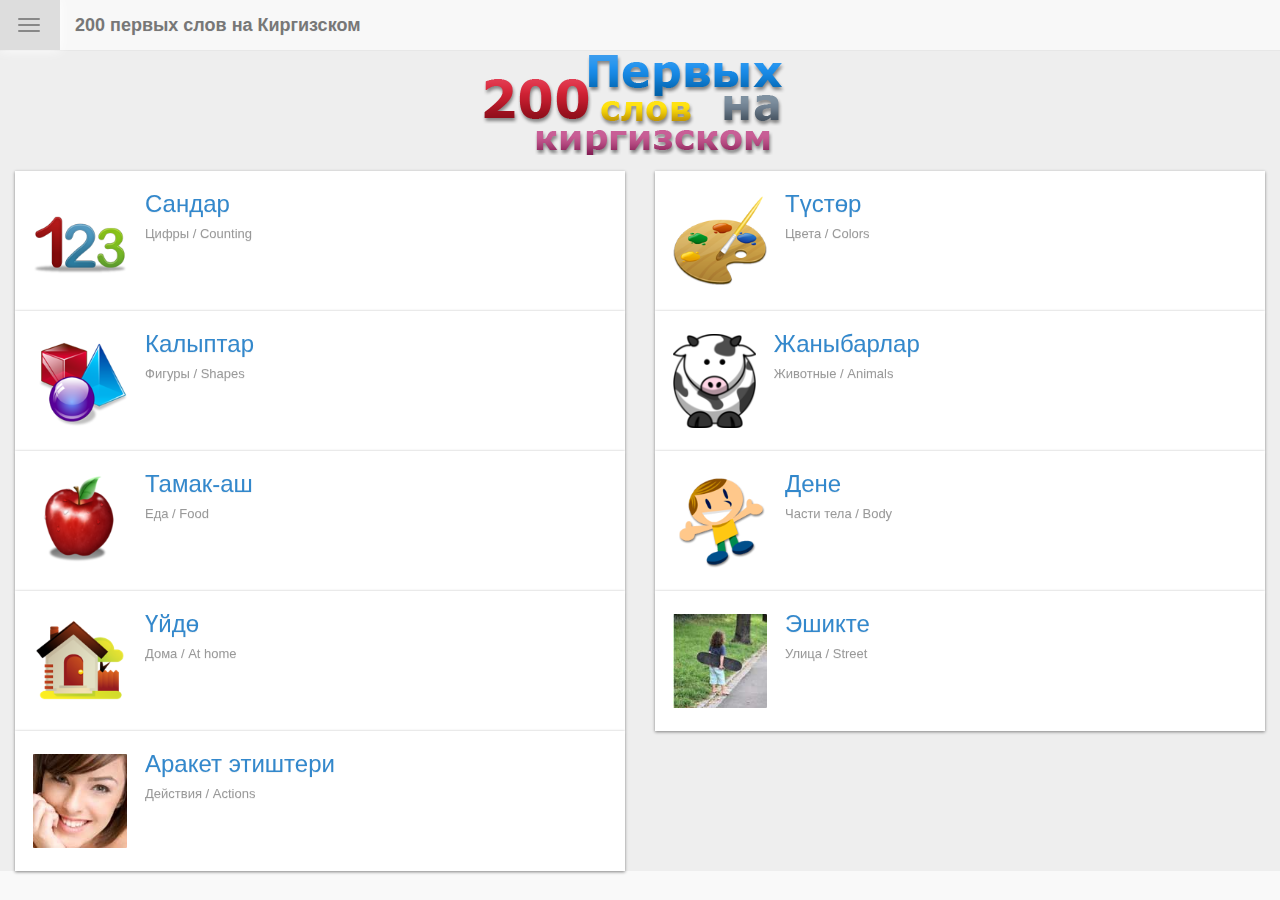
<file: index.html>
<!DOCTYPE html>
<html>
	<head>
		  <meta charset="UTF-8">
			<title>Kyrgyz basic vocabularu</title>

			<meta name="viewport" content="width=device-width, initial-scale=1">

			<link rel="stylesheet" href="css/jquery.mobile-1.4.5.min.css" />
			<link rel="stylesheet" href="css/bootstrap.min.css" />

			<link rel="stylesheet" href="css/custom.css" />
			<link rel="stylesheet" href="css/my.css" />

			<script src="js/jquery-1.11.3.min.js"></script>
			<script src="js/jquery.mobile-1.4.5.min.js"></script>
			<script src="js/bootstrap.min.js"></script>
			<script src="js/my.js"></script>
			<!--<script src="js/data.js"></script> -->

</head>

<body>
	<div class="row" style="margin-left: 0px;">
    <!-- uncomment code for absolute positioning tweek see top comment in css -->
    <!-- <div class="absolute-wrapper"> </div> -->
    <!-- Menu -->
    <div class="side-menu">

    <nav class="navbar navbar-default" role="navigation">
    <!-- Brand and toggle get grouped for better mobile display -->
    <div class="navbar-header">
        <div class="brand-wrapper">
            <!-- Hamburger -->
            <button type="button" class="navbar-toggle">
                <span class="sr-only">Toggle navigation</span>
                <span class="icon-bar"></span>
                <span class="icon-bar"></span>
                <span class="icon-bar"></span>
            </button>

            <!-- Brand -->
            <div class="brand-name-wrapper">
                <a class="navbar-brand" href="#">
                  200 первых слов на Киргизском
                </a>
            </div>


        </div>

    </div>

    <!-- Main Menu -->
    <div class="side-menu-container">
        <ul class="nav navbar-nav">
						<li class="menulogo"><center><a href="http://tili.kg/"  data-ajax="false" data-transition="slidedown"> <img src="images/tililogo.png"/></a></center>
						</li>
            <li><a href="#"><span class="glyphicon glyphicon-star"></span> Числа </a></li>
            <li class="active"><a href="#"><span class="glyphicon glyphicon-adjust"></span> Цвета</a></li>
            <li><a href="#"><span class="glyphicon glyphicon-th-large"></span> Фигуры</a></li>
						<li><a href="#"><span class="glyphicon glyphicon-piggy-bank"></span> Животные</a></li>
						<li><a href="#"><span class="glyphicon glyphicon-apple"></span> Еда</a></li>
						<li><a href="#"><span class="glyphicon glyphicon-eye-open"></span> Части тела</a></li>
						<li><a href="#"><span class="glyphicon glyphicon-home"></span> Дома</a></li>
						<li><a href="#"><span class="glyphicon glyphicon-road"></span> Улица</a></li>
						<li><a href="#"><span class="glyphicon glyphicon-ok"></span> Действия</a></li>
            <!-- Dropdown-->
            <li class="panel panel-default" id="dropdown">
                <a data-toggle="collapse" href="#dropdown-lvl1">
                    <span class="glyphicon glyphicon-user"></span> Sub Level <span class="caret"></span>
                </a>

                <!-- Dropdown level 1 -->
                <div id="dropdown-lvl1" class="panel-collapse collapse">
                    <div class="panel-body">
                        <ul class="nav navbar-nav">
                            <li><a href="#">Link</a></li>
                            <li><a href="#">Link</a></li>
                            <li><a href="#">Link</a></li>

                            <!-- Dropdown level 2 -->
                            <li class="panel panel-default" id="dropdown">
                                <a data-toggle="collapse" href="#dropdown-lvl2">
                                    <span class="glyphicon glyphicon-off"></span> Sub Level <span class="caret"></span>
                                </a>
                                <div id="dropdown-lvl2" class="panel-collapse collapse">
                                    <div class="panel-body">
                                        <ul class="nav navbar-nav">
                                            <li><a href="#">Link</a></li>
                                            <li><a href="#">Link</a></li>
                                            <li><a href="#">Link</a></li>
                                        </ul>
                                    </div>
                                </div>
                            </li>
                        </ul>
                    </div>
                </div>
            </li>



        </ul>
    </div><!-- /.navbar-collapse -->
</nav>

    </div>



		<!-- Main Content -->
	     <div class="container-fluid">
	         <div class="side-body">

	<div id="branding">
		<h1>Kyrgyz basic vocabularu</h1>
	</div>

	<div class="choice_list">

	<ul data-inset="true" class="listitems" id="menu">

	</ul>

	</div>
	</div>
	<div class="side-body site-page">


		<div  id="page2" >
				<div class="col-md-4 col-sm-4 col-xs-4 ">
					<div class=" designbox2" style="text-align: center; ">
						<a href="#prev" id="prev" class="glyphicon glyphicon-arrow-left" ></a>
					</div>
				</div>
				<div class="col-md-4 col-sm-4 col-xs-4 ">
					<div class=" designbox2" style="text-align: center;">
						<a href="#next" id="sound" class="glyphicon glyphicon-headphones play"></a>
					</div>
				</div>
				<div class="col-md-4 col-sm-4 col-xs-4 ">
					<div class=" designbox2" style="text-align: center;">
						<a href="#next" id="next"  class="glyphicon glyphicon-arrow-right"></a>
					</div>
				</div>
				<div class=" col-md-12 col-sm-12 col-xs-12 ">
					<div class="designbox1">
					<a href="#page2" class="play">
						<div style=" text-align:center">
								<img id="itemimage" src="assets/1.jpg" alt="image" style="height: 250px;" />
						</div>
					</a>
					<div class="ui-grid-b">

							<div class="" style="text-align: center;">
								<h3 id="mainnum">Бир</h3>
								<h4 id="text">Один<br/>One</h3>
							</div>

					</div>
				</div>
				</div>


		</div>
</div>

</div><!-- /page -->

</div>

</body>
</html>
</file>
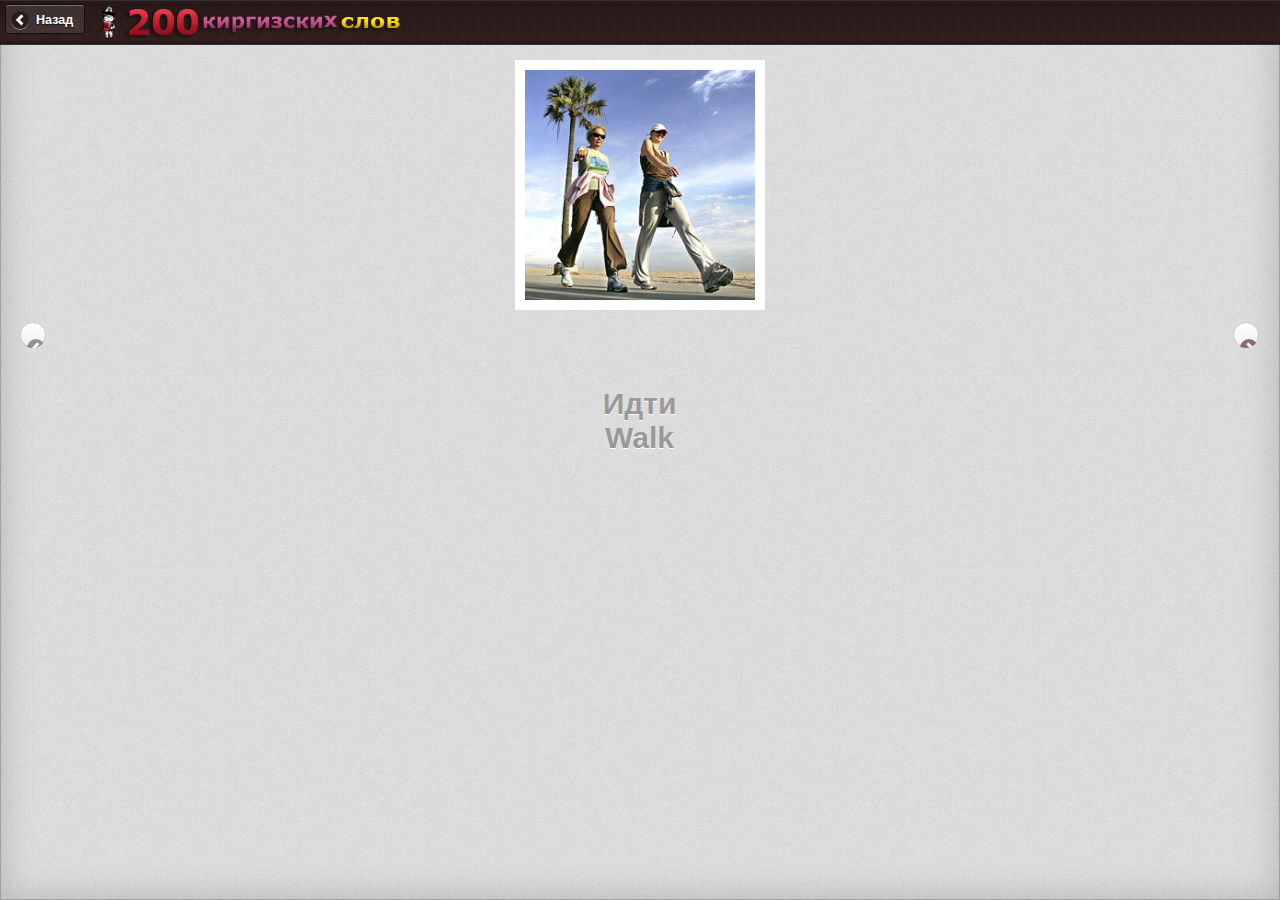
<file: action.html>
<!DOCTYPE html>
<html>
    <head>
        <meta charset="utf-8" />
        <meta name="viewport" content="width=device-width, initial-scale=1" />
        <meta name="apple-mobile-web-app-capable" content="yes" />
        <meta name="apple-mobile-web-app-status-bar-style" content="black" />
        <title>
        </title>
		
		<link rel="stylesheet" href="css/jquery.mobile.structure-1.2.0.min.css" />
		<link rel="stylesheet" href="css/jquery.mobile-1.2.0.min.css" />
		<link rel="stylesheet" href="css/custom.css" />
		
		<script src="js/jquery-1.7.1.min.js"></script>
		<script src="js/jquery.mobile-1.2.0.min.js"></script>
        <link rel="stylesheet" href="css/my.css" />	        
		<script src="js/my.js"></script>
		<script>
	    var number;
	     number = 1; // start global declaration for numbers   - start from 1 
		 var maxslides = 23;  // maimum number of words to show
	    nText = new Array(
	    {"main":"text1","img":"0","mtext":"0"},
	    {"main":"басуу ","img":"walk","mtext":"Идти<br/>Walk"}, // переозвучит басуу  - баруу, жүрүү
	    {"main":"алуу","img":"take","mtext":"Брать<br/>Take"},
	    {"main":"жүгүрүү","img":"run","mtext":"Бежать<br/>Run"},
	    {"main":"берүү","img":"give","mtext":"Давать<br/>Give"},
	    {"main":"окуу","img":"read","mtext":"Читать<br/>Read"},
		{"main":"сүйлөө","img":"talk","mtext":"Говорить<br/>Talk"},
		{"main":"жазуу","img":"write","mtext":"Писать<br/>Write"},		
		{"main":"жеш","img":"eat","mtext":"Кушать<br/>Eat"},
		{"main":"тамак жасоо","img":"cook","mtext":"Готовить<br/>Cook"},	//переозвучить 	
		{"main":"ойноо","img":"play","mtext":"Играть<br/>Play"},
		{"main":"секирүү","img":"jump","mtext":"Прыгать<br/>Jump"},
		{"main":"уктоо","img":"sleep","mtext":"Спасть<br/>Sleep"},
		{"main":"сатып алуу","img":"buy","mtext":"Покупать<br/>Buy"},
		{"main":"сүрөт тартуу","img":"draw","mtext":"Рисовать<br/>Draw"},
		{"main":"бийлөө","img":"dance","mtext":"Танцевать<br/>Dance"},
		{"main":"ачуу","img":"open","mtext":"Открывать<br/>Open"},		
		{"main":"жылмаюу","img":"smile","mtext":"Улыбаться<br/>Smile"},
		{"main":"ыйлоо","img":"cry","mtext":"Плакать<br/>Cry"},
		{"main":"ичүү","img":"drink","mtext":"Пить<br/>Drink"},
		{"main":"отуруу","img":"sit","mtext":"Сидеть<br/>Sit"},
		{"main":"туруу","img":"stand","mtext":"Стоять<br/>Stand"},
		{"main":"кароо","img":"look","mtext":"Смотреть<br/>Look"},
		{"main":"ойлонуу","img":"think","mtext":"Думать<br/>Think"}
	    );
				
		</script>
	   
    </head>
    <body>
		  
       <!-- <div data-role="page" id="numbers" data-add-back-btn="true">  -->
			<div data-role="page" id="page2" >
			<div data-role="header"> 
				<a href="." data-rel="back" data-icon="arrow-l" data-iconpos="left">Назад</a> <h1> </h1>
			</div> 
            
			<div data-role="content">
				
				
                <a href="#" id="play">
					<div style=" text-align:center">                  
                        <img id="itemimage" src="assets/walk.jpg" alt="image" style="height: 250px;" />                   
					</div>
                </a>
                <div class="ui-grid-b">
                    <div class="ui-block-a" style="text-align: center; width:10%;">
						<a href="#prev" id="prev" style="" data-rel="next" data-role="button" data-icon="arrow-l" data-iconpos="notext">&nbsp;</a>
                        
                    </div>
                    <div class="ui-block-b" style="text-align: center; width:80%;">
                        <h3 id="mainnum">баруу, жүрүү</h3>
						<h4 id="text">Идти<br/>Walk</h3>
                    </div>
                    <div class="ui-block-c" style="text-align: center; width:10%;">
						<a href="#next" id="next" style="float: right;" data-rel="next" data-role="button" data-icon="arrow-r" data-iconpos="notext" >&nbsp;</a>
                        
                    </div>
                </div>
            </div>
        </div>
		
		<!-- Yandex.Metrika counter -->
		<script type="text/javascript">
		(function (d, w, c) {
		    (w[c] = w[c] || []).push(function() {
		        try {
		            w.yaCounter13790767 = new Ya.Metrika({id:13790767, enableAll: true, trackHash:true, webvisor:true});
		        } catch(e) {}
		    });

		    var n = d.getElementsByTagName("script")[0],
		        s = d.createElement("script"),
		        f = function () { n.parentNode.insertBefore(s, n); };
		    s.type = "text/javascript";
		    s.async = true;
		    s.src = (d.location.protocol == "https:" ? "https:" : "http:") + "//mc.yandex.ru/metrika/watch.js";

		    if (w.opera == "[object Opera]") {
		        d.addEventListener("DOMContentLoaded", f);
		    } else { f(); }
		})(document, window, "yandex_metrika_callbacks");
		</script>
		<noscript><div><img src="//mc.yandex.ru/watch/13790767" style="position:absolute; left:-9999px;" alt="" /></div></noscript>
		<!-- /Yandex.Metrika counter -->
    </body>
    
</html>
</file>
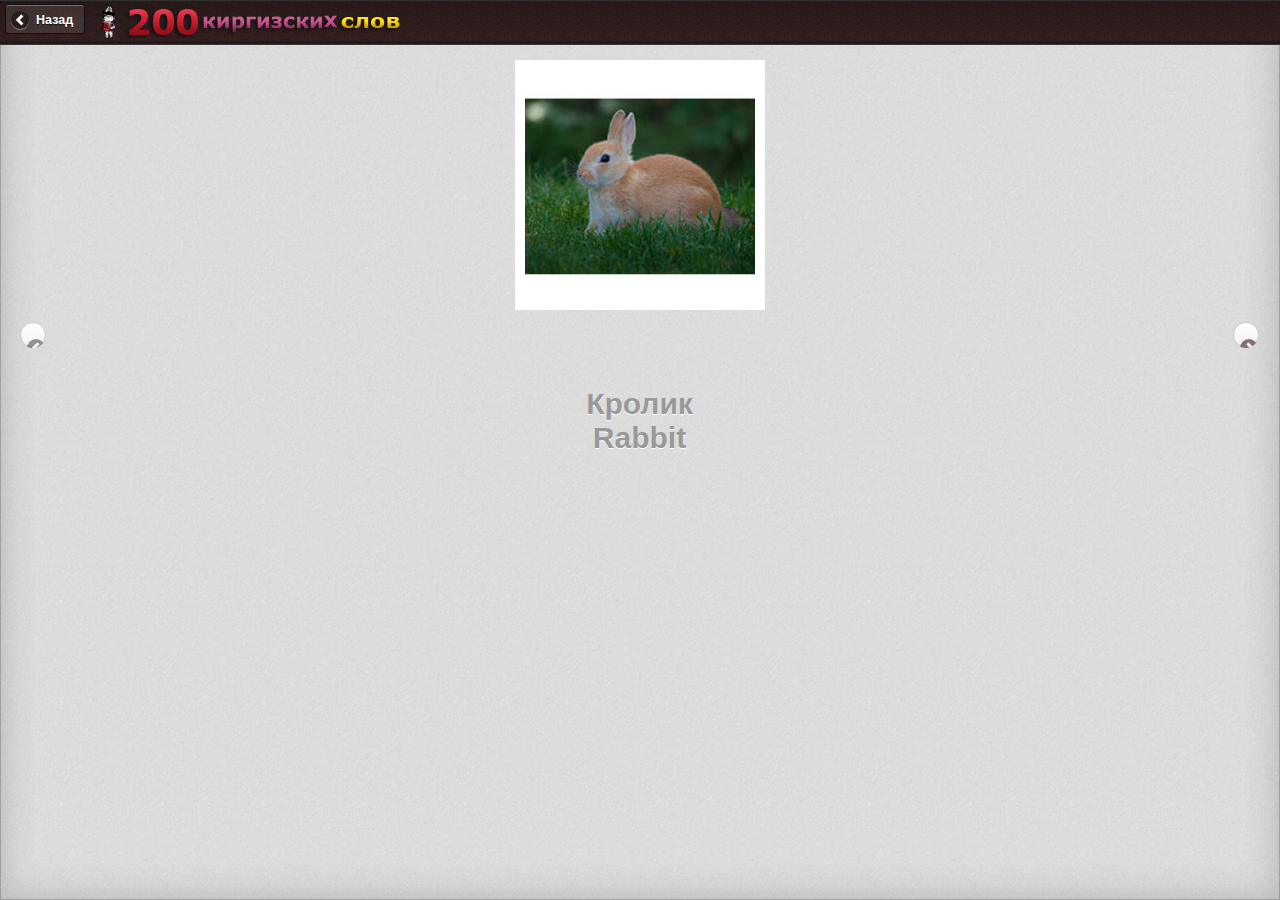
<file: animals.html>
<!DOCTYPE html>
<html>
    <head>
        <meta charset="utf-8" />
        <meta name="viewport" content="width=device-width, initial-scale=1" />
        <meta name="apple-mobile-web-app-capable" content="yes" />
        <meta name="apple-mobile-web-app-status-bar-style" content="black" />
        <title>
        </title>
		
		<link rel="stylesheet" href="css/jquery.mobile.structure-1.2.0.min.css" />
		<link rel="stylesheet" href="css/jquery.mobile-1.2.0.min.css" />
		<link rel="stylesheet" href="css/custom.css" />
		
		<script src="js/jquery-1.7.1.min.js"></script>
		<script src="js/jquery.mobile-1.2.0.min.js"></script>
        <link rel="stylesheet" href="css/my.css" />	        
		<script src="js/my.js"></script>
		<script>
	    var number;
	     number = 1; // start global declaration for numbers   - start from 1 
		 var maxslides = 15;  // maimum number of words to show
	    nText = new Array(
	    {"main":"text1","img":"0","mtext":"0"},
	    {"main":"коён","img":"rabbit","mtext":"Кролик<br/>Rabbit"},
	    {"main":"маймыл","img":"monkey","mtext":"Обезьяна<br/>Monkey"},
	    {"main":"эчки","img":"goat","mtext":"Козёл<br/>Goat"},
	    {"main":"чычкан","img":"mouse","mtext":"Мышка<br/>Mouse"},
	    {"main":"жолборс","img":"tiger","mtext":"Тигр<br/>Tiger"},
	    {"main":"балык","img":"fish","mtext":"Рыба<br/>Fish"},
		{"main":"арстан","img":"lion","mtext":"Лев<br/>Lion"},
		{"main":"чочко","img":"pig","mtext":"Свинья<br/>Pig"},
		{"main":"кой","img":"sheep","mtext":"Овца<br/>Sheep"},
		{"main":"уй","img":"cow","mtext":"Корова<br/>Cow"},
		{"main":"жылкы, ат","img":"horse","mtext":"Лошадь<br/>Horse"},
		{"main":"ит","img":"dog","mtext":"Собака<br/>Dog"},
		{"main":"мышык","img":"cat","mtext":"Кошка<br/>Cat"},
		{"main":"өрдөк","img":"duck","mtext":"Утка<br/>Duck"},
		{"main":"төө","img":"camel","mtext":"Верблюд<br/>Camel"}
	    );
				
		</script>
	   
    </head>
    <body>
		  
       <!-- <div data-role="page" id="numbers" data-add-back-btn="true">  -->
			<div data-role="page" id="page2" >
			<div data-role="header"> 
				<a href="." data-rel="back" data-icon="arrow-l" data-iconpos="left">Назад</a> <h1> </h1>
			</div> 
            
			<div data-role="content">
				
				
                <a href="#" id="play">
					<div style=" text-align:center">                  
                        <img id="itemimage" src="assets/rabbit.jpg" alt="image" style="height: 250px;" />                   
					</div>
                </a>
                <div class="ui-grid-b">
                    <div class="ui-block-a" style="text-align: center; width:10%;">
						<a href="#prev" id="prev" style="" data-rel="next" data-role="button" data-icon="arrow-l" data-iconpos="notext">&nbsp;</a>
                        
                    </div>
                    <div class="ui-block-b" style="text-align: center; width:80%;">
                        <h3 id="mainnum">коён</h3>
						<h4 id="text">Кролик<br/>Rabbit</h3>
                    </div>
                    <div class="ui-block-c" style="text-align: center; width:10%;">
						<a href="#next" id="next" style="float: right;" data-rel="next" data-role="button" data-icon="arrow-r" data-iconpos="notext" >&nbsp;</a>
                        
                    </div>
                </div>
            </div>
        </div>
		
	   <!-- Yandex.Metrika counter -->
	   <script type="text/javascript">
	   (function (d, w, c) {
	       (w[c] = w[c] || []).push(function() {
	           try {
	               w.yaCounter13790767 = new Ya.Metrika({id:13790767, enableAll: true, trackHash:true, webvisor:true});
	           } catch(e) {}
	       });

	       var n = d.getElementsByTagName("script")[0],
	           s = d.createElement("script"),
	           f = function () { n.parentNode.insertBefore(s, n); };
	       s.type = "text/javascript";
	       s.async = true;
	       s.src = (d.location.protocol == "https:" ? "https:" : "http:") + "//mc.yandex.ru/metrika/watch.js";

	       if (w.opera == "[object Opera]") {
	           d.addEventListener("DOMContentLoaded", f);
	       } else { f(); }
	   })(document, window, "yandex_metrika_callbacks");
	   </script>
	   <noscript><div><img src="//mc.yandex.ru/watch/13790767" style="position:absolute; left:-9999px;" alt="" /></div></noscript>
	   <!-- /Yandex.Metrika counter -->
    </body>
    
</html>
</file>
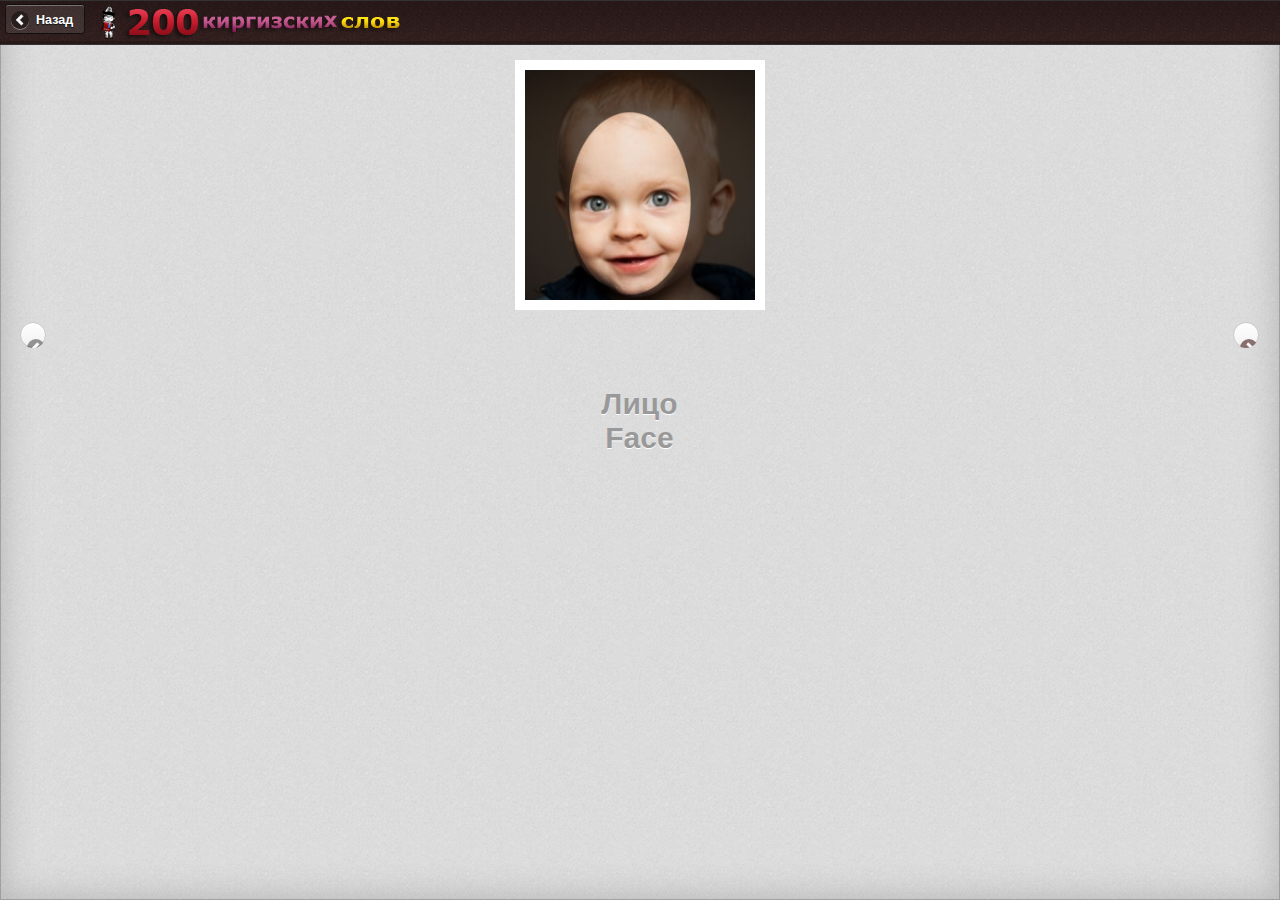
<file: body.html>
<!DOCTYPE html>
<html>
    <head>
        <meta charset="utf-8" />
        <meta name="viewport" content="width=device-width, initial-scale=1" />
        <meta name="apple-mobile-web-app-capable" content="yes" />
        <meta name="apple-mobile-web-app-status-bar-style" content="black" />
        <title>
        </title>
		
		<link rel="stylesheet" href="css/jquery.mobile.structure-1.2.0.min.css" />
		<link rel="stylesheet" href="css/jquery.mobile-1.2.0.min.css" />
		<link rel="stylesheet" href="css/custom.css" />
		
		<script src="js/jquery-1.7.1.min.js"></script>
		<script src="js/jquery.mobile-1.2.0.min.js"></script>
        <link rel="stylesheet" href="css/my.css" />	        
		<script src="js/my.js"></script>
		
		<script>
	    var number;
	     number = 1; // start global declaration for numbers   - start from 1 
		 var maxslides = 17;  // maimum number of words to show
	    nText = new Array(
	    {"main":"text1","img":"0","mtext":"0"},
	    {"main":"бет,жүз","img":"face","mtext":"Лицо<br/>Face"},
	    {"main":"бет","img":"cheek","mtext":"Щека<br/>Cheek"},
	    {"main":"кулак","img":"ear","mtext":"Ухо<br/>Ear"},
	    {"main":"көз","img":"eye","mtext":"Глаз<br/>Eye"},
	    {"main":"ээк","img":"chin","mtext":"подбородок<br/>Chin"},
	    {"main":"ооз","img":"mouth","mtext":"Рот<br/>Mouth"},
		{"main":"тиш","img":"teeth","mtext":"Зубы<br/>Teeth"},
		{"main":"тил","img":"tongue","mtext":"Язык<br/>Tongue"},		
		{"main":"моюн","img":"neck","mtext":"Щея<br/>Neck"},
		{"main":"мурун, шириндер","img":"nose","mtext":"Нос<br/>Nose"},
		{"main":"кыз","img":"girl","mtext":"Девочка<br/>Girl"},		
		{"main":"бала","img":"boy","mtext":"Мальчик<br/>Boy"},
		{"main":"бут","img":"leg","mtext":"Нога<br/>Leg"},
		{"main":"манжа","img":"finger","mtext":"Палец<br/>Finger"},
		{"main":"чач","img":"hair","mtext":"Волосы<br/>Hair"},
		{"main":"кол","img":"arm","mtext":"Рука<br/>Arm"},
		{"main":"баш","img":"head","mtext":"Голова<br/>Head"}
	    );
				
		</script>
	   
    </head>
    <body>
		  
       <!-- <div data-role="page" id="numbers" data-add-back-btn="true">  -->
			<div data-role="page" id="page2" >
			<div data-role="header"> 
				<a href="." data-rel="back" data-icon="arrow-l" data-iconpos="left">Назад</a> <h1> </h1>
			</div> 
            
			<div data-role="content">
				
				
                <a href="#" id="play">
					<div style=" text-align:center">                  
                        <img id="itemimage" src="assets/face.jpg" alt="image" style="height: 250px;" />                   
					</div>
                </a>
                <div class="ui-grid-b">
                    <div class="ui-block-a" style="text-align: center; width:10%;">
						<a href="#prev" id="prev" style="" data-rel="next" data-role="button" data-icon="arrow-l" data-iconpos="notext">&nbsp;</a>
                        
                    </div>
                    <div class="ui-block-b" style="text-align: center; width:80%;">
                        <h3 id="mainnum">бет,жүз</h3>
						<h4 id="text">Лицо<br/>Face</h3>
                    </div>
                    <div class="ui-block-c" style="text-align: center; width:10%;">
						<a href="#next" id="next" style="float: right;" data-rel="next" data-role="button" data-icon="arrow-r" data-iconpos="notext" >&nbsp;</a>
                        
                    </div>
                </div>
            </div>
        </div>
		
	   <!-- Yandex.Metrika counter -->
	   <script type="text/javascript">
	   (function (d, w, c) {
	       (w[c] = w[c] || []).push(function() {
	           try {
	               w.yaCounter13790767 = new Ya.Metrika({id:13790767, enableAll: true, trackHash:true, webvisor:true});
	           } catch(e) {}
	       });

	       var n = d.getElementsByTagName("script")[0],
	           s = d.createElement("script"),
	           f = function () { n.parentNode.insertBefore(s, n); };
	       s.type = "text/javascript";
	       s.async = true;
	       s.src = (d.location.protocol == "https:" ? "https:" : "http:") + "//mc.yandex.ru/metrika/watch.js";

	       if (w.opera == "[object Opera]") {
	           d.addEventListener("DOMContentLoaded", f);
	       } else { f(); }
	   })(document, window, "yandex_metrika_callbacks");
	   </script>
	   <noscript><div><img src="//mc.yandex.ru/watch/13790767" style="position:absolute; left:-9999px;" alt="" /></div></noscript>
	   <!-- /Yandex.Metrika counter -->
    </body>
    
</html>
</file>
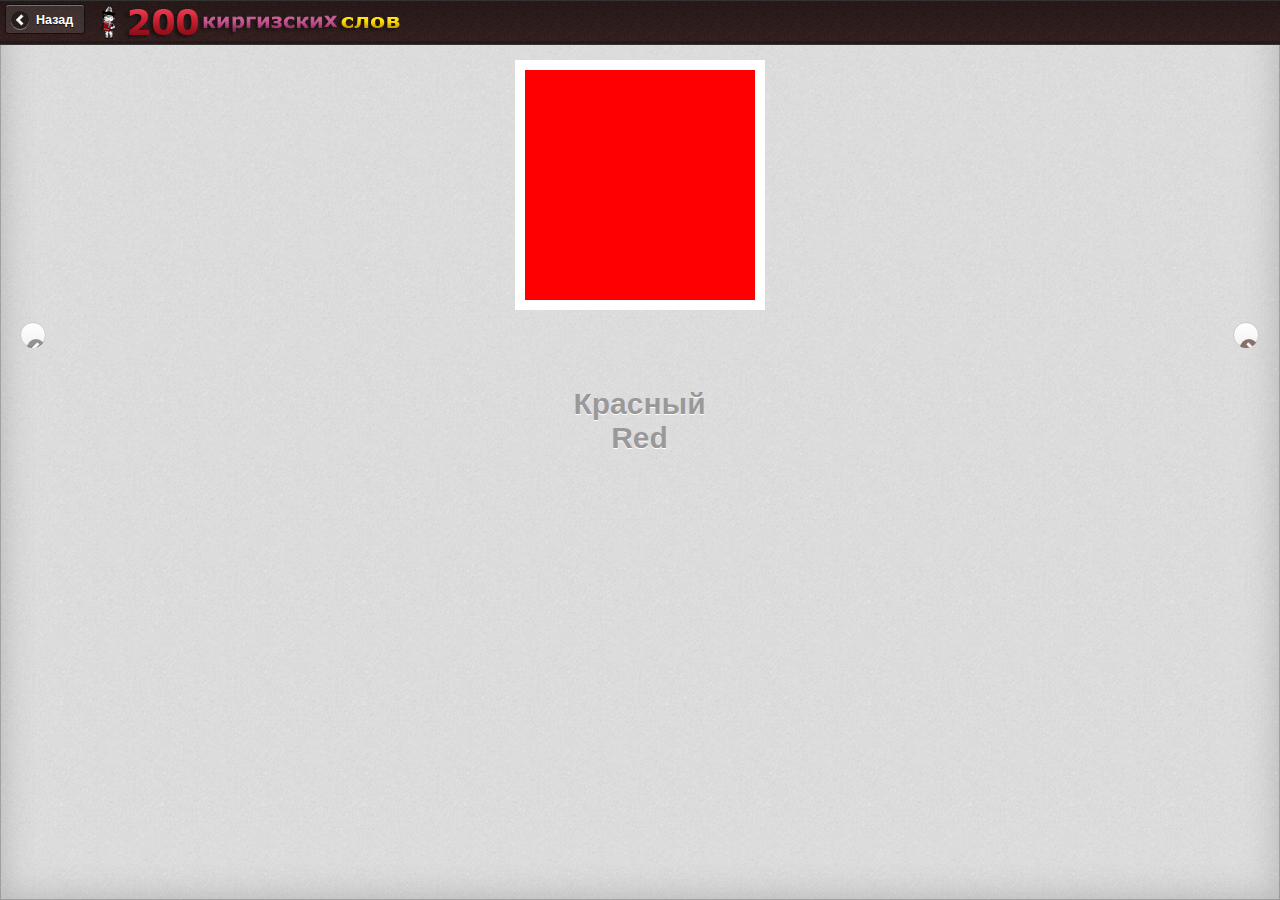
<file: colors.html>
<!DOCTYPE html>
<html>
    <head>
        <meta charset="utf-8" />
        <meta name="viewport" content="width=device-width, initial-scale=1" />
        <meta name="apple-mobile-web-app-capable" content="yes" />
        <meta name="apple-mobile-web-app-status-bar-style" content="black" />
        <title>
        </title>
		
		<link rel="stylesheet" href="css/jquery.mobile.structure-1.2.0.min.css" />
		<link rel="stylesheet" href="css/jquery.mobile-1.2.0.min.css" />
		<link rel="stylesheet" href="css/custom.css" />
		
		<script src="js/jquery-1.7.1.min.js"></script>
		<script src="js/jquery.mobile-1.2.0.min.js"></script>
        <link rel="stylesheet" href="css/my.css" />	        
		<script src="js/my.js"></script>
		<script>
	    var number;
	     number = 1; // start global declaration for numbers   - start from 1 
		 var maxslides = 9;  // maimum number of words to show
	    nText = new Array(
	    {"main":"text1","img":"0","mtext":"ноль"},
	    {"main":"кызыл","img":"red","mtext":"Красный<br/>Red"},
	    {"main":"сары","img":"yellow","mtext":"Желтый<br/>Yellow"},
	    {"main":"күрөң","img":"brown","mtext":"Коричневый<br/>Brown"},
	    {"main":"көк","img":"blue","mtext":"Синий<br/>Blue"},
	    {"main":"ак","img":"white","mtext":"Белый<br/>White"},
	    {"main":"кара","img":"black","mtext":"Черный<br/>Black"},
		{"main":"жашыл","img":"green","mtext":"Зеленый<br/>Green"},
		{"main":"кызгылт","img":"pink","mtext":"Розовый<br/>Pink"},
	    {"main":"боз","img":"grey","mtext":"Серый<br/>Grey"}

	    );
				
		</script>
	   
    </head>
    <body>
		  
       <!-- <div data-role="page" id="numbers" data-add-back-btn="true">  -->
			<div data-role="page" id="page2" >
			<div data-role="header"> 
				<a href="." data-rel="back" data-icon="arrow-l" data-iconpos="left">Назад</a> <h1> </h1>
			</div> 
            
			<div data-role="content">
				
				
                <a href="#" id="play">
					<div style=" text-align:center">                  
                        <img id="itemimage" src="assets/red.jpg" alt="image" style="height: 250px;" />                   
					</div>
                </a>
                <div class="ui-grid-b">
                    <div class="ui-block-a" style="text-align: center; width:10%;">
						<a href="#prev" id="prev" style="" data-rel="next" data-role="button" data-icon="arrow-l" data-iconpos="notext">&nbsp;</a>
                        
                    </div>
                    <div class="ui-block-b" style="text-align: center; width:80%;">
                        <h3 id="mainnum">кызыл</h3>
						<h4 id="text">Красный<br/>Red</h3>
                    </div>
                    <div class="ui-block-c" style="text-align: center; width:10%;">
						<a href="#next" id="next" style="float: right;" data-rel="next" data-role="button" data-icon="arrow-r" data-iconpos="notext" >&nbsp;</a>
                        
                    </div>
                </div>
            </div>
        </div>
		
	 <!-- Yandex.Metrika counter -->
	 <script type="text/javascript">
	 (function (d, w, c) {
	     (w[c] = w[c] || []).push(function() {
	         try {
	             w.yaCounter13790767 = new Ya.Metrika({id:13790767, enableAll: true, trackHash:true, webvisor:true});
	         } catch(e) {}
	     });

	     var n = d.getElementsByTagName("script")[0],
	         s = d.createElement("script"),
	         f = function () { n.parentNode.insertBefore(s, n); };
	     s.type = "text/javascript";
	     s.async = true;
	     s.src = (d.location.protocol == "https:" ? "https:" : "http:") + "//mc.yandex.ru/metrika/watch.js";

	     if (w.opera == "[object Opera]") {
	         d.addEventListener("DOMContentLoaded", f);
	     } else { f(); }
	 })(document, window, "yandex_metrika_callbacks");
	 </script>
	 <noscript><div><img src="//mc.yandex.ru/watch/13790767" style="position:absolute; left:-9999px;" alt="" /></div></noscript>
	 <!-- /Yandex.Metrika counter -->  
    </body>
    
</html>
</file>
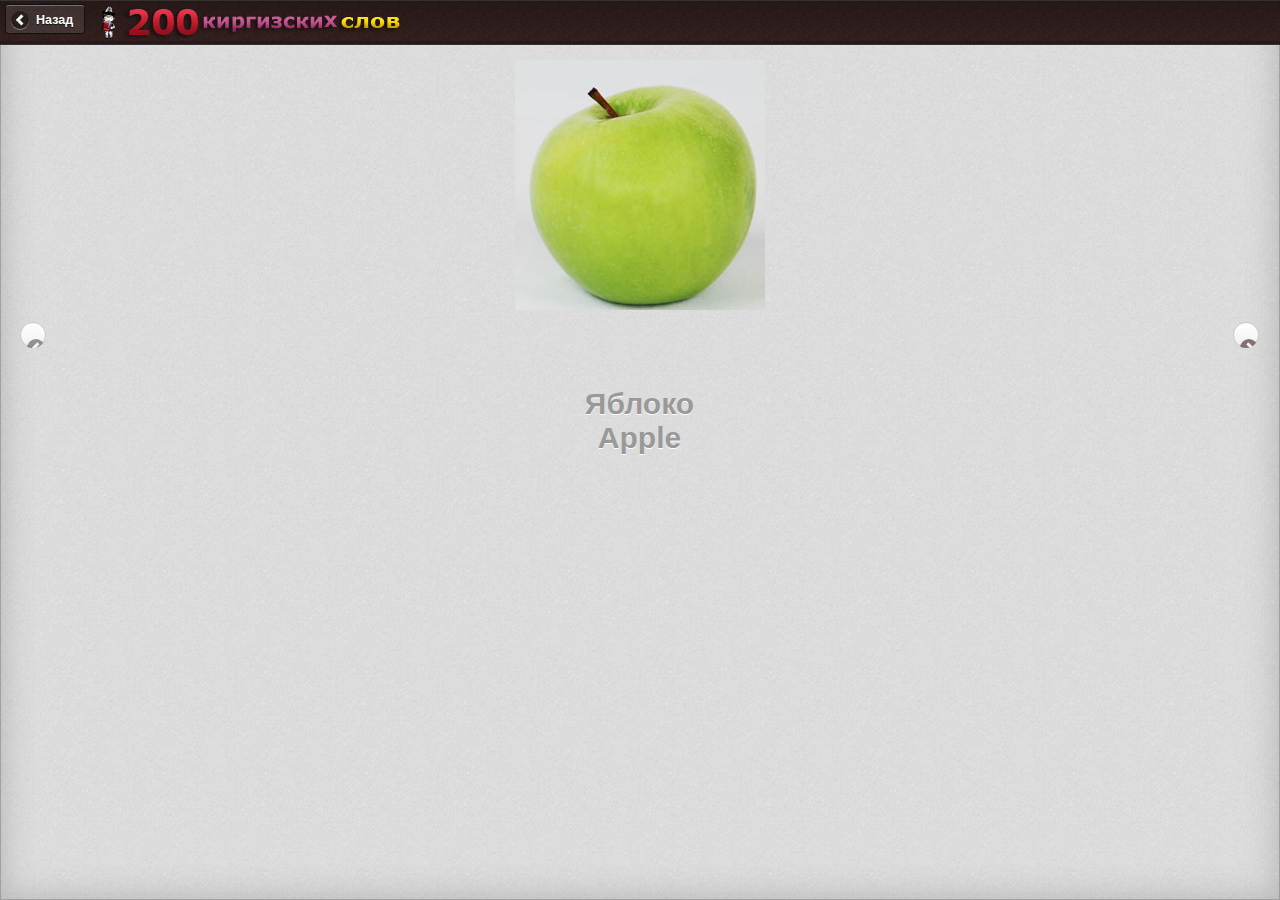
<file: food.html>
<!DOCTYPE html>
<html>
    <head>
        <meta charset="utf-8" />
        <meta name="viewport" content="width=device-width, initial-scale=1" />
        <meta name="apple-mobile-web-app-capable" content="yes" />
        <meta name="apple-mobile-web-app-status-bar-style" content="black" />
        <title>
        </title>
		
		<link rel="stylesheet" href="css/jquery.mobile.structure-1.2.0.min.css" />
		<link rel="stylesheet" href="css/jquery.mobile-1.2.0.min.css" />
		<link rel="stylesheet" href="css/custom.css" />
		
		<script src="js/jquery-1.7.1.min.js"></script>
		<script src="js/jquery.mobile-1.2.0.min.js"></script>
        <link rel="stylesheet" href="css/my.css" />	        
		<script src="js/my.js"></script>
		<script>
	    var number;
	     number = 1; // start global declaration for numbers   - start from 1 
		 var maxslides = 12;  // maimum number of words to show
	    nText = new Array(
	    {"main":"text1","img":"0","mtext":"0"},
	    {"main":"алма","img":"apple","mtext":"Яблоко<br/>Apple"},
	    {"main":"алмурут","img":"pear","mtext":"Груша<br/>Pear"},
	    {"main":"эт","img":"meat","mtext":"Мясо<br/>Meat"},
	    {"main":"cүт","img":"milk","mtext":"Молоко<br/>Milk"},
	    {"main":"кара өрүк","img":"plum","mtext":"Слива<br/>Plum"},
	    {"main":"шабдалы","img":"peach","mtext":"Персик<br/>Peach"},
		{"main":"жумуртка","img":"eggs","mtext":"Яйцо<br/>Eggs"},
		{"main":"сабиз","img":"carrots","mtext":"Морковь<br/>Carrots"},
		
		{"main":"нан","img":"bread","mtext":"Хлеб<br/>Bread"},
		{"main":"таттуулар","img":"sweets","mtext":"Сладости<br/>Sweets"},
		{"main":"балмуздак","img":"icecream","mtext":"Мороженое<br/>Icecream"},
		{"main":"пияз","img":"onion","mtext":"Лук<br/>Onion"}
	    );
				
		</script>
	   
    </head>
    <body>
		  
       <!-- <div data-role="page" id="numbers" data-add-back-btn="true">  -->
			<div data-role="page" id="page2" >
			<div data-role="header"> 
				<a href="." data-rel="back" data-icon="arrow-l" data-iconpos="left">Назад</a> <h1> </h1>
			</div> 
            
			<div data-role="content">
				
				
                <a href="#" id="play">
					<div style=" text-align:center">                  
                        <img id="numberimage" src="assets/apple.jpg" alt="image" style="height: 250px;" />                   
					</div>
                </a>
                <div class="ui-grid-b">
                    <div class="ui-block-a" style="text-align: center; width:10%;">
						<a href="#prev" id="prev" style="" data-rel="next" data-role="button" data-icon="arrow-l" data-iconpos="notext">&nbsp;</a>
                        
                    </div>
                    <div class="ui-block-b" style="text-align: center; width:80%;">
                        <h3 id="mainnum">алма</h3>
						<h4 id="text">Яблоко<br/>Apple</h3>
                    </div>
                    <div class="ui-block-c" style="text-align: center; width:10%;">
						<a href="#next" id="next" style="float: right;" data-rel="next" data-role="button" data-icon="arrow-r" data-iconpos="notext" >&nbsp;</a>
                        
                    </div>
                </div>
            </div>
        </div>
		
	   <!-- Yandex.Metrika counter -->
	   <script type="text/javascript">
	   (function (d, w, c) {
	       (w[c] = w[c] || []).push(function() {
	           try {
	               w.yaCounter13790767 = new Ya.Metrika({id:13790767, enableAll: true, trackHash:true, webvisor:true});
	           } catch(e) {}
	       });

	       var n = d.getElementsByTagName("script")[0],
	           s = d.createElement("script"),
	           f = function () { n.parentNode.insertBefore(s, n); };
	       s.type = "text/javascript";
	       s.async = true;
	       s.src = (d.location.protocol == "https:" ? "https:" : "http:") + "//mc.yandex.ru/metrika/watch.js";

	       if (w.opera == "[object Opera]") {
	           d.addEventListener("DOMContentLoaded", f);
	       } else { f(); }
	   })(document, window, "yandex_metrika_callbacks");
	   </script>
	   <noscript><div><img src="//mc.yandex.ru/watch/13790767" style="position:absolute; left:-9999px;" alt="" /></div></noscript>
	   <!-- /Yandex.Metrika counter -->
    </body>
    
</html>
</file>
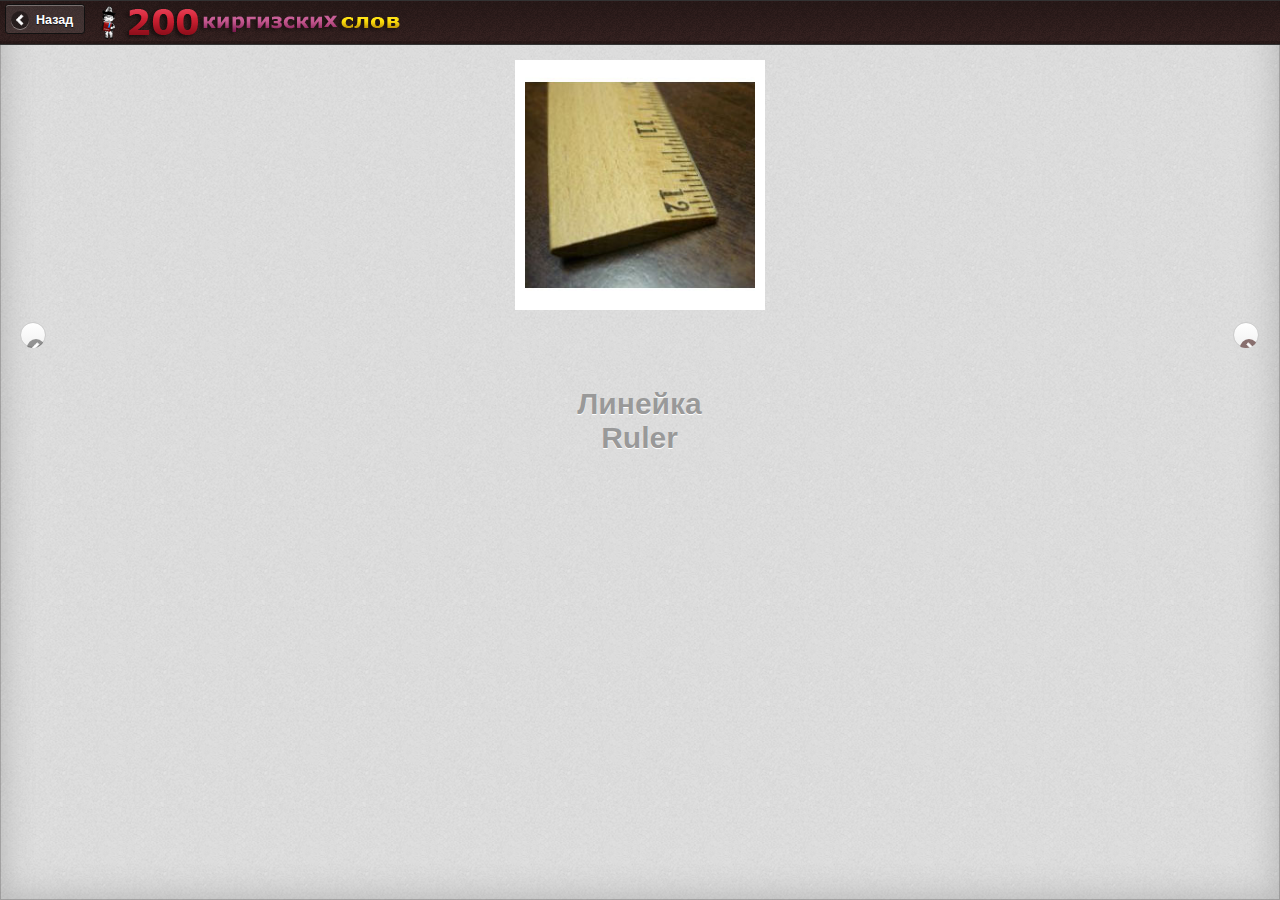
<file: home.html>
<!DOCTYPE html>
<html>
    <head>
        <meta charset="utf-8" />
        <meta name="viewport" content="width=device-width, initial-scale=1" />
        <meta name="apple-mobile-web-app-capable" content="yes" />
        <meta name="apple-mobile-web-app-status-bar-style" content="black" />
        <title>
        </title>
		
		<link rel="stylesheet" href="css/jquery.mobile.structure-1.2.0.min.css" />
		<link rel="stylesheet" href="css/jquery.mobile-1.2.0.min.css" />
		<link rel="stylesheet" href="css/custom.css" />
		
		<script src="js/jquery-1.7.1.min.js"></script>
		<script src="js/jquery.mobile-1.2.0.min.js"></script>
        <link rel="stylesheet" href="css/my.css" />	        
		<script src="js/my.js"></script>
		<script>
	    var number;
	     number = 1; // start global declaration for numbers   - start from 1 
		 var maxslides = 14;  // maimum number of words to show
	    nText = new Array(
	    {"main":"text1","img":"0","mtext":"0"},
	    {"main":"сызгыч","img":"ruler","mtext":"Линейка<br/>Ruler"},
	    {"main":"кайчы","img":"scissors","mtext":"Ножницы<br/>Scissors"},
	    {"main":"кашык","img":"spoon","mtext":"Ложка<br/>Spoon"},
	    {"main":"отургуч","img":"chair","mtext":"Стул<br/>Chair"}, // переозвучить
	    {"main":"тепшиче","img":"sink","mtext":"Раковина<br/>Basin"}, // basin - > sink
		{"main":"күзгү","img":"mirror","mtext":"Зеркало<br/>Mirror"},
		{"main":"самын","img":"soap","mtext":"Мыло<br/>Soap"},		
		{"main":"даараткана","img":"toilet","mtext":"Туалет<br/>Toilet"}, // переозвучить? 
		{"main":"cүлгү","img":"towel","mtext":"Полотенце<br/>Towel"},
		{"main":"жаздык","img":"pillow","mtext":"Подушка<br/>Pillow"},		
		{"main":"керебет","img":"bed","mtext":"Кровать<br/>Bed"},
		{"main":"үтүк","img":"iron","mtext":"Утюг<br/>Iron"},
		{"main":"бычак","img":"knife","mtext":"Нож<br/>Knife"},
		{"main":"табак","img":"plate","mtext":"Тарелка<br/>Plate"}
	    );
				
		</script>
	   
    </head>
    <body>
		  
       <!-- <div data-role="page" id="numbers" data-add-back-btn="true">  -->
			<div data-role="page" id="page2" >
			<div data-role="header"> 
				<a href="." data-rel="back" data-icon="arrow-l" data-iconpos="left">Назад</a> <h1> </h1>
			</div> 
            
			<div data-role="content">
				
				
                <a href="#" id="play">
					<div style=" text-align:center">                  
                        <img id="itemimage" src="assets/ruler.jpg" alt="image" style="height: 250px;" />                   
					</div>
                </a>
                <div class="ui-grid-b">
                    <div class="ui-block-a" style="text-align: center; width:10%;">
						<a href="#prev" id="prev" style="" data-rel="next" data-role="button" data-icon="arrow-l" data-iconpos="notext">&nbsp;</a>
                        
                    </div>
                    <div class="ui-block-b" style="text-align: center; width:80%;">
                        <h3 id="mainnum">сызгыч</h3>
						<h4 id="text">Линейка<br/>Ruler</h3>
                    </div>
                    <div class="ui-block-c" style="text-align: center; width:10%;">
						<a href="#next" id="next" style="float: right;" data-rel="next" data-role="button" data-icon="arrow-r" data-iconpos="notext" >&nbsp;</a>
                        
                    </div>
                </div>
            </div>
        </div>
		
	   <!-- Yandex.Metrika counter -->
	   <script type="text/javascript">
	   (function (d, w, c) {
	       (w[c] = w[c] || []).push(function() {
	           try {
	               w.yaCounter13790767 = new Ya.Metrika({id:13790767, enableAll: true, trackHash:true, webvisor:true});
	           } catch(e) {}
	       });

	       var n = d.getElementsByTagName("script")[0],
	           s = d.createElement("script"),
	           f = function () { n.parentNode.insertBefore(s, n); };
	       s.type = "text/javascript";
	       s.async = true;
	       s.src = (d.location.protocol == "https:" ? "https:" : "http:") + "//mc.yandex.ru/metrika/watch.js";

	       if (w.opera == "[object Opera]") {
	           d.addEventListener("DOMContentLoaded", f);
	       } else { f(); }
	   })(document, window, "yandex_metrika_callbacks");
	   </script>
	   <noscript><div><img src="//mc.yandex.ru/watch/13790767" style="position:absolute; left:-9999px;" alt="" /></div></noscript>
	   <!-- /Yandex.Metrika counter -->
    </body>
    
</html>
</file>
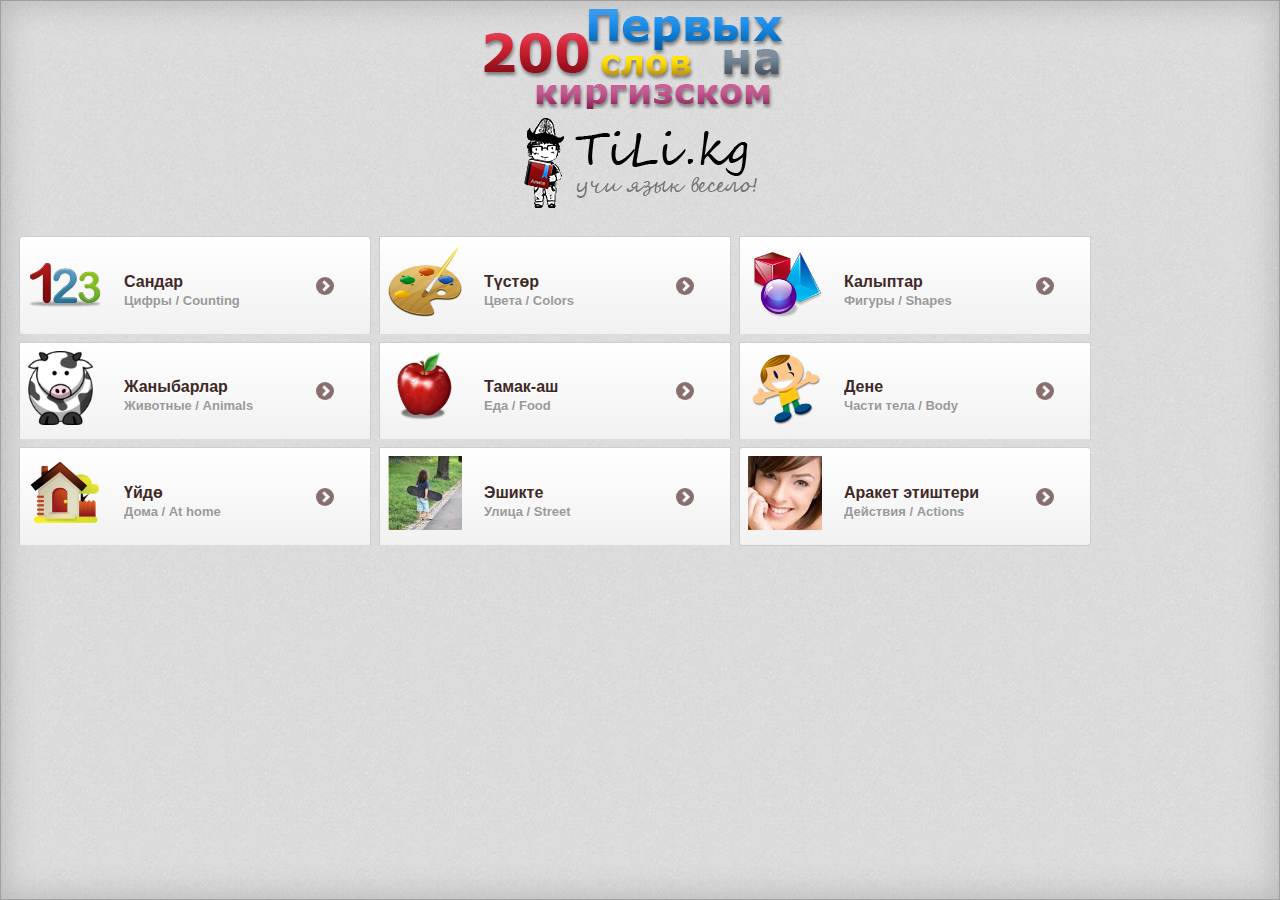
<file: index1.html>
<!DOCTYPE html>
<html>
	<head>
  <meta charset="UTF-8">
	<title>Kyrgyz basic vocabularu</title>

	<meta name="viewport" content="width=device-width, initial-scale=1">
	<!-- <link rel="apple-touch-icon" href="images/launch_icon_57.png" />
	<link rel="apple-touch-icon" sizes="72x72" href="images/launch_icon_72.png" />
	<link rel="apple-touch-icon" sizes="114x114" href="images/launch_icon_114.png" />
	add icons for apple and for android
	-->

	<link rel="stylesheet" href="css/jquery.mobile.structure-1.2.0.min.css" />
	<link rel="stylesheet" href="css/jquery.mobile-1.2.0.min.css" />
	<link rel="stylesheet" href="css/custom.css" />
	<script src="js/jquery-1.7.1.min.js"></script>
	<script src="js/jquery.mobile-1.2.0.min.js"></script>
    <link rel="stylesheet" href="css/my.css" />

	<script src="js/my.js"></script>


</head>

<body>
<div data-role="page" id="home" data-theme="c">

	<div data-role="content">

	<div id="branding">
		<h1>Kyrgyz basic vocabularu</h1>
	</div>

	<div class="choice_list">
		<center><a href="http://tili.kg/"  data-ajax="false" data-transition="slidedown"> <img src="images/tililogo.png"/></a> </center>

	<ul data-role="listview" data-inset="true" >
		<li><a href="numbers.html" data-ajax="false" data-transition="slidedown" > <img src="images/numbers.png"/> <h3>Сандар <br/><span> Цифры / Counting</span></h3> </a></li>
  	   	<li><a href="colors.html"  data-ajax="false" data-transition="slidedown"> <img src="images/color.png"/> <h3>Түстөр <br/><span> Цвета / Colors</span></h3></a></li>
		<li><a href="shapes.html"  data-ajax="false" data-transition="slidedown"> <img src="images/shapes.png"/> <h3>Калыптар <br/><span> Фигуры / Shapes</span></h3></a></li>
		<li><a href="animals.html" data-ajax="false" data-transition="slidedown"> <img src="images/animals.png"/> <h3>Жаныбарлар <br/><span> Животные / Animals</span></h3></a></li>
		<li><a href="food.html"  data-ajax="false" data-transition="slidedown"> <img src="images/food.png"/> <h3>Тамак-аш <br/><span> Еда / Food</span></h3></a></li>
		<li><a href="body.html"  data-ajax="false" data-transition="slidedown"> <img src="images/body.png"/> <h3>Дене <br/><span> Части тела / Body</span></h3></a></li>
		<li><a href="home.html"  data-ajax="false" data-transition="slidedown"> <img src="images/home.png"/> <h3>Үйдө <br/><span> Дома / At home</span></h3></a></li>
		<li><a href="street.html"  data-ajax="false" data-transition="slidedown"> <img src="images/street.jpg"/> <h3>Эшикте <br/><span> Улица / Street</span></h3></a></li>
		<li><a href="action.html" data-ajax="false"  data-transition="slidedown"> <img src="images/action.jpg"/> <h3>Аракет этиштери <br/><span> Действия / Actions</span></h3></a></li>
	</ul>

	</div>
	</div>

</div><!-- /page -->

	   <!-- Yandex.Metrika counter -->
	   <script type="text/javascript">
	   (function (d, w, c) {
	       (w[c] = w[c] || []).push(function() {
	           try {
	               w.yaCounter13790767 = new Ya.Metrika({id:13790767, enableAll: true, trackHash:true, webvisor:true});
	           } catch(e) {}
	       });

	       var n = d.getElementsByTagName("script")[0],
	           s = d.createElement("script"),
	           f = function () { n.parentNode.insertBefore(s, n); };
	       s.type = "text/javascript";
	       s.async = true;
	       s.src = (d.location.protocol == "https:" ? "https:" : "http:") + "//mc.yandex.ru/metrika/watch.js";

	       if (w.opera == "[object Opera]") {
	           d.addEventListener("DOMContentLoaded", f);
	       } else { f(); }
	   })(document, window, "yandex_metrika_callbacks");
	   </script>
	   <noscript><div><img src="//mc.yandex.ru/watch/13790767" style="position:absolute; left:-9999px;" alt="" /></div></noscript>
	   <!-- /Yandex.Metrika counter -->
</body>
</html>
</file>
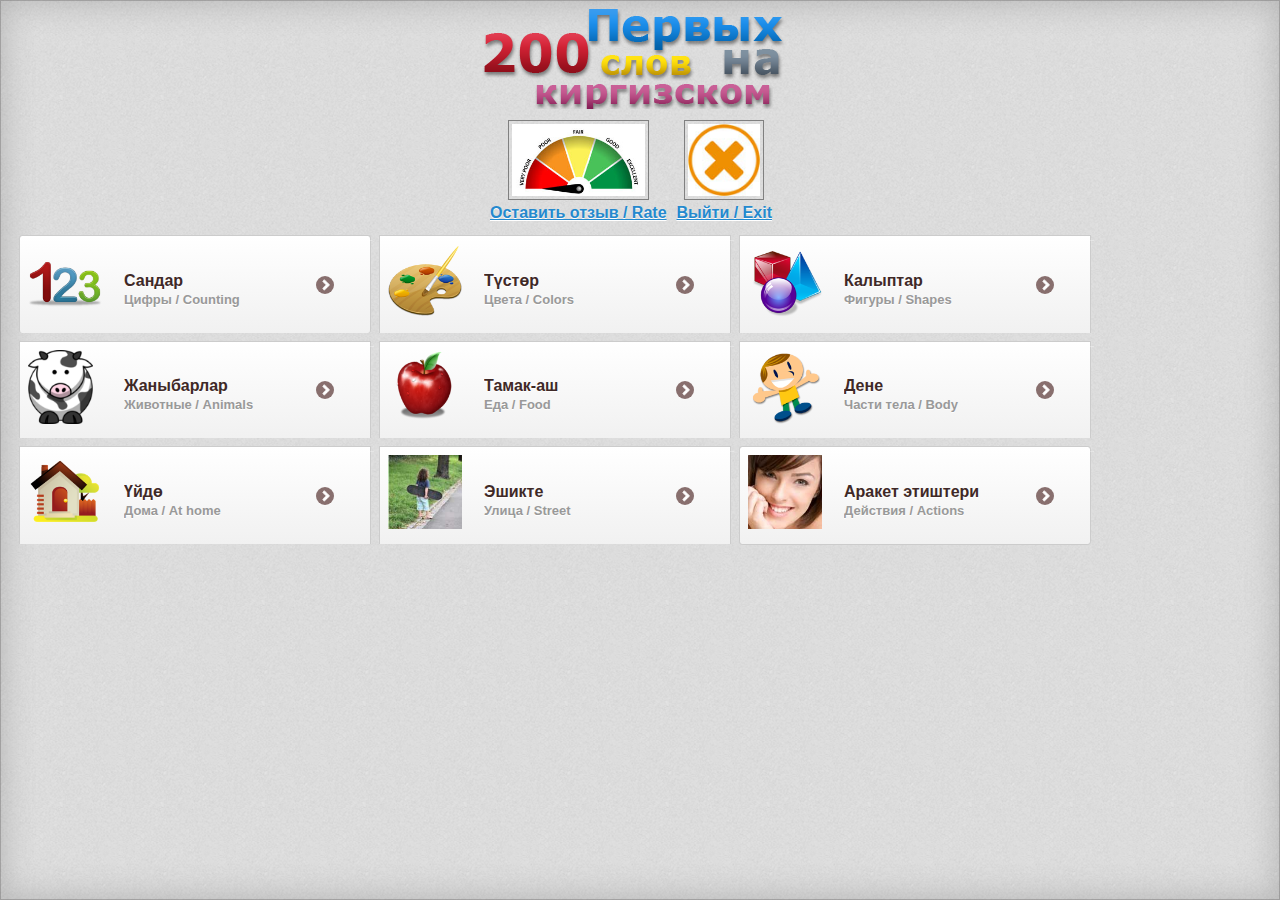
<file: main.html>
<!DOCTYPE html> 
<html> 
	<head>
  <meta charset="UTF-8">	
	<title>Kyrgyz basic vocabularu</title> 
	
	<meta name="viewport" content="width=device-width, initial-scale=1"> 
	<!-- <link rel="apple-touch-icon" href="images/launch_icon_57.png" />
	<link rel="apple-touch-icon" sizes="72x72" href="images/launch_icon_72.png" />
	<link rel="apple-touch-icon" sizes="114x114" href="images/launch_icon_114.png" />
	add icons for apple and for android
	-->
	
	<link rel="stylesheet" href="css/jquery.mobile.structure-1.2.0.min.css" />
	<link rel="stylesheet" href="css/jquery.mobile-1.2.0.min.css" />
	<link rel="stylesheet" href="css/custom.css" />
	<script src="js/jquery-1.7.1.min.js"></script>
	<script src="js/jquery.mobile-1.2.0.min.js"></script>
    <link rel="stylesheet" href="css/my.css" />	        
	<script src="js/my.js"></script>

	  
</head> 

<body> 
<div data-role="page" id="home" data-theme="c">

	<div data-role="content">
	
	<div id="branding">
		<h1>Kyrgyz basic vocabularu</h1>
	</div>
	
	<div class="choice_list"> 
		<center>
			<div style="height: 100px; width: 300px;">
<a data-ajax="false" href="market://details?id=com.tumanob.wordskg" rel="external" style ="display: block;
margin: 5px 10px -15px 0; float:left;"> <img src="images/rate.jpg" width="50" style="height: 80px; border: 1px solid grey;
"><br/>Оставить отзыв / Rate</a>

<a data-ajax="false" onclick="exitFromApp();" href="#" rel="external" style ="display: block;
margin: 5px 10px -15px 0;float:left;"> <img src="images/exit.jpg" width="50" style="height: 80px; border: 1px solid grey;
"><br/>Выйти / Exit</a>
</div>

</center>
	<ul data-role="listview" data-inset="true" >
		<li><a href="numbers.html" data-ajax="false" data-transition="slidedown" > <img src="images/numbers.png"/> <h3>Сандар <br/><span> Цифры / Counting</span></h3> </a></li>
  	   	<li><a href="colors.html"  data-ajax="false" data-transition="slidedown"> <img src="images/color.png"/> <h3>Түстөр <br/><span> Цвета / Colors</span></h3></a></li>	
		<li><a href="shapes.html"  data-ajax="false" data-transition="slidedown"> <img src="images/shapes.png"/> <h3>Калыптар <br/><span> Фигуры / Shapes</span></h3></a></li>
		<li><a href="animals.html" data-ajax="false" data-transition="slidedown"> <img src="images/animals.png"/> <h3>Жаныбарлар <br/><span> Животные / Animals</span></h3></a></li>
		<li><a href="food.html"  data-ajax="false" data-transition="slidedown"> <img src="images/food.png"/> <h3>Тамак-аш <br/><span> Еда / Food</span></h3></a></li>
		<li><a href="body.html"  data-ajax="false" data-transition="slidedown"> <img src="images/body.png"/> <h3>Дене <br/><span> Части тела / Body</span></h3></a></li>
		<li><a href="home.html"  data-ajax="false" data-transition="slidedown"> <img src="images/home.png"/> <h3>Үйдө <br/><span> Дома / At home</span></h3></a></li>
		<li><a href="street.html"  data-ajax="false" data-transition="slidedown"> <img src="images/street.jpg"/> <h3>Эшикте <br/><span> Улица / Street</span></h3></a></li>
		<li><a href="action.html" data-ajax="false"  data-transition="slidedown"> <img src="images/action.jpg"/> <h3>Аракет этиштери <br/><span> Действия / Actions</span></h3></a></li>
	</ul>	
	
	</div>
	</div>

</div><!-- /page -->
       
	   <!-- Yandex.Metrika counter -->
	   <script type="text/javascript">
	   (function (d, w, c) {
	       (w[c] = w[c] || []).push(function() {
	           try {
	               w.yaCounter13790767 = new Ya.Metrika({id:13790767, enableAll: true, trackHash:true, webvisor:true});
	           } catch(e) {}
	       });

	       var n = d.getElementsByTagName("script")[0],
	           s = d.createElement("script"),
	           f = function () { n.parentNode.insertBefore(s, n); };
	       s.type = "text/javascript";
	       s.async = true;
	       s.src = (d.location.protocol == "https:" ? "https:" : "http:") + "//mc.yandex.ru/metrika/watch.js";

	       if (w.opera == "[object Opera]") {
	           d.addEventListener("DOMContentLoaded", f);
	       } else { f(); }
	   })(document, window, "yandex_metrika_callbacks");
	   </script>
	   <noscript><div><img src="//mc.yandex.ru/watch/13790767" style="position:absolute; left:-9999px;" alt="" /></div></noscript>
	   <!-- /Yandex.Metrika counter -->
</body>
</html>
</file>
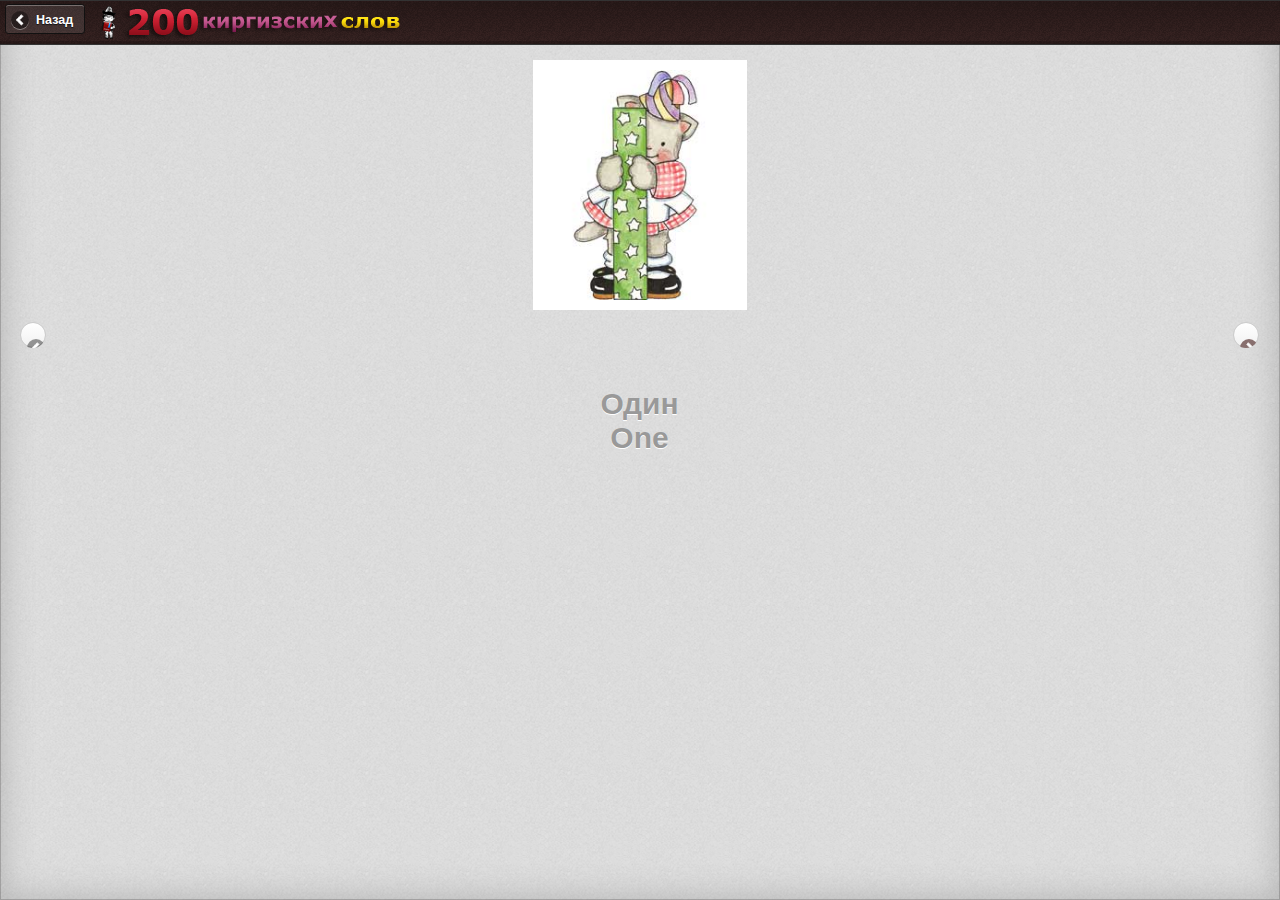
<file: numbers-original.html>
<!DOCTYPE html>
<html>
    <head>
        <meta charset="utf-8" />
        <meta name="viewport" content="width=device-width, initial-scale=1" />
        <meta name="apple-mobile-web-app-capable" content="yes" />
        <meta name="apple-mobile-web-app-status-bar-style" content="black" />
        <title>
        </title>
		
		<link rel="stylesheet" href="css/jquery.mobile.structure-1.2.0.min.css" />
		<link rel="stylesheet" href="css/jquery.mobile-1.2.0.min.css" />
		<link rel="stylesheet" href="css/custom.css" />
		
		<script src="js/jquery-1.7.1.min.js"></script>
		<script src="js/jquery.mobile-1.2.0.min.js"></script>
        <link rel="stylesheet" href="css/my.css" />	        
		<script src="js/my.js"></script>
		
		<!-- <script src="cordova.js"></script> -->
		 
		
	
		<script>
	    var number;
	     number = 1; // start global declaration for numbers   - start from 1 
		 var maxslides = 29;  // maimum number of words to show
	    nText = new Array(
	    {"main":"text1","img":"0","mtext":"ноль"},
	    {"main":"бир","img":"1","mtext":"Один<br/>One"},
	    {"main":"эки","img":"2","mtext":"Два<br/>Two"},
	    {"main":"үч","img":"3","mtext":"Три<br/>Three"},
	    {"main":"төрт","img":"4","mtext":"Четыре<br/>Four"},
	    {"main":"беш","img":"5","mtext":"Пять<br/>Five"},
	    {"main":"алты","img":"6","mtext":"Шесть<br/>Six"},
	    {"main":"жети","img":"7","mtext":"Семь<br/>Seven"},
	    {"main":"сегиз","img":"8","mtext":"Восемь<br/>Eight"},
	    {"main":"тогуз","img":"9","mtext":"Девять<br/>Nine"},
		{"main":"он","img":"10","mtext":"Десять<br/>Ten"},
		{"main":"он бир","img":"11","mtext":"Одинадцать<br/>Eleven"},
		{"main":"он эки","img":"12","mtext":"Двенадцать<br/>Twelve"},
		{"main":"он үч","img":"13","mtext":"Тринадцать<br/>Therteen"},
		{"main":"он төрт","img":"14","mtext":"Четырнадцать<br/>Fourteen"},
		{"main":"он беш","img":"15","mtext":"Пятнадцать<br/>Fifteen"},
		{"main":"он алты","img":"16","mtext":"Шестнадцать<br/>Sixteen"},
		{"main":"он жети","img":"17","mtext":"Семьнадцать<br/>Seventeen"},
		{"main":"он сегиз","img":"18","mtext":"Восемьнадцать<br/>Eighteen"},
		{"main":"он тогуз","img":"19","mtext":"Девятьнадцать<br/>Nineteen"},
		{"main":"жыйырма","img":"20","mtext":"Двадцать<br/>Twenty"},
		{"main":"отуз","img":"30","mtext":"Тридцать<br/>Thirty"},
		{"main":"кырк","img":"40","mtext":"Сорок<br/>Forty"},
		{"main":"элүү","img":"50","mtext":"Пятьдесят<br/>Fifty"},
		{"main":"алтымыш","img":"60","mtext":"Шестьдесят<br/>Syxty"},
		{"main":"жетимиш","img":"70","mtext":"Семьдесят<br/>Seventy"},
		{"main":"сексен","img":"80","mtext":"Восемьдесят<br/>Eighty"},
		{"main":"токсон","img":"90","mtext":"Девяносто<br/>Ninety"},
		{"main":"жүз","img":"100","mtext":"Сто<br/>Hundred"},
		{"main":"миң","img":"1000","mtext":"Тысяча<br/>Thousand"}

	    );
				
		</script>
	   
    </head>
    <body>
		  
       <!-- <div data-role="page" id="numbers" data-add-back-btn="true">  -->
			<div data-role="page" id="page2" >
			<div data-role="header"> 
				<a href="." data-rel="back" data-icon="arrow-l" data-iconpos="left">Назад</a> <h1> </h1>
			</div> 
            
			<div data-role="content">
				
				
                <a href="#page2" id="play">
					<div style=" text-align:center">                  
                        <img id="itemimage" src="assets/1.jpg" alt="image" style="height: 250px;" />                   
					</div>
                </a>
                <div class="ui-grid-b">
                    <div class="ui-block-a" style="text-align: center; width:10%;">
						<a href="#prev" id="prev" data-rel="next" data-role="button" data-icon="arrow-l" data-iconpos="notext" style="">&nbsp;</a>
                        
                    </div>
                    <div class="ui-block-b" style="text-align: center; width:80%;">
                        <h3 id="mainnum">Бир</h3>
						<h4 id="text">Один<br/>One</h3>
                    </div>
                    <div class="ui-block-c" style="text-align: center; width:10%;">
						<a href="#next" id="next" style="float: right;" data-rel="next" data-role="button" data-icon="arrow-r" data-iconpos="notext" >&nbsp;</a>
                        
                    </div>
                </div>
            </div>
        </div>
		
	   <!-- Yandex.Metrika counter -->
	   <script type="text/javascript">
	   (function (d, w, c) {
	       (w[c] = w[c] || []).push(function() {
	           try {
	               w.yaCounter13790767 = new Ya.Metrika({id:13790767, enableAll: true, trackHash:true, webvisor:true});
	           } catch(e) {}
	       });

	       var n = d.getElementsByTagName("script")[0],
	           s = d.createElement("script"),
	           f = function () { n.parentNode.insertBefore(s, n); };
	       s.type = "text/javascript";
	       s.async = true;
	       s.src = (d.location.protocol == "https:" ? "https:" : "http:") + "//mc.yandex.ru/metrika/watch.js";

	       if (w.opera == "[object Opera]") {
	           d.addEventListener("DOMContentLoaded", f);
	       } else { f(); }
	   })(document, window, "yandex_metrika_callbacks");
	   </script>
	   <noscript><div><img src="//mc.yandex.ru/watch/13790767" style="position:absolute; left:-9999px;" alt="" /></div></noscript>
	   <!-- /Yandex.Metrika counter -->
    </body>
    
</html>
</file>
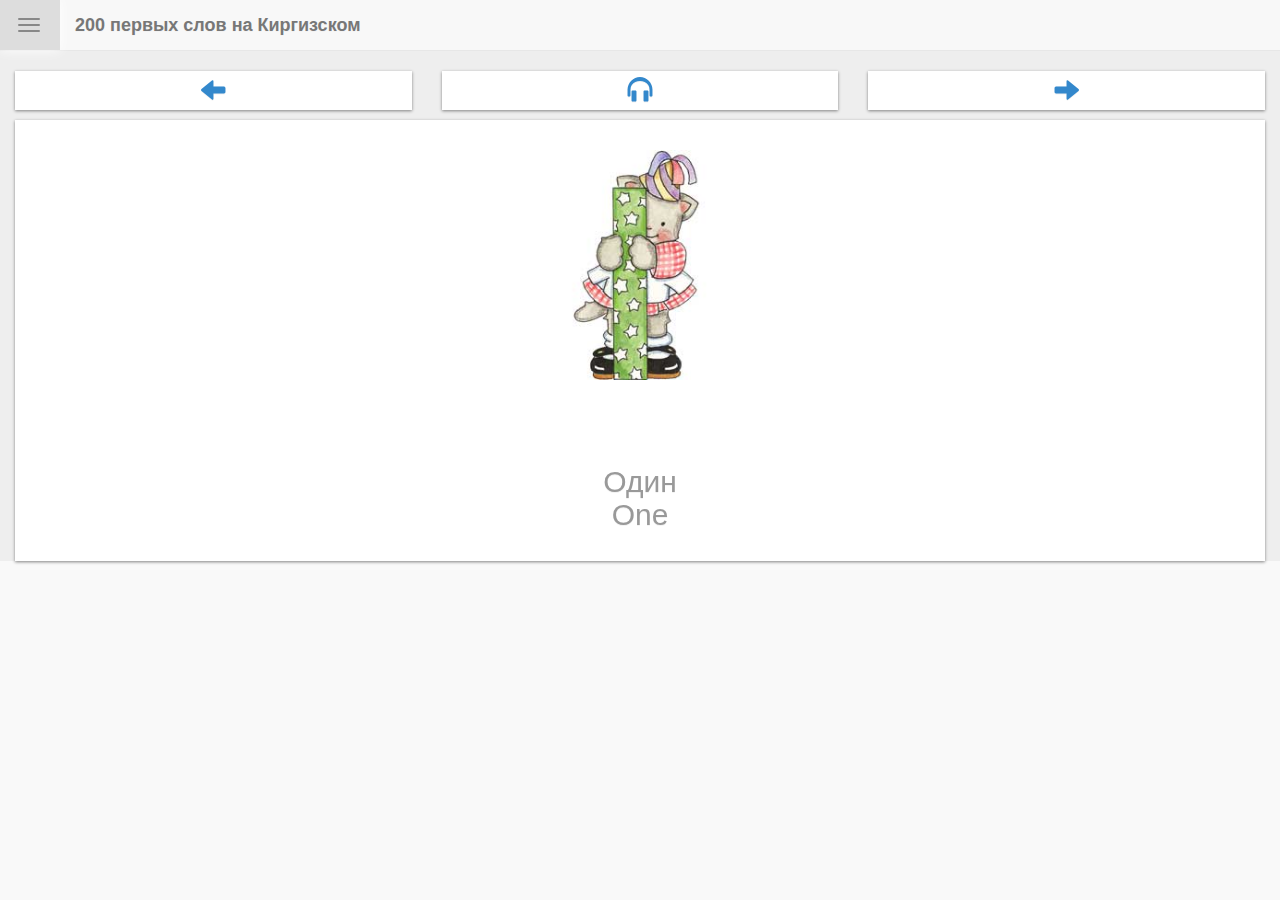
<file: numbers.html>
<!DOCTYPE html>
<html>
    <head>
        <meta charset="utf-8" />
        <title> Номера на кыргызском</title>
        <meta name="viewport" content="width=device-width, initial-scale=1" />

        <link rel="stylesheet" href="css/jquery.mobile-1.4.5.min.css" />
        <link rel="stylesheet" href="css/bootstrap.min.css" />
        <link rel="stylesheet" href="css/custom.css" />
      	<link rel="stylesheet" href="css/my.css" />

        <script src="js/jquery-1.11.3.min.js"></script>
        <script src="js/jquery.mobile-1.4.5.min.js"></script>
      	<script src="js/bootstrap.min.js"></script>

    		<script src="js/my.js"></script>
        <script src="js/data.js"></script>

    </head>
    <body>

      <div class="row" style="margin-left: 0px;">
        <!-- uncomment code for absolute positioning tweek see top comment in css -->
        <!-- <div class="absolute-wrapper"> </div> -->
        <!-- Menu -->
        <div class="side-menu">

        <nav class="navbar navbar-default" role="navigation">
        <!-- Brand and toggle get grouped for better mobile display -->
        <div class="navbar-header">
            <div class="brand-wrapper">
                <!-- Hamburger -->
                <button type="button" class="navbar-toggle">
                    <span class="sr-only">Toggle navigation</span>
                    <span class="icon-bar"></span>
                    <span class="icon-bar"></span>
                    <span class="icon-bar"></span>
                </button>

                <!-- Brand -->
                <div class="brand-name-wrapper">
                    <a class="navbar-brand" href="#">
                      200 первых слов на Киргизском
                    </a>
                </div>


            </div>

        </div>

        <!-- Main Menu -->
        <div class="side-menu-container">
            <ul class="nav navbar-nav">
    						<li class="menulogo"><center><a href="http://tili.kg/"  data-ajax="false" data-transition="slidedown"> <img src="images/tililogo.png"/></a></center>
    						</li>
                <li><a href="#"><span class="glyphicon glyphicon-star"></span> Числа </a></li>
                <li class="active"><a href="#"><span class="glyphicon glyphicon-adjust"></span> Цвета</a></li>
                <li><a href="#"><span class="glyphicon glyphicon-th-large"></span> Фигуры</a></li>
    						<li><a href="#"><span class="glyphicon glyphicon-piggy-bank"></span> Животные</a></li>
    						<li><a href="#"><span class="glyphicon glyphicon-apple"></span> Еда</a></li>
    						<li><a href="#"><span class="glyphicon glyphicon-eye-open"></span> Части тела</a></li>
    						<li><a href="#"><span class="glyphicon glyphicon-home"></span> Дома</a></li>
    						<li><a href="#"><span class="glyphicon glyphicon-road"></span> Улица</a></li>
    						<li><a href="#"><span class="glyphicon glyphicon-ok"></span> Действия</a></li>
                <!-- Dropdown-->
                <li class="panel panel-default" id="dropdown">
                    <a data-toggle="collapse" href="#dropdown-lvl1">
                        <span class="glyphicon glyphicon-user"></span> Sub Level <span class="caret"></span>
                    </a>

                    <!-- Dropdown level 1 -->
                    <div id="dropdown-lvl1" class="panel-collapse collapse">
                        <div class="panel-body">
                            <ul class="nav navbar-nav">
                                <li><a href="#">Link</a></li>
                                <li><a href="#">Link</a></li>
                                <li><a href="#">Link</a></li>

                                <!-- Dropdown level 2 -->
                                <li class="panel panel-default" id="dropdown">
                                    <a data-toggle="collapse" href="#dropdown-lvl2">
                                        <span class="glyphicon glyphicon-off"></span> Sub Level <span class="caret"></span>
                                    </a>
                                    <div id="dropdown-lvl2" class="panel-collapse collapse">
                                        <div class="panel-body">
                                            <ul class="nav navbar-nav">
                                                <li><a href="#">Link</a></li>
                                                <li><a href="#">Link</a></li>
                                                <li><a href="#">Link</a></li>
                                            </ul>
                                        </div>
                                    </div>
                                </li>
                            </ul>
                        </div>
                    </div>
                </li>



            </ul>
        </div><!-- /.navbar-collapse -->
    </nav>

        </div>



    		<!-- Main Content -->
    	     <div class="container-fluid">
    	         <div class="side-body">


                	<div  id="page2" >
                      <div class="col-md-4 col-sm-4 col-xs-4 ">
                        <div class=" designbox2" style="text-align: center; ">
                          <a href="#prev" id="prev" class="glyphicon glyphicon-arrow-left" ></a>
                        </div>
                      </div>
                      <div class="col-md-4 col-sm-4 col-xs-4 ">
                        <div class=" designbox2" style="text-align: center;">
                          <a href="#next" id="sound" class="glyphicon glyphicon-headphones play"></a>
                        </div>
                      </div>
                      <div class="col-md-4 col-sm-4 col-xs-4 ">
                        <div class=" designbox2" style="text-align: center;">
                          <a href="#next" id="next"  class="glyphicon glyphicon-arrow-right"></a>
                        </div>
                      </div>
                			<div class=" col-md-12 col-sm-12 col-xs-12 ">
                        <div class="designbox1">
                        <a href="#page2" class="play">
                					<div style=" text-align:center">
                              <img id="itemimage" src="assets/1.jpg" alt="image" style="height: 250px;" />
                					</div>
                        </a>
                        <div class="ui-grid-b">

                            <div class="" style="text-align: center;">
                              <h3 id="mainnum">Бир</h3>
                						  <h4 id="text">Один<br/>One</h3>
                            </div>

                        </div>
                      </div>
                      </div>


                  </div>
              </div>

            </div><!-- /page -->

          </div>
    </body>

</html>
</file>
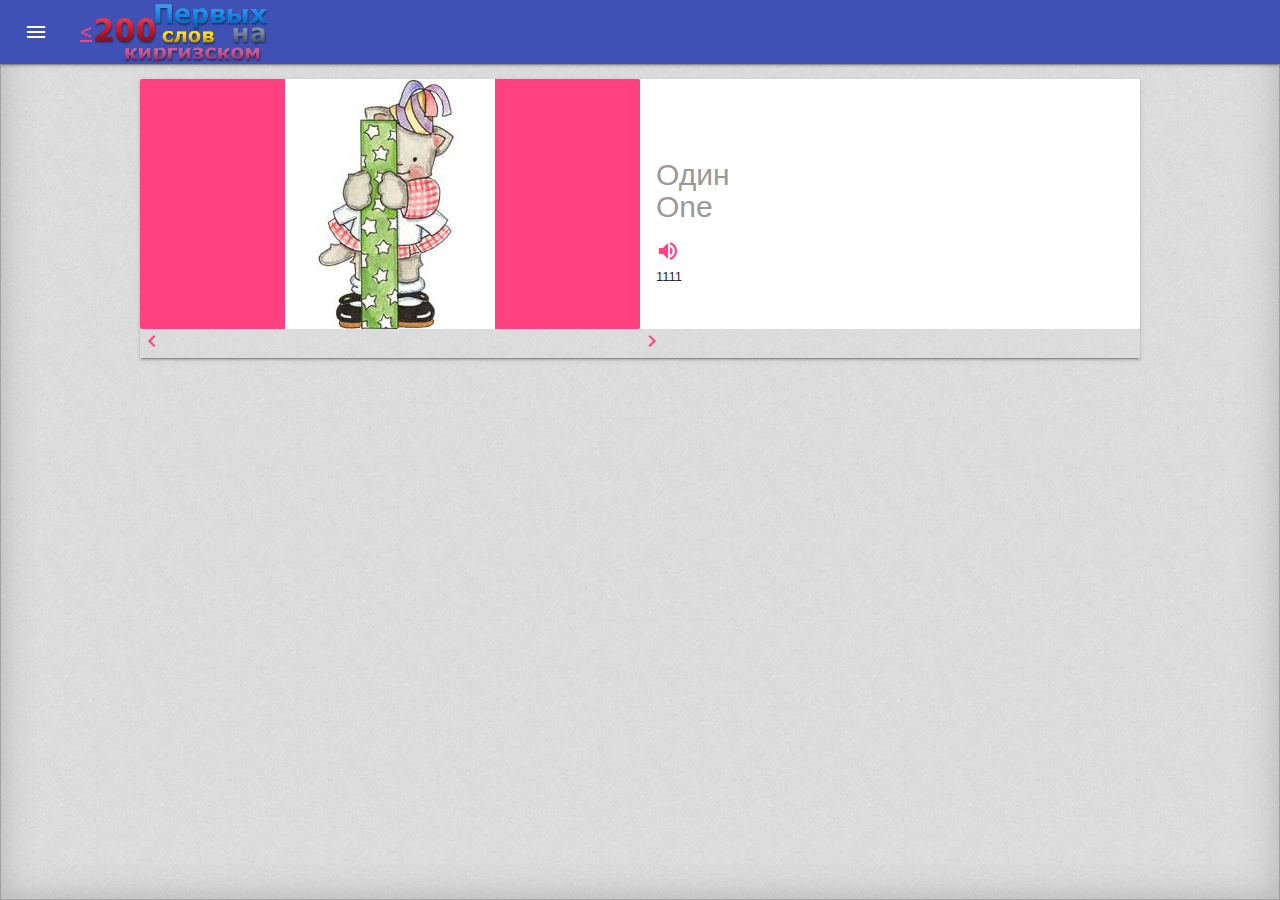
<file: numbers1.html>
<!DOCTYPE html>
<html>
    <head>
        <meta charset="utf-8" />
        <meta name="viewport" content="width=device-width, initial-scale=1" />
        <meta name="apple-mobile-web-app-capable" content="yes" />
        <meta name="apple-mobile-web-app-status-bar-style" content="black" />
        <title>
        </title>

        <script src="js/jquery-1.7.1.min.js"></script>
        <script src="js/jquery.mobile-1.2.0.min.js"></script>


		<link rel="stylesheet" href="css/jquery.mobile.structure-1.2.0.min.css" />
		<!-- <link rel="stylesheet" href="css/jquery.mobile-1.2.0.min.css" /> -->
		<link rel="stylesheet" href="css/custom.css" />

 <link rel="stylesheet" href="mdl/material.min.css">
 <script src="mdl/material.min.js"></script>
 <link rel="stylesheet" href="https://fonts.googleapis.com/icon?family=Material+Icons">


    <link rel="stylesheet" href="css/my.css" />



		<script src="js/my.js"></script>
    <script src="js/data.js"></script>
		<!-- <script src="cordova.js"></script> -->



		<script>

		</script>

    </head>
    <body>

       <!-- <div data-role="page" id="numbers" data-add-back-btn="true">  -->
			<div data-role="page" id="page2" >
        <!-- Always shows a header, even in smaller screens. -->
      	<div class="mdl-layout mdl-js-layout mdl-layout--fixed-header">
      	  <header class="mdl-layout__header">
      	    <div class="mdl-layout__header-row">
      	      <!-- Title -->
      	      <span class="mdl-layout-title">
      	        	<a href="." data-rel="back" data-icon="arrow-l" data-iconpos="left"><</a>
      	      </span>
      				<img src="css/images/logo.png" style=" height: 60px;">
      	      <!-- Add spacer, to align navigation to the right -->
      	      <div class="mdl-layout-spacer"></div>
      	    </div>
      	  </header>

      	  <div class="mdl-layout__drawer">
      	    <span class="mdl-layout-title">Title</span>
      	    <nav class="mdl-navigation">
      	      <a class="mdl-navigation__link" href="">Link</a>
      	      <a class="mdl-navigation__link" href="">Link</a>
      	      <a class="mdl-navigation__link" href="">Link</a>
      	      <a class="mdl-navigation__link" href="">Link</a>
      	    </nav>
      	  </div>



			<div data-role="content">



            <section class="section--center mdl-grid mdl-grid--no-spacing mdl-shadow--2dp" style="width:80%;">

                <div id="play" data-ajax="false" data-transition="slidedown" class="mdl-cell mdl-cell--6-col mdl-card">

                      <div class="mdl-card__media">
                          <center>  <img id="numberimage" src="assets/1.jpg" alt="image" style="height: 250px;" /></center>

                      </div>
                </div>
                      <div class="mdl-card__supporting-text mdl-cell mdl-cell--6-col mdl-card">
                        <h3 id="mainnum">Бир</h3>
                        <h4 id="text">Один<br/>One</h3>
                        <audio id="sound1" src="assets/1.mp3"></audio>
                        <a onclick="document.getElementById('sound1').play(); return 0;" href="#"><i class="material-icons">&#xE050;</i></a> 1111 <br />
                      </div>

              <div class="mdl-cell mdl-cell--6-col">
                <div class="ui-block-a" style="text-align: center; ">
                  <a href="#prev" id="prev" ><i class="material-icons">&#xE5CB;</i></a>
                </div>
              </div>
              <div class="mdl-cell mdl-cell--6-col">
                <div class="ui-block-c" style="text-align: center; ">
                    <a href="#prev" id="next" >  <i class="material-icons">&#xE5CC;</i></a>
                </div>
              </div>
            </section>

            </div>
        </div>
  </div>

    </body>

</html>
</file>
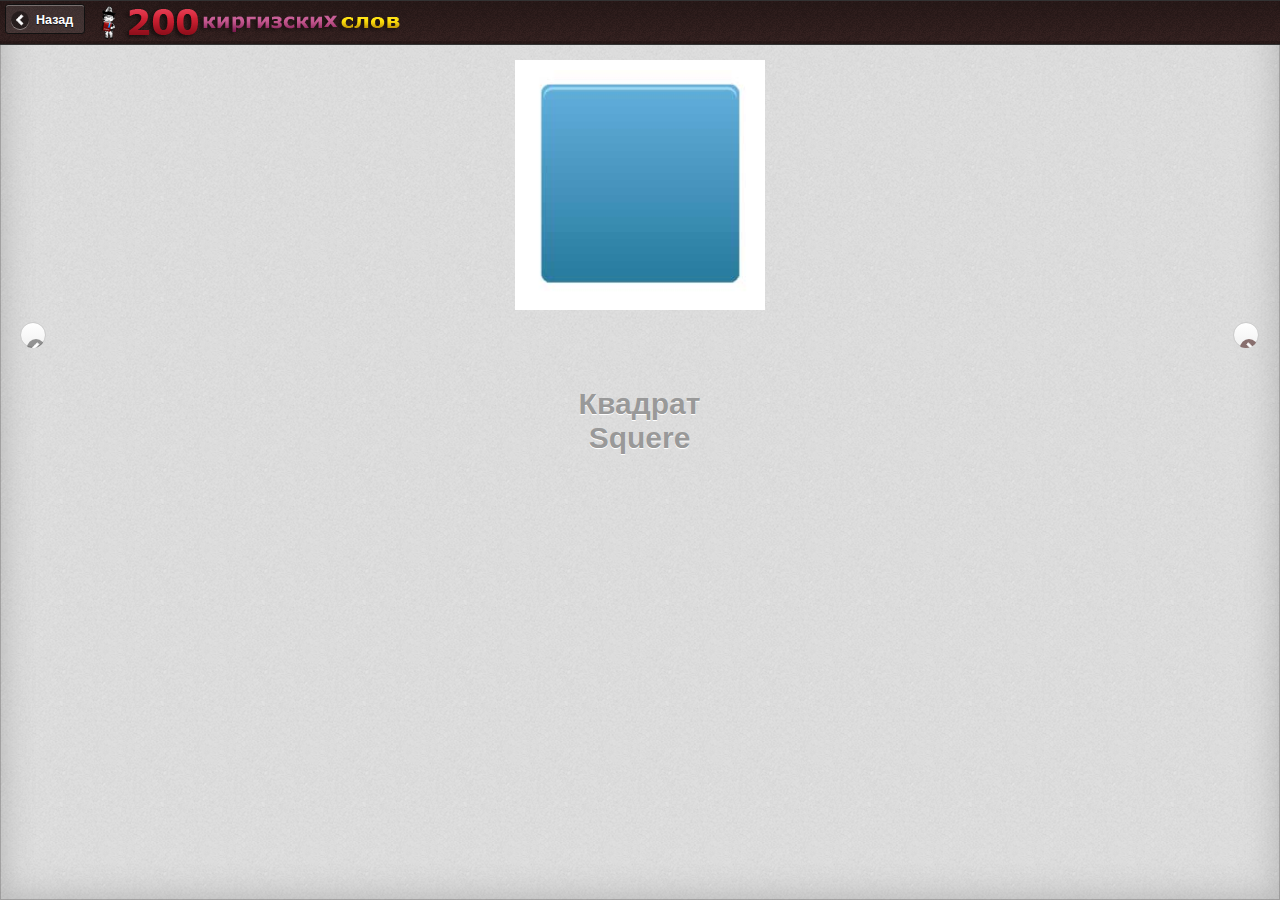
<file: shapes.html>
<!DOCTYPE html>
<html>
    <head>
        <meta charset="utf-8" />
        <meta name="viewport" content="width=device-width, initial-scale=1" />
        <meta name="apple-mobile-web-app-capable" content="yes" />
        <meta name="apple-mobile-web-app-status-bar-style" content="black" />
        <title>
        </title>
		
		<link rel="stylesheet" href="css/jquery.mobile.structure-1.2.0.min.css" />
		<link rel="stylesheet" href="css/jquery.mobile-1.2.0.min.css" />
		<link rel="stylesheet" href="css/custom.css" />
		
		<script src="js/jquery-1.7.1.min.js"></script>
		<script src="js/jquery.mobile-1.2.0.min.js"></script>
        <link rel="stylesheet" href="css/my.css" />	        
		<script src="js/my.js"></script>
		
		<script>
	    var number;
	     number = 1; // start global declaration for numbers   - start from 1 
		 var maxslides = 9;  // maimum number of words to show
	    nText = new Array(
	    {"main":"zerro","img":"0","mtext":"0"},
	    {"main":"чарчы, квадрат","img":"squere","mtext":"Квадрат<br/>Square"},
	    {"main":"үч бурчтук","img":"triangle","mtext":"Триугольник<br/>Triangle"},
	    {"main":"тик бурчтук","img":"rectangle","mtext":"Четырехугольник<br/>Rectangle"},
	    {"main":"тегерек","img":"circle","mtext":"Круг<br/>Circle"}, //нужно озвучить
	    {"main":"куб","img":"cube","mtext":"Куб<br/>Cube"},
		{"main":"беш бурчтук","img":"pentagon","mtext":"Пятиугольник<br/>Pentagon"},
		{"main":"сүйрү","img":"oval","mtext":"Овал<br/>Oval"},
		{"main":"жарым тегерек","img":"semicircle","mtext":"Полукруг<br/>Semi-cercle"},  //переозвучить
	    {"main":"шар","img":"sphere","mtext":"Сфера / шар<br/>Sphere"}
	    );
		</script>
	   
    </head>
    <body>
		  
       <!-- <div data-role="page" id="numbers" data-add-back-btn="true">  -->
			<div data-role="page" id="page2" >
			<div data-role="header"> 
				<a href="." data-rel="back" data-icon="arrow-l" data-iconpos="left">Назад</a> <h1> </h1>
			</div> 
            
			<div data-role="content">
				
				
                <a href="#" id="play">
					<div style=" text-align:center">                  
                        <img id="itemimage" src="assets/squere.jpg" alt="image" style="height: 250px;" />                   
					</div>
                </a>
                <div class="ui-grid-b">
                    <div class="ui-block-a" style="text-align: center; width:10%;">
						<a href="#prev" id="prev" style="" data-rel="next" data-role="button" data-icon="arrow-l" data-iconpos="notext">&nbsp;</a>
                        
                    </div>
                    <div class="ui-block-b" style="text-align: center; width:80%;">
                        <h3 id="mainnum">чарчы, квадрат</h3>
						<h4 id="text">Квадрат<br/>Squere</h3>
                    </div>
                    <div class="ui-block-c" style="text-align: center; width:10%;">
						<a href="#next" id="next" style="float: right;" data-rel="next" data-role="button" data-icon="arrow-r" data-iconpos="notext" >&nbsp;</a>
                        
                    </div>
                </div>
            </div>
        </div>
		
	   <!-- Yandex.Metrika counter -->
	   <script type="text/javascript">
	   (function (d, w, c) {
	       (w[c] = w[c] || []).push(function() {
	           try {
	               w.yaCounter13790767 = new Ya.Metrika({id:13790767, enableAll: true, trackHash:true, webvisor:true});
	           } catch(e) {}
	       });

	       var n = d.getElementsByTagName("script")[0],
	           s = d.createElement("script"),
	           f = function () { n.parentNode.insertBefore(s, n); };
	       s.type = "text/javascript";
	       s.async = true;
	       s.src = (d.location.protocol == "https:" ? "https:" : "http:") + "//mc.yandex.ru/metrika/watch.js";

	       if (w.opera == "[object Opera]") {
	           d.addEventListener("DOMContentLoaded", f);
	       } else { f(); }
	   })(document, window, "yandex_metrika_callbacks");
	   </script>
	   <noscript><div><img src="//mc.yandex.ru/watch/13790767" style="position:absolute; left:-9999px;" alt="" /></div></noscript>
	   <!-- /Yandex.Metrika counter -->
    </body>
    
</html>
</file>
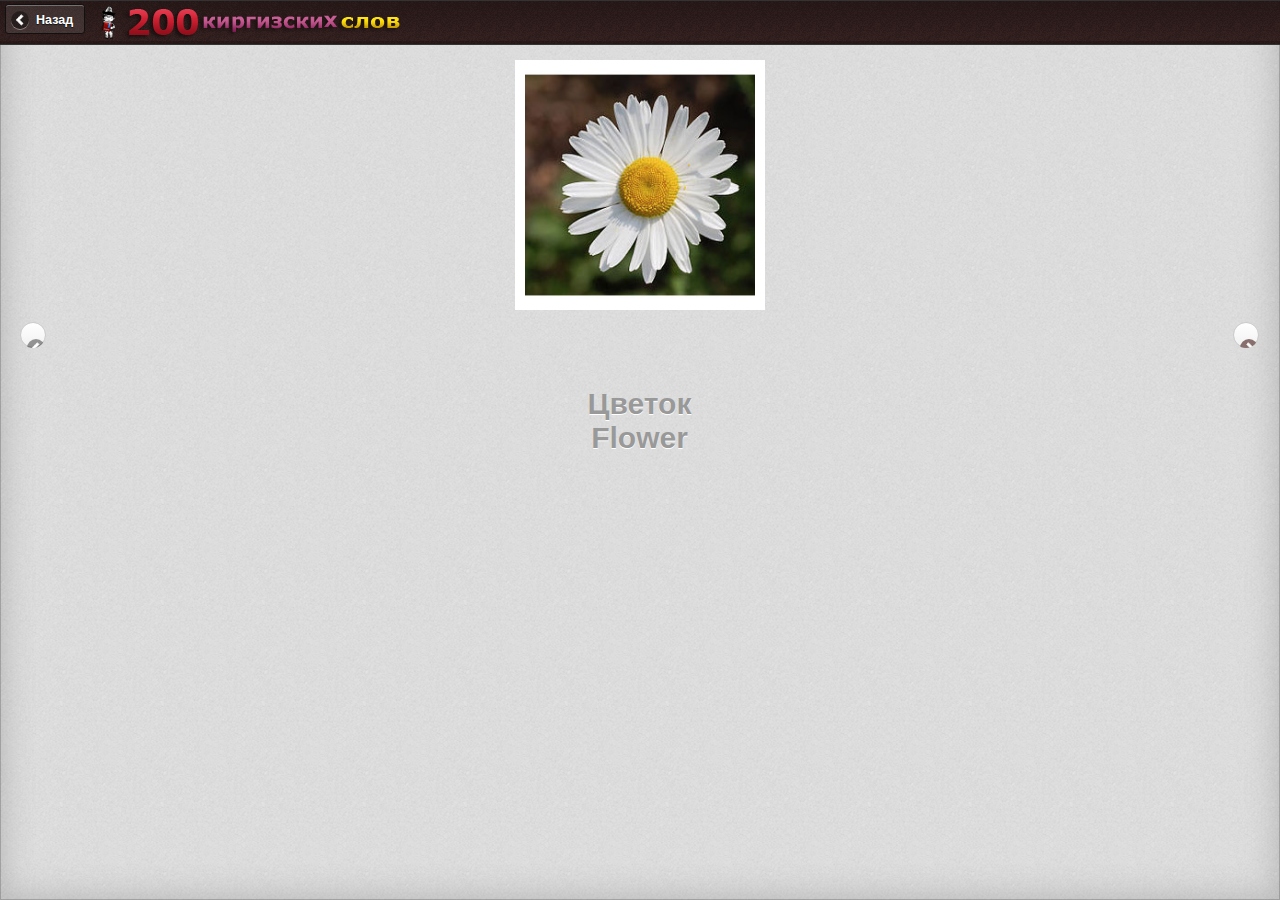
<file: street.html>
<!DOCTYPE html>
<html>
    <head>
        <meta charset="utf-8" />
        <meta name="viewport" content="width=device-width, initial-scale=1" />
        <meta name="apple-mobile-web-app-capable" content="yes" />
        <meta name="apple-mobile-web-app-status-bar-style" content="black" />
        <title>
        </title>
		
		<link rel="stylesheet" href="css/jquery.mobile.structure-1.2.0.min.css" />
		<link rel="stylesheet" href="css/jquery.mobile-1.2.0.min.css" />
		<link rel="stylesheet" href="css/custom.css" />
		
		<script src="js/jquery-1.7.1.min.js"></script>
		<script src="js/jquery.mobile-1.2.0.min.js"></script>
        <link rel="stylesheet" href="css/my.css" />	        
		<script src="js/my.js"></script>
		<script>
	    var number;
	     number = 1; // start global declaration for numbers   - start from 1 
		 var maxslides = 13;  // maimum number of words to show
	    nText = new Array(
	    {"main":"text1","img":"0","mtext":"0"},
	    {"main":"гүл","img":"flower","mtext":"Цветок<br/>Flower"},
	    {"main":"жалбырак","img":"leaf","mtext":"Лист<br/>Leaf"},
	    {"main":"дарак","img":"tree","mtext":"Дерево<br/>Tree"},
	    {"main":"дарыя","img":"river","mtext":"Река<br/>Stream"},//  river stream
	    {"main":"токой","img":"forest","mtext":"Лес<br/>Forest"},
		{"main":"топ","img":"ball","mtext":"Мяч<br/>Ball"},
		{"main":"күрөкчө","img":"spade","mtext":"Лопата<br/>Spade"},		
		{"main":"көчө","img":"street","mtext":"Улица<br/>Street"},
		{"main":"дүкөн","img":"shop","mtext":"Магазин<br/>Shop"},		
		{"main":"чатыр","img":"roof","mtext":"Крыша<br/>Roof"},
		{"main":"кашаа","img":"fence","mtext":"Ограда<br/>Fence"},
		{"main":"терезе","img":"window","mtext":"Окно<br/>Window"},
		{"main":"эшик","img":"door","mtext":"Дверь<br/>Door"}
	    );
				
		</script>
	   
    </head>
    <body>
		  
       <!-- <div data-role="page" id="numbers" data-add-back-btn="true">  -->
			<div data-role="page" id="page2" >
			<div data-role="header"> 
				<a href="." data-rel="back" data-icon="arrow-l" data-iconpos="left">Назад</a> <h1> </h1>
			</div> 
            
			<div data-role="content">
				
				
                <a href="#" id="play">
					<div style=" text-align:center">                  
                        <img id="itemimage" src="assets/flower.jpg" alt="image" style="height: 250px;" />                   
					</div>
                </a>
                <div class="ui-grid-b">
                    <div class="ui-block-a" style="text-align: center; width:10%;">
						<a href="#prev" id="prev" style="" data-rel="next" data-role="button" data-icon="arrow-l" data-iconpos="notext">&nbsp;</a>
                        
                    </div>
                    <div class="ui-block-b" style="text-align: center; width:80%;">
                        <h3 id="mainnum">гүл</h3>
						<h4 id="text">Цветок<br/>Flower</h3>
                    </div>
                    <div class="ui-block-c" style="text-align: center; width:10%;">
						<a href="#next" id="next" style="float: right;" data-rel="next" data-role="button" data-icon="arrow-r" data-iconpos="notext" >&nbsp;</a>
                        
                    </div>
                </div>
            </div>
        </div>
		
	   <!-- Yandex.Metrika counter -->
	   <script type="text/javascript">
	   (function (d, w, c) {
	       (w[c] = w[c] || []).push(function() {
	           try {
	               w.yaCounter13790767 = new Ya.Metrika({id:13790767, enableAll: true, trackHash:true, webvisor:true});
	           } catch(e) {}
	       });

	       var n = d.getElementsByTagName("script")[0],
	           s = d.createElement("script"),
	           f = function () { n.parentNode.insertBefore(s, n); };
	       s.type = "text/javascript";
	       s.async = true;
	       s.src = (d.location.protocol == "https:" ? "https:" : "http:") + "//mc.yandex.ru/metrika/watch.js";

	       if (w.opera == "[object Opera]") {
	           d.addEventListener("DOMContentLoaded", f);
	       } else { f(); }
	   })(document, window, "yandex_metrika_callbacks");
	   </script>
	   <noscript><div><img src="//mc.yandex.ru/watch/13790767" style="position:absolute; left:-9999px;" alt="" /></div></noscript>
	   <!-- /Yandex.Metrika counter -->
    </body>
    
</html>
</file>
<file: css/custom.css>
/*** general styling */
.ui-page.ui-body-c{
background:url(images/bg.png);
box-shadow:  0px 0px 30px 5px rgba(107, 105, 105, 0.3) inset,
 0px 0px 0px 1px rgba(107, 105, 105, 0.4) inset;

}

.ui-icon.ui-icon-arrow-r {
background-color:rgb(136, 111, 110);
}
.ui-corner-all,
.ui-corner-top,
.ui-corner-bottom,
.ui-corner-tl,
.ui-corner-tr,
.ui-corner-bl,
.ui-header .ui-btn-corner-all,
.ui-listview-filter .ui-btn-corner-all,
#restau_infos .ui-btn-corner-all,
#contact_buttons .ui-btn-corner-all,
#notation .ui-btn-corner-all{
border-radius:0.2em;
}

.ui-btn-active {
background: #654644; /* Old browsers */
background: -moz-linear-gradient(top,  #654644 0%, #331c1b 100%); /* FF3.6+ */
background: -webkit-gradient(linear, left top, left bottom, color-stop(0%,#654644), color-stop(100%,#331c1b)); /* Chrome,Safari4+ */
background: -webkit-linear-gradient(top,  #654644 0%,#331c1b 100%); /* Chrome10+,Safari5.1+ */
background: -o-linear-gradient(top,  #654644 0%,#331c1b 100%); /* Opera 11.10+ */
background: -ms-linear-gradient(top,  #654644 0%,#331c1b 100%); /* IE10+ */
background: linear-gradient(top,  #654644 0%,#331c1b 100%); /* W3C */
color:#fff !important;
}
.ui-content .choice_list  .ui-btn-active .ui-link-inherit,
.ui-btn-down-c a.ui-link-inherit,
#home .ui-btn-down-c a.ui-link-inherit{
color:#fff !important;
}

img{
max-width: 100%;
height: auto; width: auto;
-webkit-box-sizing: border-box;
-moz-box-sizing: border-box;
box-sizing: border-box;
}
.ui-grid-a .ui-block-a, .ui-grid-a .ui-block-b {
    width: 48%;
    padding:1%;
}





/* title bar */
.ui-header.ui-bar-a{
background:url(images/header_bg.png);
}
.ui-header .ui-title {
text-indent:-9999px;
font-size:0px;
background:url(images/header_logo.png) no-repeat 100px 5px ;
height:33px;
padding:5px 0 5px 50px;
margin:0px;
}

.ui-header  .ui-btn-up-a  {
background:rgba(255, 255, 255, 0.1);
box-shadow:none;
}
.ui-header  .ui-btn-hover-a {
background:rgba(0, 0, 0, 0.3);
box-shadow:none;
}




/*** home **/

#branding{
background:url(images/logo.png) no-repeat;
width:322px;
height:110px;
text-indent:-999px;
font-size:0px;
margin:-10px auto 0 auto;
}

.choice_list h1{
margin-top:30px;
font-size:18px;
color:rgb(65, 38, 37);
font-weight:normal;
font-style:italic;
padding:5px 0 6px 50px;
background:url(images/pagination.png) no-repeat;
}

#home .choice_list h1{
background-position: 0 -16px;
}
#home .choice_list  h3{
padding-top:10px;
color:rgb(63, 41, 39);
}
#home .choice_list .ui-btn-active  a.ui-link-inherit h3{
color:#fff;
}
.choice_list  img{
padding:3px;
}



/** Chose the town **/

#choisir_ville .choice_list h1{
background-position: 0 -72px;
margin-bottom:20px;
}
#choisir_ville .choice_list a{
padding-top:10px;
color:rgb(63, 41, 39);
}
#choisir_ville .ui-listview-filter a{
padding-top:0px;
}


/** choix du restaurant **/
#choisir_restau .choice_list h1{
background-position: 0 -132px;
margin:10px auto 20px auto;
}
#choisir_restau .choice_list a{
padding-top:10px;
color:rgb(63, 41, 39);
}

#choisir_restau .classement{
display:inline-bloc;
background:url(images/pagination.png) no-repeat  0 -182px;
height:22px;
text-indent:-999px;
font-size:0px;
}

#choisir_restau .one{
width:30px;
}
#choisir_restau .two{
width:55px;
}
#choisir_restau .three{
width:75px;
}
#choisir_restau .four{
width:99px;
}







/** restau **/
#restau_infos,
#contact_infos {
color:rgb(63, 41, 39);
font-size:14px;
}
#restau_infos h1,
#contact_infos h2,
#notation h2{
color:rgb(63, 41, 39);
font-size:18px;
margin:0 auto 5px auto;
}

#restau_infos p,
#restau_infos ul,
#contact_infos p{
margin:2px auto 5px auto;
}
#restau_infos ul{
padding:0 0 0 10px;
}
#restau_infos ul  li{
list-style-type:square;
margin-left:5px;
}

#restau_infos .ui-block-b .ui-btn {
font-size:12px;
}
#restau_infos .ui-block-b .ui-btn-inner{
padding:5px;
}

#contact_buttons a{
color:rgb(63, 41, 39);
}

.ui-icon-maps {
background: rgb(63, 41, 39) url(images/maps.png) no-repeat;
}
.ui-icon-tel{
background: rgb(63, 41, 39) url(images/phone.png) no-repeat;
}

/** add the stars to the drop down */
#note_utilisateur-menu a{
padding-left:100px;
position:relative;
}

#note_utilisateur-button span.ui-btn-text{
background:url(images/pagination.png) no-repeat;
}

#note_utilisateur-button span.ui-btn-inner{
	padding-left:5px;
}

#note_utilisateur-menu li a:before{
content: "   ";
display:inline-block;
width:115px;
height:20px;
background:url(images/pagination.png) no-repeat;
position:absolute;
left:0px;
}
.one #note_utilisateur-button span.ui-btn-text,
#note_utilisateur-menu li a:before{
background-position: -75px -182px;
}
.two #note_utilisateur-button span.ui-btn-text,
#note_utilisateur-menu li + li a:before{
background-position: -52px -182px;
}
.three #note_utilisateur-button span.ui-btn-text,
#note_utilisateur-menu li + li +li a:before{
background-position: -27px -182px;
}
.four #note_utilisateur-button span.ui-btn-text,
#note_utilisateur-menu li + li +li +li a:before{
background-position: -2px -182px;
}
</file>
<file: css/my.css>
/* Put your custom CSS here */

body{
	    background-color: #EEE;
}
.ui-block-b h3{
	margin: 0.3em 0;
	font-size: 1.7em;
}

#ennum{
	color: blueviolet;
}

#kgnum{
	color: green;
}

#runum{
	color: red;
}

#mainnum{
	font-size:50px;
	color: hsl(80, 70%, 55%);
	text-shadow: -1px -1px 0 hsl(80, 70%, 35%),
	             -2px -2px 1px hsl(80, 70%, 35%);
	margin-bottom: 0px;
}

#itemimage
{
	border: 0px solid rgb(186, 186, 190);
	padding: 10px;
	background-color: white;
}

h4{
	color: #999;
	font-size: 30px;
	margin-top: 0px;
}


h3 span
{
	color: #999;
	font-size: small;
}


.ui-listview-inset .ui-li{
	margin: 4px;
	width: 350px;
	float: left;
}

.ui-li .ui-icon{
	margin-right: 30px;
}


#prev{
	/*width: 30px;
	height: 50px;*/
}

#prev .ui-icon{
	margin: 15px 0 0 6px;
}

#next{
	/*width: 30px;
	height: 50px;*/
}

#next .ui-icon{
	margin: 15px 0 0 6px;
}

#mainnum
{
visibility: hidden;}


	/* side menu experiment */

	.side-menu {
	  position: fixed;
	  width: 300px;
	  height: 100%;
	  background-color: #f8f8f8;
	  border-right: 1px solid #e7e7e7;
	}
	.side-menu .navbar {
	  border: none;
	}
	.side-menu .navbar-header {
	  width: 100%;
	  border-bottom: 1px solid #e7e7e7;
	}
	.side-menu .navbar-nav .active a {
	  background-color: transparent;
	  margin-right: -1px;
	  border-right: 5px solid #e7e7e7;
	}
	.side-menu .navbar-nav li {
	  display: block;
	  width: 100%;
	  border-bottom: 1px solid #e7e7e7;
	}
	.side-menu .navbar-nav li a {
	  padding: 15px;
		font-size: 20px;
	}
	.side-menu .navbar-nav li a .glyphicon {
	  padding-right: 10px;
	}
	.side-menu #dropdown {
	  border: 0;
	  margin-bottom: 0;
	  border-radius: 0;
	  background-color: transparent;
	  box-shadow: none;
	}
	.side-menu #dropdown .caret {
	  float: right;
	  margin: 9px 5px 0;
	}
	.side-menu #dropdown .indicator {
	  float: right;
	}
	.side-menu #dropdown > a {
	  border-bottom: 1px solid #e7e7e7;
	}
	.side-menu #dropdown .panel-body {
	  padding: 0;
	  background-color: #f3f3f3;
	}
	.side-menu #dropdown .panel-body .navbar-nav {
	  width: 100%;
	}
	.side-menu #dropdown .panel-body .navbar-nav li {
	  padding-left: 15px;
	  border-bottom: 1px solid #e7e7e7;
	}
	.side-menu #dropdown .panel-body .navbar-nav li:last-child {
	  border-bottom: none;
	}
	.side-menu #dropdown .panel-body .panel > a {
	  margin-left: -20px;
	  padding-left: 35px;
	}
	.side-menu #dropdown .panel-body .panel-body {
	  margin-left: -15px;
	}
	.side-menu #dropdown .panel-body .panel-body li {
	  padding-left: 30px;
	}
	.side-menu #dropdown .panel-body .panel-body li:last-child {
	  border-bottom: 1px solid #e7e7e7;
	}
	.side-menu #search-trigger {
	  background-color: #f3f3f3;
	  border: 0;
	  border-radius: 0;
	  position: absolute;
	  top: 0;
	  right: 0;
	  padding: 15px 18px;
	}
	.side-menu .brand-name-wrapper {
	  min-height: 50px;
	}
	.side-menu .brand-name-wrapper .navbar-brand {
	  display: block;
	}
	.side-menu #search {
	  position: relative;
	  z-index: 1000;
	}
	.side-menu #search .panel-body {
	  padding: 0;
	}
	.side-menu #search .panel-body .navbar-form {
	  padding: 0;
	  padding-right: 50px;
	  width: 100%;
	  margin: 0;
	  position: relative;
	  border-top: 1px solid #e7e7e7;
	}
	.side-menu #search .panel-body .navbar-form .form-group {
	  width: 100%;
	  position: relative;
	}
	.side-menu #search .panel-body .navbar-form input {
	  border: 0;
	  border-radius: 0;
	  box-shadow: none;
	  width: 100%;
	  height: 50px;
	}
	.side-menu #search .panel-body .navbar-form .btn {
	  position: absolute;
	  right: 0;
	  top: 0;
	  border: 0;
	  border-radius: 0;
	  background-color: #f3f3f3;
	  padding: 15px 18px;
	}
	/* Main body section */
	.side-body {
	  margin-left: 260px;
	}
	/* small screen */
	@media (max-width: 768px) {
	  .side-menu {
	    position: relative;
	    width: 100%;
	    height: 0;
	    border-right: 0;
	    border-bottom: 1px solid #e7e7e7;
	  }
	  .side-menu .brand-name-wrapper .navbar-brand {
	    display: inline-block;
	  }
	  /* Slide in animation */
	  @-moz-keyframes slidein {
	    0% {
	      left: -300px;
	    }
	    100% {
	      left: 10px;
	    }
	  }
	  @-webkit-keyframes slidein {
	    0% {
	      left: -300px;
	    }
	    100% {
	      left: 10px;
	    }
	  }
	  @keyframes slidein {
	    0% {
	      left: -300px;
	    }
	    100% {
	      left: 10px;
	    }
	  }
	  @-moz-keyframes slideout {
	    0% {
	      left: 0;
	    }
	    100% {
	      left: -300px;
	    }
	  }
	  @-webkit-keyframes slideout {
	    0% {
	      left: 0;
	    }
	    100% {
	      left: -300px;
	    }
	  }
	  @keyframes slideout {
	    0% {
	      left: 0;
	    }
	    100% {
	      left: -300px;
	    }
	  }
	  /* Slide side menu*/
	  /* Add .absolute-wrapper.slide-in for scrollable menu -> see top comment */
	  .side-menu-container > .navbar-nav.slide-in {
	    -moz-animation: slidein 300ms forwards;
	    -o-animation: slidein 300ms forwards;
	    -webkit-animation: slidein 300ms forwards;
	    animation: slidein 300ms forwards;
	    -webkit-transform-style: preserve-3d;
	    transform-style: preserve-3d;
	  }
	  .side-menu-container > .navbar-nav {
	    /* Add position:absolute for scrollable menu -> see top comment */
	    position: fixed;
	    left: -300px;
	    width: 300px;
	    top: 43px;
	    height: 100%;
	    border-right: 1px solid #e7e7e7;
	    background-color: #f8f8f8;
	    -moz-animation: slideout 300ms forwards;
	    -o-animation: slideout 300ms forwards;
	    -webkit-animation: slideout 300ms forwards;
	    animation: slideout 300ms forwards;
	    -webkit-transform-style: preserve-3d;
	    transform-style: preserve-3d;
	  }
	  /* Uncomment for scrollable menu -> see top comment */
	  /*.absolute-wrapper{
	        width:285px;
	        -moz-animation: slideout 300ms forwards;
	        -o-animation: slideout 300ms forwards;
	        -webkit-animation: slideout 300ms forwards;
	        animation: slideout 300ms forwards;
	        -webkit-transform-style: preserve-3d;
	        transform-style: preserve-3d;
	    }*/
	  @-moz-keyframes bodyslidein {
	    0% {
	      left: 0;
	    }
	    100% {
	      left: 300px;
	    }
	  }
	  @-webkit-keyframes bodyslidein {
	    0% {
	      left: 0;
	    }
	    100% {
	      left: 300px;
	    }
	  }
	  @keyframes bodyslidein {
	    0% {
	      left: 0;
	    }
	    100% {
	      left: 300px;
	    }
	  }
	  @-moz-keyframes bodyslideout {
	    0% {
	      left: 300px;
	    }
	    100% {
	      left: 0;
	    }
	  }
	  @-webkit-keyframes bodyslideout {
	    0% {
	      left: 300px;
	    }
	    100% {
	      left: 0;
	    }
	  }
	  @keyframes bodyslideout {
	    0% {
	      left: 300px;
	    }
	    100% {
	      left: 0;
	    }
	  }
	  /* Slide side body*/
	  .side-body {
	    margin-left: 0px;
	    margin-top: 60px;
	    position: relative;
	    -moz-animation: bodyslideout 300ms forwards;
	    -o-animation: bodyslideout 300ms forwards;
	    -webkit-animation: bodyslideout 300ms forwards;
	    animation: bodyslideout 300ms forwards;
	    -webkit-transform-style: preserve-3d;
	    transform-style: preserve-3d;
	  }
	  .body-slide-in {
	    -moz-animation: bodyslidein 300ms forwards;
	    -o-animation: bodyslidein 300ms forwards;
	    -webkit-animation: bodyslidein 300ms forwards;
	    animation: bodyslidein 300ms forwards;
	    -webkit-transform-style: preserve-3d;
	    transform-style: preserve-3d;
	  }
	  /* Hamburger */
	  .navbar-toggle {
	    border: 0;
	    float: left;
	    padding: 18px;
	    margin: 0;
	    border-radius: 0;
	    background-color: #f3f3f3;
	  }
	  /* Search */
	  #search .panel-body .navbar-form {
	    border-bottom: 0;
	  }
	  #search .panel-body .navbar-form .form-group {
	    margin: 0;
	  }
	  .navbar-header {
	    /* this is probably redundant */
	    position: fixed;
	    z-index: 3;
	    background-color: #f8f8f8;
	  }
	  /* Dropdown tweek */
	  #dropdown .panel-body .navbar-nav {
	    margin: 0;
	  }
	}



	.side-menu {
		position: relative;
		width: 100%;
		height: 0;
		border-right: 0;
		border-bottom: 1px solid #e7e7e7;
	}
	.side-menu .brand-name-wrapper .navbar-brand {
		display: inline-block;
	}
	/* Slide in animation */
	@-moz-keyframes slidein {
		0% {
			left: -300px;
		}
		100% {
			left: 10px;
		}
	}
	@-webkit-keyframes slidein {
		0% {
			left: -300px;
		}
		100% {
			left: 10px;
		}
	}
	@keyframes slidein {
		0% {
			left: -300px;
		}
		100% {
			left: 10px;
		}
	}
	@-moz-keyframes slideout {
		0% {
			left: 0;
		}
		100% {
			left: -300px;
		}
	}
	@-webkit-keyframes slideout {
		0% {
			left: 0;
		}
		100% {
			left: -300px;
		}
	}
	@keyframes slideout {
		0% {
			left: 0;
		}
		100% {
			left: -300px;
		}
	}
	/* Slide side menu*/
	/* Add .absolute-wrapper.slide-in for scrollable menu -> see top comment */
	.side-menu-container > .navbar-nav.slide-in {
		-moz-animation: slidein 300ms forwards;
		-o-animation: slidein 300ms forwards;
		-webkit-animation: slidein 300ms forwards;
		animation: slidein 300ms forwards;
		-webkit-transform-style: preserve-3d;
		transform-style: preserve-3d;
	}
	.side-menu-container > .navbar-nav {
		/* Add position:absolute for scrollable menu -> see top comment */
		position: fixed;
		left: -300px;
		width: 300px;
		top: 50px;
		height: 100%;
		border-right: 1px solid #e7e7e7;
		background-color: #f8f8f8;
		-moz-animation: slideout 300ms forwards;
		-o-animation: slideout 300ms forwards;
		-webkit-animation: slideout 300ms forwards;
		animation: slideout 300ms forwards;
		-webkit-transform-style: preserve-3d;
		transform-style: preserve-3d;
	}
	/* Uncomment for scrollable menu -> see top comment */
	/*.absolute-wrapper{
				width:285px;
				-moz-animation: slideout 300ms forwards;
				-o-animation: slideout 300ms forwards;
				-webkit-animation: slideout 300ms forwards;
				animation: slideout 300ms forwards;
				-webkit-transform-style: preserve-3d;
				transform-style: preserve-3d;
		}*/
	@-moz-keyframes bodyslidein {
		0% {
			left: 0;
		}
		100% {
			left: 300px;
		}
	}
	@-webkit-keyframes bodyslidein {
		0% {
			left: 0;
		}
		100% {
			left: 300px;
		}
	}
	@keyframes bodyslidein {
		0% {
			left: 0;
		}
		100% {
			left: 300px;
		}
	}
	@-moz-keyframes bodyslideout {
		0% {
			left: 300px;
		}
		100% {
			left: 0;
		}
	}
	@-webkit-keyframes bodyslideout {
		0% {
			left: 300px;
		}
		100% {
			left: 0;
		}
	}
	@keyframes bodyslideout {
		0% {
			left: 300px;
		}
		100% {
			left: 0;
		}
	}
	/* Slide side body*/
	.side-body {
		margin-left: 0px;
		margin-top: 60px;
		position: relative;
		-moz-animation: bodyslideout 300ms forwards;
		-o-animation: bodyslideout 300ms forwards;
		-webkit-animation: bodyslideout 300ms forwards;
		animation: bodyslideout 300ms forwards;
		-webkit-transform-style: preserve-3d;
		transform-style: preserve-3d;
	}
	.body-slide-in {
		-moz-animation: bodyslidein 300ms forwards;
		-o-animation: bodyslidein 300ms forwards;
		-webkit-animation: bodyslidein 300ms forwards;
		animation: bodyslidein 300ms forwards;
		-webkit-transform-style: preserve-3d;
		transform-style: preserve-3d;
	}
	/* Hamburger */
	.navbar-toggle {
		border: 0;
		float: left;
		padding: 18px;
		margin: 0;
		border-radius: 0;
		background-color: #f3f3f3;
	}
	/* Search */
	#search .panel-body .navbar-form {
		border-bottom: 0;
	}
	#search .panel-body .navbar-form .form-group {
		margin: 0;
	}
	.navbar-header {
		/* this is probably redundant */
		position: fixed;
		z-index: 3;
		background-color: #f8f8f8;
	}
	/* Dropdown tweek */
	#dropdown .panel-body .navbar-nav {
		margin: 0;
	}

	.navbar-toggle {
     display: block;
}

/* side menu experiment end */
	.designbox1{

    background-color: white;
    border-radius: 0px;
    overflow: hidden;
    box-shadow: 0 1px 3px grey;
    padding: 20px 10px 20px 10px;
    margin: 0px;
	}
	.designbox2{

		background-color: white;
		border-radius: 0px;
		overflow: hidden;
		box-shadow: 0 1px 3px grey;
		padding: 5px;
		margin: 10px 0;
	}


.container-fluid{
	background-color: #eee;
	padding-left: 0px;
}
.listitems img{
	height: 100px;
	float: left;
	margin: 0px 5px;
}
.listitems h3{
	float: left;
		margin: 0px 10px;
}
.listitems {
	list-style: none;
}

.slide-in{
	overflow-y: visible;
}

/* width menu collapsed */
@media (max-width: 768px){
	.listitems {
		list-style: none;
		padding-left: 0px;
	}

}

@media (min-width: 768px){
	.slide-in {
		margin-left: -10px;
	}

	.listitems{
		padding-left: 0px;
	}
}

.side-menu-container > .navbar-nav
{
	width: 300px;
}

#branding h1{
	display: none;
}

.navbar-nav{margin-top:0px !important;}
.menulogo{  padding: 20px 0px;}

.mp3player
{
	height: 1px;	width:10px;
}


.ui-btn{
	-webkit-box-shadow: none;
	-moz-box-shadow: none;
	box-shadow: none;

}
.navbar-default .navbar-toggle{
	width: 60px;
	-webkit-box-shadow: 0 0 12px #fff !important;
	-moz-box-shadow: 0 0 12px #fff !important;
	box-shadow: 0 0 12px #fff !important;
	border-radius: 0px !important;
}

.designbox2 a{font-size: 24px;}


.site-page{
	display:none;
	margin-left: 0px;
	margin-top: 60px;
}
</file>
<file: mdl/material.min.css>
/**
 * material-design-lite - Material Design Components in CSS, JS and HTML
 * @version v1.0.0
 * @license Apache-2
 * @copyright 2015 Google, Inc.
 * @link https://github.com/google/material-design-lite
 */
@charset "UTF-8";html{color:rgba(0,0,0,.87)}::-moz-selection{background:#b3d4fc;text-shadow:none}::selection{background:#b3d4fc;text-shadow:none}hr{display:block;height:1px;border:0;border-top:1px solid #ccc;margin:1em 0;padding:0}audio,canvas,img,svg,video{vertical-align:middle}fieldset{border:0;margin:0;padding:0}textarea{resize:vertical}.browsehappy{margin:.2em 0;background:#ccc;color:#000;padding:.2em 0}.hidden{display:none!important;visibility:hidden}.visuallyhidden{border:0;clip:rect(0 0 0 0);height:1px;margin:-1px;overflow:hidden;padding:0;position:absolute;width:1px}.visuallyhidden.focusable:active,.visuallyhidden.focusable:focus{clip:auto;height:auto;margin:0;overflow:visible;position:static;width:auto}.invisible{visibility:hidden}.clearfix:before,.clearfix:after{content:" ";display:table}.clearfix:after{clear:both}@media print{*,*:before,*:after{background:transparent!important;color:#000!important;box-shadow:none!important;text-shadow:none!important}a,a:visited{text-decoration:underline}a[href]:after{content:" (" attr(href)")"}abbr[title]:after{content:" (" attr(title)")"}a[href^="#"]:after,a[href^="javascript:"]:after{content:""}pre,blockquote{border:1px solid #999;page-break-inside:avoid}thead{display:table-header-group}tr,img{page-break-inside:avoid}img{max-width:100%!important}p,h2,h3{orphans:3;widows:3}h2,h3{page-break-after:avoid}}a,.mdl-accordion,.mdl-button,.mdl-card,.mdl-checkbox,.mdl-dropdown-menu,.mdl-icon-toggle,.mdl-item,.mdl-radio,.mdl-slider,.mdl-switch,.mdl-tabs__tab{-webkit-tap-highlight-color:transparent;-webkit-tap-highlight-color:rgba(255,255,255,0)}html{width:100%;height:100%}body{width:100%;min-height:100%}main{display:block}*[hidden]{display:none!important}html,body{font-family:'Helvetica','Arial',sans-serif;font-size:14px;font-weight:400;line-height:20px}h1,h2,h3,h4,h5,h6,p{padding:0}h1 small,h2 small,h3 small,h4 small,h5 small,h6 small{font-family:'Roboto','Helvetica','Arial',sans-serif;font-weight:400;line-height:1.35;letter-spacing:-.02em;opacity:.54;font-size:.6em}h1{font-size:56px;line-height:1.35;letter-spacing:-.02em;margin:24px 0}h1,h2{font-family:'Roboto','Helvetica','Arial',sans-serif;font-weight:400}h2{font-size:45px;line-height:48px}h2,h3{margin:24px 0}h3{font-size:34px;line-height:40px}h3,h4{font-family:'Roboto','Helvetica','Arial',sans-serif;font-weight:400}h4{font-size:24px;line-height:32px;-moz-osx-font-smoothing:grayscale;margin:24px 0 16px}h5{font-size:20px;font-weight:500;line-height:1;letter-spacing:.02em}h5,h6{font-family:'Roboto','Helvetica','Arial',sans-serif;margin:24px 0 16px}h6{font-size:16px;letter-spacing:.04em}h6,p{font-weight:400;line-height:24px}p{font-size:14px;letter-spacing:0;margin:0 0 16px}a{color:#ff4081;font-weight:500}blockquote{font-family:'Roboto','Helvetica','Arial',sans-serif;position:relative;font-size:24px;font-weight:300;font-style:italic;line-height:1.35;letter-spacing:.08em}blockquote:before{position:absolute;left:-.5em;content:'“'}blockquote:after{content:'”';margin-left:-.05em}mark{background-color:#f4ff81}dt{font-weight:700}address{font-size:12px;line-height:1;font-style:normal}address,ul,ol{font-weight:400;letter-spacing:0}ul,ol{font-size:14px;line-height:24px}.mdl-typography--display-4,.mdl-typography--display-4-color-contrast{font-family:'Roboto','Helvetica','Arial',sans-serif;font-size:112px;font-weight:300;line-height:1;letter-spacing:-.04em}.mdl-typography--display-4-color-contrast{opacity:.54}.mdl-typography--display-3,.mdl-typography--display-3-color-contrast{font-family:'Roboto','Helvetica','Arial',sans-serif;font-size:56px;font-weight:400;line-height:1.35;letter-spacing:-.02em}.mdl-typography--display-3-color-contrast{opacity:.54}.mdl-typography--display-2,.mdl-typography--display-2-color-contrast{font-family:'Roboto','Helvetica','Arial',sans-serif;font-size:45px;font-weight:400;line-height:48px}.mdl-typography--display-2-color-contrast{opacity:.54}.mdl-typography--display-1,.mdl-typography--display-1-color-contrast{font-family:'Roboto','Helvetica','Arial',sans-serif;font-size:34px;font-weight:400;line-height:40px}.mdl-typography--display-1-color-contrast{opacity:.54}.mdl-typography--headline,.mdl-typography--headline-color-contrast{font-family:'Roboto','Helvetica','Arial',sans-serif;font-size:24px;font-weight:400;line-height:32px;-moz-osx-font-smoothing:grayscale}.mdl-typography--headline-color-contrast{opacity:.87}.mdl-typography--title,.mdl-typography--title-color-contrast{font-family:'Roboto','Helvetica','Arial',sans-serif;font-size:20px;font-weight:500;line-height:1;letter-spacing:.02em}.mdl-typography--title-color-contrast{opacity:.87}.mdl-typography--subhead,.mdl-typography--subhead-color-contrast{font-family:'Roboto','Helvetica','Arial',sans-serif;font-size:16px;font-weight:400;line-height:24px;letter-spacing:.04em}.mdl-typography--subhead-color-contrast{opacity:.87}.mdl-typography--body-2,.mdl-typography--body-2-color-contrast{font-size:14px;font-weight:700;line-height:24px;letter-spacing:0}.mdl-typography--body-2-color-contrast{opacity:.87}.mdl-typography--body-1,.mdl-typography--body-1-color-contrast{font-size:14px;font-weight:400;line-height:24px;letter-spacing:0}.mdl-typography--body-1-color-contrast{opacity:.87}.mdl-typography--body-2-force-preferred-font,.mdl-typography--body-2-force-preferred-font-color-contrast{font-family:'Roboto','Helvetica','Arial',sans-serif;font-size:14px;font-weight:500;line-height:24px;letter-spacing:0}.mdl-typography--body-2-force-preferred-font-color-contrast{opacity:.87}.mdl-typography--body-1-force-preferred-font,.mdl-typography--body-1-force-preferred-font-color-contrast{font-family:'Roboto','Helvetica','Arial',sans-serif;font-size:14px;font-weight:400;line-height:24px;letter-spacing:0}.mdl-typography--body-1-force-preferred-font-color-contrast{opacity:.87}.mdl-typography--caption,.mdl-typography--caption-force-preferred-font{font-size:12px;font-weight:400;line-height:1;letter-spacing:0}.mdl-typography--caption-force-preferred-font{font-family:'Roboto','Helvetica','Arial',sans-serif}.mdl-typography--caption-color-contrast,.mdl-typography--caption-force-preferred-font-color-contrast{font-size:12px;font-weight:400;line-height:1;letter-spacing:0;opacity:.54}.mdl-typography--caption-force-preferred-font-color-contrast,.mdl-typography--menu{font-family:'Roboto','Helvetica','Arial',sans-serif}.mdl-typography--menu{font-size:14px;font-weight:500;line-height:1;letter-spacing:0}.mdl-typography--menu-color-contrast{opacity:.87}.mdl-typography--menu-color-contrast,.mdl-typography--button,.mdl-typography--button-color-contrast{font-family:'Roboto','Helvetica','Arial',sans-serif;font-size:14px;font-weight:500;line-height:1;letter-spacing:0}.mdl-typography--button,.mdl-typography--button-color-contrast{text-transform:uppercase}.mdl-typography--button-color-contrast{opacity:.87}.mdl-typography--text-left{text-align:left}.mdl-typography--text-right{text-align:right}.mdl-typography--text-center{text-align:center}.mdl-typography--text-justify{text-align:justify}.mdl-typography--text-nowrap{white-space:nowrap}.mdl-typography--text-lowercase{text-transform:lowercase}.mdl-typography--text-uppercase{text-transform:uppercase}.mdl-typography--text-capitalize{text-transform:capitalize}.mdl-typography--font-thin{font-weight:200!important}.mdl-typography--font-light{font-weight:300!important}.mdl-typography--font-regular{font-weight:400!important}.mdl-typography--font-medium{font-weight:500!important}.mdl-typography--font-bold{font-weight:700!important}.mdl-typography--font-black{font-weight:900!important}.mdl-color-text--red{color:#f44336 !important}.mdl-color--red{background-color:#f44336 !important}.mdl-color-text--red-50{color:#ffebee !important}.mdl-color--red-50{background-color:#ffebee !important}.mdl-color-text--red-100{color:#ffcdd2 !important}.mdl-color--red-100{background-color:#ffcdd2 !important}.mdl-color-text--red-200{color:#ef9a9a !important}.mdl-color--red-200{background-color:#ef9a9a !important}.mdl-color-text--red-300{color:#e57373 !important}.mdl-color--red-300{background-color:#e57373 !important}.mdl-color-text--red-400{color:#ef5350 !important}.mdl-color--red-400{background-color:#ef5350 !important}.mdl-color-text--red-500{color:#f44336 !important}.mdl-color--red-500{background-color:#f44336 !important}.mdl-color-text--red-600{color:#e53935 !important}.mdl-color--red-600{background-color:#e53935 !important}.mdl-color-text--red-700{color:#d32f2f !important}.mdl-color--red-700{background-color:#d32f2f !important}.mdl-color-text--red-800{color:#c62828 !important}.mdl-color--red-800{background-color:#c62828 !important}.mdl-color-text--red-900{color:#b71c1c !important}.mdl-color--red-900{background-color:#b71c1c !important}.mdl-color-text--red-A100{color:#ff8a80 !important}.mdl-color--red-A100{background-color:#ff8a80 !important}.mdl-color-text--red-A200{color:#ff5252 !important}.mdl-color--red-A200{background-color:#ff5252 !important}.mdl-color-text--red-A400{color:#ff1744 !important}.mdl-color--red-A400{background-color:#ff1744 !important}.mdl-color-text--red-A700{color:#d50000 !important}.mdl-color--red-A700{background-color:#d50000 !important}.mdl-color-text--pink{color:#e91e63 !important}.mdl-color--pink{background-color:#e91e63 !important}.mdl-color-text--pink-50{color:#fce4ec !important}.mdl-color--pink-50{background-color:#fce4ec !important}.mdl-color-text--pink-100{color:#f8bbd0 !important}.mdl-color--pink-100{background-color:#f8bbd0 !important}.mdl-color-text--pink-200{color:#f48fb1 !important}.mdl-color--pink-200{background-color:#f48fb1 !important}.mdl-color-text--pink-300{color:#f06292 !important}.mdl-color--pink-300{background-color:#f06292 !important}.mdl-color-text--pink-400{color:#ec407a !important}.mdl-color--pink-400{background-color:#ec407a !important}.mdl-color-text--pink-500{color:#e91e63 !important}.mdl-color--pink-500{background-color:#e91e63 !important}.mdl-color-text--pink-600{color:#d81b60 !important}.mdl-color--pink-600{background-color:#d81b60 !important}.mdl-color-text--pink-700{color:#c2185b !important}.mdl-color--pink-700{background-color:#c2185b !important}.mdl-color-text--pink-800{color:#ad1457 !important}.mdl-color--pink-800{background-color:#ad1457 !important}.mdl-color-text--pink-900{color:#880e4f !important}.mdl-color--pink-900{background-color:#880e4f !important}.mdl-color-text--pink-A100{color:#ff80ab !important}.mdl-color--pink-A100{background-color:#ff80ab !important}.mdl-color-text--pink-A200{color:#ff4081 !important}.mdl-color--pink-A200{background-color:#ff4081 !important}.mdl-color-text--pink-A400{color:#f50057 !important}.mdl-color--pink-A400{background-color:#f50057 !important}.mdl-color-text--pink-A700{color:#c51162 !important}.mdl-color--pink-A700{background-color:#c51162 !important}.mdl-color-text--purple{color:#9c27b0 !important}.mdl-color--purple{background-color:#9c27b0 !important}.mdl-color-text--purple-50{color:#f3e5f5 !important}.mdl-color--purple-50{background-color:#f3e5f5 !important}.mdl-color-text--purple-100{color:#e1bee7 !important}.mdl-color--purple-100{background-color:#e1bee7 !important}.mdl-color-text--purple-200{color:#ce93d8 !important}.mdl-color--purple-200{background-color:#ce93d8 !important}.mdl-color-text--purple-300{color:#ba68c8 !important}.mdl-color--purple-300{background-color:#ba68c8 !important}.mdl-color-text--purple-400{color:#ab47bc !important}.mdl-color--purple-400{background-color:#ab47bc !important}.mdl-color-text--purple-500{color:#9c27b0 !important}.mdl-color--purple-500{background-color:#9c27b0 !important}.mdl-color-text--purple-600{color:#8e24aa !important}.mdl-color--purple-600{background-color:#8e24aa !important}.mdl-color-text--purple-700{color:#7b1fa2 !important}.mdl-color--purple-700{background-color:#7b1fa2 !important}.mdl-color-text--purple-800{color:#6a1b9a !important}.mdl-color--purple-800{background-color:#6a1b9a !important}.mdl-color-text--purple-900{color:#4a148c !important}.mdl-color--purple-900{background-color:#4a148c !important}.mdl-color-text--purple-A100{color:#ea80fc !important}.mdl-color--purple-A100{background-color:#ea80fc !important}.mdl-color-text--purple-A200{color:#e040fb !important}.mdl-color--purple-A200{background-color:#e040fb !important}.mdl-color-text--purple-A400{color:#d500f9 !important}.mdl-color--purple-A400{background-color:#d500f9 !important}.mdl-color-text--purple-A700{color:#a0f !important}.mdl-color--purple-A700{background-color:#a0f !important}.mdl-color-text--deep-purple{color:#673ab7 !important}.mdl-color--deep-purple{background-color:#673ab7 !important}.mdl-color-text--deep-purple-50{color:#ede7f6 !important}.mdl-color--deep-purple-50{background-color:#ede7f6 !important}.mdl-color-text--deep-purple-100{color:#d1c4e9 !important}.mdl-color--deep-purple-100{background-color:#d1c4e9 !important}.mdl-color-text--deep-purple-200{color:#b39ddb !important}.mdl-color--deep-purple-200{background-color:#b39ddb !important}.mdl-color-text--deep-purple-300{color:#9575cd !important}.mdl-color--deep-purple-300{background-color:#9575cd !important}.mdl-color-text--deep-purple-400{color:#7e57c2 !important}.mdl-color--deep-purple-400{background-color:#7e57c2 !important}.mdl-color-text--deep-purple-500{color:#673ab7 !important}.mdl-color--deep-purple-500{background-color:#673ab7 !important}.mdl-color-text--deep-purple-600{color:#5e35b1 !important}.mdl-color--deep-purple-600{background-color:#5e35b1 !important}.mdl-color-text--deep-purple-700{color:#512da8 !important}.mdl-color--deep-purple-700{background-color:#512da8 !important}.mdl-color-text--deep-purple-800{color:#4527a0 !important}.mdl-color--deep-purple-800{background-color:#4527a0 !important}.mdl-color-text--deep-purple-900{color:#311b92 !important}.mdl-color--deep-purple-900{background-color:#311b92 !important}.mdl-color-text--deep-purple-A100{color:#b388ff !important}.mdl-color--deep-purple-A100{background-color:#b388ff !important}.mdl-color-text--deep-purple-A200{color:#7c4dff !important}.mdl-color--deep-purple-A200{background-color:#7c4dff !important}.mdl-color-text--deep-purple-A400{color:#651fff !important}.mdl-color--deep-purple-A400{background-color:#651fff !important}.mdl-color-text--deep-purple-A700{color:#6200ea !important}.mdl-color--deep-purple-A700{background-color:#6200ea !important}.mdl-color-text--indigo{color:#3f51b5 !important}.mdl-color--indigo{background-color:#3f51b5 !important}.mdl-color-text--indigo-50{color:#e8eaf6 !important}.mdl-color--indigo-50{background-color:#e8eaf6 !important}.mdl-color-text--indigo-100{color:#c5cae9 !important}.mdl-color--indigo-100{background-color:#c5cae9 !important}.mdl-color-text--indigo-200{color:#9fa8da !important}.mdl-color--indigo-200{background-color:#9fa8da !important}.mdl-color-text--indigo-300{color:#7986cb !important}.mdl-color--indigo-300{background-color:#7986cb !important}.mdl-color-text--indigo-400{color:#5c6bc0 !important}.mdl-color--indigo-400{background-color:#5c6bc0 !important}.mdl-color-text--indigo-500{color:#3f51b5 !important}.mdl-color--indigo-500{background-color:#3f51b5 !important}.mdl-color-text--indigo-600{color:#3949ab !important}.mdl-color--indigo-600{background-color:#3949ab !important}.mdl-color-text--indigo-700{color:#303f9f !important}.mdl-color--indigo-700{background-color:#303f9f !important}.mdl-color-text--indigo-800{color:#283593 !important}.mdl-color--indigo-800{background-color:#283593 !important}.mdl-color-text--indigo-900{color:#1a237e !important}.mdl-color--indigo-900{background-color:#1a237e !important}.mdl-color-text--indigo-A100{color:#8c9eff !important}.mdl-color--indigo-A100{background-color:#8c9eff !important}.mdl-color-text--indigo-A200{color:#536dfe !important}.mdl-color--indigo-A200{background-color:#536dfe !important}.mdl-color-text--indigo-A400{color:#3d5afe !important}.mdl-color--indigo-A400{background-color:#3d5afe !important}.mdl-color-text--indigo-A700{color:#304ffe !important}.mdl-color--indigo-A700{background-color:#304ffe !important}.mdl-color-text--blue{color:#2196f3 !important}.mdl-color--blue{background-color:#2196f3 !important}.mdl-color-text--blue-50{color:#e3f2fd !important}.mdl-color--blue-50{background-color:#e3f2fd !important}.mdl-color-text--blue-100{color:#bbdefb !important}.mdl-color--blue-100{background-color:#bbdefb !important}.mdl-color-text--blue-200{color:#90caf9 !important}.mdl-color--blue-200{background-color:#90caf9 !important}.mdl-color-text--blue-300{color:#64b5f6 !important}.mdl-color--blue-300{background-color:#64b5f6 !important}.mdl-color-text--blue-400{color:#42a5f5 !important}.mdl-color--blue-400{background-color:#42a5f5 !important}.mdl-color-text--blue-500{color:#2196f3 !important}.mdl-color--blue-500{background-color:#2196f3 !important}.mdl-color-text--blue-600{color:#1e88e5 !important}.mdl-color--blue-600{background-color:#1e88e5 !important}.mdl-color-text--blue-700{color:#1976d2 !important}.mdl-color--blue-700{background-color:#1976d2 !important}.mdl-color-text--blue-800{color:#1565c0 !important}.mdl-color--blue-800{background-color:#1565c0 !important}.mdl-color-text--blue-900{color:#0d47a1 !important}.mdl-color--blue-900{background-color:#0d47a1 !important}.mdl-color-text--blue-A100{color:#82b1ff !important}.mdl-color--blue-A100{background-color:#82b1ff !important}.mdl-color-text--blue-A200{color:#448aff !important}.mdl-color--blue-A200{background-color:#448aff !important}.mdl-color-text--blue-A400{color:#2979ff !important}.mdl-color--blue-A400{background-color:#2979ff !important}.mdl-color-text--blue-A700{color:#2962ff !important}.mdl-color--blue-A700{background-color:#2962ff !important}.mdl-color-text--light-blue{color:#03a9f4 !important}.mdl-color--light-blue{background-color:#03a9f4 !important}.mdl-color-text--light-blue-50{color:#e1f5fe !important}.mdl-color--light-blue-50{background-color:#e1f5fe !important}.mdl-color-text--light-blue-100{color:#b3e5fc !important}.mdl-color--light-blue-100{background-color:#b3e5fc !important}.mdl-color-text--light-blue-200{color:#81d4fa !important}.mdl-color--light-blue-200{background-color:#81d4fa !important}.mdl-color-text--light-blue-300{color:#4fc3f7 !important}.mdl-color--light-blue-300{background-color:#4fc3f7 !important}.mdl-color-text--light-blue-400{color:#29b6f6 !important}.mdl-color--light-blue-400{background-color:#29b6f6 !important}.mdl-color-text--light-blue-500{color:#03a9f4 !important}.mdl-color--light-blue-500{background-color:#03a9f4 !important}.mdl-color-text--light-blue-600{color:#039be5 !important}.mdl-color--light-blue-600{background-color:#039be5 !important}.mdl-color-text--light-blue-700{color:#0288d1 !important}.mdl-color--light-blue-700{background-color:#0288d1 !important}.mdl-color-text--light-blue-800{color:#0277bd !important}.mdl-color--light-blue-800{background-color:#0277bd !important}.mdl-color-text--light-blue-900{color:#01579b !important}.mdl-color--light-blue-900{background-color:#01579b !important}.mdl-color-text--light-blue-A100{color:#80d8ff !important}.mdl-color--light-blue-A100{background-color:#80d8ff !important}.mdl-color-text--light-blue-A200{color:#40c4ff !important}.mdl-color--light-blue-A200{background-color:#40c4ff !important}.mdl-color-text--light-blue-A400{color:#00b0ff !important}.mdl-color--light-blue-A400{background-color:#00b0ff !important}.mdl-color-text--light-blue-A700{color:#0091ea !important}.mdl-color--light-blue-A700{background-color:#0091ea !important}.mdl-color-text--cyan{color:#00bcd4 !important}.mdl-color--cyan{background-color:#00bcd4 !important}.mdl-color-text--cyan-50{color:#e0f7fa !important}.mdl-color--cyan-50{background-color:#e0f7fa !important}.mdl-color-text--cyan-100{color:#b2ebf2 !important}.mdl-color--cyan-100{background-color:#b2ebf2 !important}.mdl-color-text--cyan-200{color:#80deea !important}.mdl-color--cyan-200{background-color:#80deea !important}.mdl-color-text--cyan-300{color:#4dd0e1 !important}.mdl-color--cyan-300{background-color:#4dd0e1 !important}.mdl-color-text--cyan-400{color:#26c6da !important}.mdl-color--cyan-400{background-color:#26c6da !important}.mdl-color-text--cyan-500{color:#00bcd4 !important}.mdl-color--cyan-500{background-color:#00bcd4 !important}.mdl-color-text--cyan-600{color:#00acc1 !important}.mdl-color--cyan-600{background-color:#00acc1 !important}.mdl-color-text--cyan-700{color:#0097a7 !important}.mdl-color--cyan-700{background-color:#0097a7 !important}.mdl-color-text--cyan-800{color:#00838f !important}.mdl-color--cyan-800{background-color:#00838f !important}.mdl-color-text--cyan-900{color:#006064 !important}.mdl-color--cyan-900{background-color:#006064 !important}.mdl-color-text--cyan-A100{color:#84ffff !important}.mdl-color--cyan-A100{background-color:#84ffff !important}.mdl-color-text--cyan-A200{color:#18ffff !important}.mdl-color--cyan-A200{background-color:#18ffff !important}.mdl-color-text--cyan-A400{color:#00e5ff !important}.mdl-color--cyan-A400{background-color:#00e5ff !important}.mdl-color-text--cyan-A700{color:#00b8d4 !important}.mdl-color--cyan-A700{background-color:#00b8d4 !important}.mdl-color-text--teal{color:#009688 !important}.mdl-color--teal{background-color:#009688 !important}.mdl-color-text--teal-50{color:#e0f2f1 !important}.mdl-color--teal-50{background-color:#e0f2f1 !important}.mdl-color-text--teal-100{color:#b2dfdb !important}.mdl-color--teal-100{background-color:#b2dfdb !important}.mdl-color-text--teal-200{color:#80cbc4 !important}.mdl-color--teal-200{background-color:#80cbc4 !important}.mdl-color-text--teal-300{color:#4db6ac !important}.mdl-color--teal-300{background-color:#4db6ac !important}.mdl-color-text--teal-400{color:#26a69a !important}.mdl-color--teal-400{background-color:#26a69a !important}.mdl-color-text--teal-500{color:#009688 !important}.mdl-color--teal-500{background-color:#009688 !important}.mdl-color-text--teal-600{color:#00897b !important}.mdl-color--teal-600{background-color:#00897b !important}.mdl-color-text--teal-700{color:#00796b !important}.mdl-color--teal-700{background-color:#00796b !important}.mdl-color-text--teal-800{color:#00695c !important}.mdl-color--teal-800{background-color:#00695c !important}.mdl-color-text--teal-900{color:#004d40 !important}.mdl-color--teal-900{background-color:#004d40 !important}.mdl-color-text--teal-A100{color:#a7ffeb !important}.mdl-color--teal-A100{background-color:#a7ffeb !important}.mdl-color-text--teal-A200{color:#64ffda !important}.mdl-color--teal-A200{background-color:#64ffda !important}.mdl-color-text--teal-A400{color:#1de9b6 !important}.mdl-color--teal-A400{background-color:#1de9b6 !important}.mdl-color-text--teal-A700{color:#00bfa5 !important}.mdl-color--teal-A700{background-color:#00bfa5 !important}.mdl-color-text--green{color:#4caf50 !important}.mdl-color--green{background-color:#4caf50 !important}.mdl-color-text--green-50{color:#e8f5e9 !important}.mdl-color--green-50{background-color:#e8f5e9 !important}.mdl-color-text--green-100{color:#c8e6c9 !important}.mdl-color--green-100{background-color:#c8e6c9 !important}.mdl-color-text--green-200{color:#a5d6a7 !important}.mdl-color--green-200{background-color:#a5d6a7 !important}.mdl-color-text--green-300{color:#81c784 !important}.mdl-color--green-300{background-color:#81c784 !important}.mdl-color-text--green-400{color:#66bb6a !important}.mdl-color--green-400{background-color:#66bb6a !important}.mdl-color-text--green-500{color:#4caf50 !important}.mdl-color--green-500{background-color:#4caf50 !important}.mdl-color-text--green-600{color:#43a047 !important}.mdl-color--green-600{background-color:#43a047 !important}.mdl-color-text--green-700{color:#388e3c !important}.mdl-color--green-700{background-color:#388e3c !important}.mdl-color-text--green-800{color:#2e7d32 !important}.mdl-color--green-800{background-color:#2e7d32 !important}.mdl-color-text--green-900{color:#1b5e20 !important}.mdl-color--green-900{background-color:#1b5e20 !important}.mdl-color-text--green-A100{color:#b9f6ca !important}.mdl-color--green-A100{background-color:#b9f6ca !important}.mdl-color-text--green-A200{color:#69f0ae !important}.mdl-color--green-A200{background-color:#69f0ae !important}.mdl-color-text--green-A400{color:#00e676 !important}.mdl-color--green-A400{background-color:#00e676 !important}.mdl-color-text--green-A700{color:#00c853 !important}.mdl-color--green-A700{background-color:#00c853 !important}.mdl-color-text--light-green{color:#8bc34a !important}.mdl-color--light-green{background-color:#8bc34a !important}.mdl-color-text--light-green-50{color:#f1f8e9 !important}.mdl-color--light-green-50{background-color:#f1f8e9 !important}.mdl-color-text--light-green-100{color:#dcedc8 !important}.mdl-color--light-green-100{background-color:#dcedc8 !important}.mdl-color-text--light-green-200{color:#c5e1a5 !important}.mdl-color--light-green-200{background-color:#c5e1a5 !important}.mdl-color-text--light-green-300{color:#aed581 !important}.mdl-color--light-green-300{background-color:#aed581 !important}.mdl-color-text--light-green-400{color:#9ccc65 !important}.mdl-color--light-green-400{background-color:#9ccc65 !important}.mdl-color-text--light-green-500{color:#8bc34a !important}.mdl-color--light-green-500{background-color:#8bc34a !important}.mdl-color-text--light-green-600{color:#7cb342 !important}.mdl-color--light-green-600{background-color:#7cb342 !important}.mdl-color-text--light-green-700{color:#689f38 !important}.mdl-color--light-green-700{background-color:#689f38 !important}.mdl-color-text--light-green-800{color:#558b2f !important}.mdl-color--light-green-800{background-color:#558b2f !important}.mdl-color-text--light-green-900{color:#33691e !important}.mdl-color--light-green-900{background-color:#33691e !important}.mdl-color-text--light-green-A100{color:#ccff90 !important}.mdl-color--light-green-A100{background-color:#ccff90 !important}.mdl-color-text--light-green-A200{color:#b2ff59 !important}.mdl-color--light-green-A200{background-color:#b2ff59 !important}.mdl-color-text--light-green-A400{color:#76ff03 !important}.mdl-color--light-green-A400{background-color:#76ff03 !important}.mdl-color-text--light-green-A700{color:#64dd17 !important}.mdl-color--light-green-A700{background-color:#64dd17 !important}.mdl-color-text--lime{color:#cddc39 !important}.mdl-color--lime{background-color:#cddc39 !important}.mdl-color-text--lime-50{color:#f9fbe7 !important}.mdl-color--lime-50{background-color:#f9fbe7 !important}.mdl-color-text--lime-100{color:#f0f4c3 !important}.mdl-color--lime-100{background-color:#f0f4c3 !important}.mdl-color-text--lime-200{color:#e6ee9c !important}.mdl-color--lime-200{background-color:#e6ee9c !important}.mdl-color-text--lime-300{color:#dce775 !important}.mdl-color--lime-300{background-color:#dce775 !important}.mdl-color-text--lime-400{color:#d4e157 !important}.mdl-color--lime-400{background-color:#d4e157 !important}.mdl-color-text--lime-500{color:#cddc39 !important}.mdl-color--lime-500{background-color:#cddc39 !important}.mdl-color-text--lime-600{color:#c0ca33 !important}.mdl-color--lime-600{background-color:#c0ca33 !important}.mdl-color-text--lime-700{color:#afb42b !important}.mdl-color--lime-700{background-color:#afb42b !important}.mdl-color-text--lime-800{color:#9e9d24 !important}.mdl-color--lime-800{background-color:#9e9d24 !important}.mdl-color-text--lime-900{color:#827717 !important}.mdl-color--lime-900{background-color:#827717 !important}.mdl-color-text--lime-A100{color:#f4ff81 !important}.mdl-color--lime-A100{background-color:#f4ff81 !important}.mdl-color-text--lime-A200{color:#eeff41 !important}.mdl-color--lime-A200{background-color:#eeff41 !important}.mdl-color-text--lime-A400{color:#c6ff00 !important}.mdl-color--lime-A400{background-color:#c6ff00 !important}.mdl-color-text--lime-A700{color:#aeea00 !important}.mdl-color--lime-A700{background-color:#aeea00 !important}.mdl-color-text--yellow{color:#ffeb3b !important}.mdl-color--yellow{background-color:#ffeb3b !important}.mdl-color-text--yellow-50{color:#fffde7 !important}.mdl-color--yellow-50{background-color:#fffde7 !important}.mdl-color-text--yellow-100{color:#fff9c4 !important}.mdl-color--yellow-100{background-color:#fff9c4 !important}.mdl-color-text--yellow-200{color:#fff59d !important}.mdl-color--yellow-200{background-color:#fff59d !important}.mdl-color-text--yellow-300{color:#fff176 !important}.mdl-color--yellow-300{background-color:#fff176 !important}.mdl-color-text--yellow-400{color:#ffee58 !important}.mdl-color--yellow-400{background-color:#ffee58 !important}.mdl-color-text--yellow-500{color:#ffeb3b !important}.mdl-color--yellow-500{background-color:#ffeb3b !important}.mdl-color-text--yellow-600{color:#fdd835 !important}.mdl-color--yellow-600{background-color:#fdd835 !important}.mdl-color-text--yellow-700{color:#fbc02d !important}.mdl-color--yellow-700{background-color:#fbc02d !important}.mdl-color-text--yellow-800{color:#f9a825 !important}.mdl-color--yellow-800{background-color:#f9a825 !important}.mdl-color-text--yellow-900{color:#f57f17 !important}.mdl-color--yellow-900{background-color:#f57f17 !important}.mdl-color-text--yellow-A100{color:#ffff8d !important}.mdl-color--yellow-A100{background-color:#ffff8d !important}.mdl-color-text--yellow-A200{color:#ff0 !important}.mdl-color--yellow-A200{background-color:#ff0 !important}.mdl-color-text--yellow-A400{color:#ffea00 !important}.mdl-color--yellow-A400{background-color:#ffea00 !important}.mdl-color-text--yellow-A700{color:#ffd600 !important}.mdl-color--yellow-A700{background-color:#ffd600 !important}.mdl-color-text--amber{color:#ffc107 !important}.mdl-color--amber{background-color:#ffc107 !important}.mdl-color-text--amber-50{color:#fff8e1 !important}.mdl-color--amber-50{background-color:#fff8e1 !important}.mdl-color-text--amber-100{color:#ffecb3 !important}.mdl-color--amber-100{background-color:#ffecb3 !important}.mdl-color-text--amber-200{color:#ffe082 !important}.mdl-color--amber-200{background-color:#ffe082 !important}.mdl-color-text--amber-300{color:#ffd54f !important}.mdl-color--amber-300{background-color:#ffd54f !important}.mdl-color-text--amber-400{color:#ffca28 !important}.mdl-color--amber-400{background-color:#ffca28 !important}.mdl-color-text--amber-500{color:#ffc107 !important}.mdl-color--amber-500{background-color:#ffc107 !important}.mdl-color-text--amber-600{color:#ffb300 !important}.mdl-color--amber-600{background-color:#ffb300 !important}.mdl-color-text--amber-700{color:#ffa000 !important}.mdl-color--amber-700{background-color:#ffa000 !important}.mdl-color-text--amber-800{color:#ff8f00 !important}.mdl-color--amber-800{background-color:#ff8f00 !important}.mdl-color-text--amber-900{color:#ff6f00 !important}.mdl-color--amber-900{background-color:#ff6f00 !important}.mdl-color-text--amber-A100{color:#ffe57f !important}.mdl-color--amber-A100{background-color:#ffe57f !important}.mdl-color-text--amber-A200{color:#ffd740 !important}.mdl-color--amber-A200{background-color:#ffd740 !important}.mdl-color-text--amber-A400{color:#ffc400 !important}.mdl-color--amber-A400{background-color:#ffc400 !important}.mdl-color-text--amber-A700{color:#ffab00 !important}.mdl-color--amber-A700{background-color:#ffab00 !important}.mdl-color-text--orange{color:#ff9800 !important}.mdl-color--orange{background-color:#ff9800 !important}.mdl-color-text--orange-50{color:#fff3e0 !important}.mdl-color--orange-50{background-color:#fff3e0 !important}.mdl-color-text--orange-100{color:#ffe0b2 !important}.mdl-color--orange-100{background-color:#ffe0b2 !important}.mdl-color-text--orange-200{color:#ffcc80 !important}.mdl-color--orange-200{background-color:#ffcc80 !important}.mdl-color-text--orange-300{color:#ffb74d !important}.mdl-color--orange-300{background-color:#ffb74d !important}.mdl-color-text--orange-400{color:#ffa726 !important}.mdl-color--orange-400{background-color:#ffa726 !important}.mdl-color-text--orange-500{color:#ff9800 !important}.mdl-color--orange-500{background-color:#ff9800 !important}.mdl-color-text--orange-600{color:#fb8c00 !important}.mdl-color--orange-600{background-color:#fb8c00 !important}.mdl-color-text--orange-700{color:#f57c00 !important}.mdl-color--orange-700{background-color:#f57c00 !important}.mdl-color-text--orange-800{color:#ef6c00 !important}.mdl-color--orange-800{background-color:#ef6c00 !important}.mdl-color-text--orange-900{color:#e65100 !important}.mdl-color--orange-900{background-color:#e65100 !important}.mdl-color-text--orange-A100{color:#ffd180 !important}.mdl-color--orange-A100{background-color:#ffd180 !important}.mdl-color-text--orange-A200{color:#ffab40 !important}.mdl-color--orange-A200{background-color:#ffab40 !important}.mdl-color-text--orange-A400{color:#ff9100 !important}.mdl-color--orange-A400{background-color:#ff9100 !important}.mdl-color-text--orange-A700{color:#ff6d00 !important}.mdl-color--orange-A700{background-color:#ff6d00 !important}.mdl-color-text--deep-orange{color:#ff5722 !important}.mdl-color--deep-orange{background-color:#ff5722 !important}.mdl-color-text--deep-orange-50{color:#fbe9e7 !important}.mdl-color--deep-orange-50{background-color:#fbe9e7 !important}.mdl-color-text--deep-orange-100{color:#ffccbc !important}.mdl-color--deep-orange-100{background-color:#ffccbc !important}.mdl-color-text--deep-orange-200{color:#ffab91 !important}.mdl-color--deep-orange-200{background-color:#ffab91 !important}.mdl-color-text--deep-orange-300{color:#ff8a65 !important}.mdl-color--deep-orange-300{background-color:#ff8a65 !important}.mdl-color-text--deep-orange-400{color:#ff7043 !important}.mdl-color--deep-orange-400{background-color:#ff7043 !important}.mdl-color-text--deep-orange-500{color:#ff5722 !important}.mdl-color--deep-orange-500{background-color:#ff5722 !important}.mdl-color-text--deep-orange-600{color:#f4511e !important}.mdl-color--deep-orange-600{background-color:#f4511e !important}.mdl-color-text--deep-orange-700{color:#e64a19 !important}.mdl-color--deep-orange-700{background-color:#e64a19 !important}.mdl-color-text--deep-orange-800{color:#d84315 !important}.mdl-color--deep-orange-800{background-color:#d84315 !important}.mdl-color-text--deep-orange-900{color:#bf360c !important}.mdl-color--deep-orange-900{background-color:#bf360c !important}.mdl-color-text--deep-orange-A100{color:#ff9e80 !important}.mdl-color--deep-orange-A100{background-color:#ff9e80 !important}.mdl-color-text--deep-orange-A200{color:#ff6e40 !important}.mdl-color--deep-orange-A200{background-color:#ff6e40 !important}.mdl-color-text--deep-orange-A400{color:#ff3d00 !important}.mdl-color--deep-orange-A400{background-color:#ff3d00 !important}.mdl-color-text--deep-orange-A700{color:#dd2c00 !important}.mdl-color--deep-orange-A700{background-color:#dd2c00 !important}.mdl-color-text--brown{color:#795548 !important}.mdl-color--brown{background-color:#795548 !important}.mdl-color-text--brown-50{color:#efebe9 !important}.mdl-color--brown-50{background-color:#efebe9 !important}.mdl-color-text--brown-100{color:#d7ccc8 !important}.mdl-color--brown-100{background-color:#d7ccc8 !important}.mdl-color-text--brown-200{color:#bcaaa4 !important}.mdl-color--brown-200{background-color:#bcaaa4 !important}.mdl-color-text--brown-300{color:#a1887f !important}.mdl-color--brown-300{background-color:#a1887f !important}.mdl-color-text--brown-400{color:#8d6e63 !important}.mdl-color--brown-400{background-color:#8d6e63 !important}.mdl-color-text--brown-500{color:#795548 !important}.mdl-color--brown-500{background-color:#795548 !important}.mdl-color-text--brown-600{color:#6d4c41 !important}.mdl-color--brown-600{background-color:#6d4c41 !important}.mdl-color-text--brown-700{color:#5d4037 !important}.mdl-color--brown-700{background-color:#5d4037 !important}.mdl-color-text--brown-800{color:#4e342e !important}.mdl-color--brown-800{background-color:#4e342e !important}.mdl-color-text--brown-900{color:#3e2723 !important}.mdl-color--brown-900{background-color:#3e2723 !important}.mdl-color-text--grey{color:#9e9e9e !important}.mdl-color--grey{background-color:#9e9e9e !important}.mdl-color-text--grey-50{color:#fafafa !important}.mdl-color--grey-50{background-color:#fafafa !important}.mdl-color-text--grey-100{color:#f5f5f5 !important}.mdl-color--grey-100{background-color:#f5f5f5 !important}.mdl-color-text--grey-200{color:#eee !important}.mdl-color--grey-200{background-color:#eee !important}.mdl-color-text--grey-300{color:#e0e0e0 !important}.mdl-color--grey-300{background-color:#e0e0e0 !important}.mdl-color-text--grey-400{color:#bdbdbd !important}.mdl-color--grey-400{background-color:#bdbdbd !important}.mdl-color-text--grey-500{color:#9e9e9e !important}.mdl-color--grey-500{background-color:#9e9e9e !important}.mdl-color-text--grey-600{color:#757575 !important}.mdl-color--grey-600{background-color:#757575 !important}.mdl-color-text--grey-700{color:#616161 !important}.mdl-color--grey-700{background-color:#616161 !important}.mdl-color-text--grey-800{color:#424242 !important}.mdl-color--grey-800{background-color:#424242 !important}.mdl-color-text--grey-900{color:#212121 !important}.mdl-color--grey-900{background-color:#212121 !important}.mdl-color-text--blue-grey{color:#607d8b !important}.mdl-color--blue-grey{background-color:#607d8b !important}.mdl-color-text--blue-grey-50{color:#eceff1 !important}.mdl-color--blue-grey-50{background-color:#eceff1 !important}.mdl-color-text--blue-grey-100{color:#cfd8dc !important}.mdl-color--blue-grey-100{background-color:#cfd8dc !important}.mdl-color-text--blue-grey-200{color:#b0bec5 !important}.mdl-color--blue-grey-200{background-color:#b0bec5 !important}.mdl-color-text--blue-grey-300{color:#90a4ae !important}.mdl-color--blue-grey-300{background-color:#90a4ae !important}.mdl-color-text--blue-grey-400{color:#78909c !important}.mdl-color--blue-grey-400{background-color:#78909c !important}.mdl-color-text--blue-grey-500{color:#607d8b !important}.mdl-color--blue-grey-500{background-color:#607d8b !important}.mdl-color-text--blue-grey-600{color:#546e7a !important}.mdl-color--blue-grey-600{background-color:#546e7a !important}.mdl-color-text--blue-grey-700{color:#455a64 !important}.mdl-color--blue-grey-700{background-color:#455a64 !important}.mdl-color-text--blue-grey-800{color:#37474f !important}.mdl-color--blue-grey-800{background-color:#37474f !important}.mdl-color-text--blue-grey-900{color:#263238 !important}.mdl-color--blue-grey-900{background-color:#263238 !important}.mdl-color--black{background-color:#000 !important}.mdl-color-text--black{color:#000 !important}.mdl-color--white{background-color:#fff !important}.mdl-color-text--white{color:#fff !important}.mdl-color--primary{background-color:#3f51b5 !important}.mdl-color--primary-contrast{background-color:#fff !important}.mdl-color--primary-dark{background-color:#303f9f !important}.mdl-color--accent{background-color:#ff4081 !important}.mdl-color--accent-contrast{background-color:#fff !important}.mdl-color-text--primary{color:#3f51b5 !important}.mdl-color-text--primary-contrast{color:#fff !important}.mdl-color-text--primary-dark{color:#303f9f !important}.mdl-color-text--accent{color:#ff4081 !important}.mdl-color-text--accent-contrast{color:#fff !important}.mdl-shadow--2dp{box-shadow:0 2px 2px 0 rgba(0,0,0,.14),0 3px 1px -2px rgba(0,0,0,.2),0 1px 5px 0 rgba(0,0,0,.12)}.mdl-shadow--3dp{box-shadow:0 3px 4px 0 rgba(0,0,0,.14),0 3px 3px -2px rgba(0,0,0,.2),0 1px 8px 0 rgba(0,0,0,.12)}.mdl-shadow--4dp{box-shadow:0 4px 5px 0 rgba(0,0,0,.14),0 1px 10px 0 rgba(0,0,0,.12),0 2px 4px -1px rgba(0,0,0,.2)}.mdl-shadow--6dp{box-shadow:0 6px 10px 0 rgba(0,0,0,.14),0 1px 18px 0 rgba(0,0,0,.12),0 3px 5px -1px rgba(0,0,0,.2)}.mdl-shadow--8dp{box-shadow:0 8px 10px 1px rgba(0,0,0,.14),0 3px 14px 2px rgba(0,0,0,.12),0 5px 5px -3px rgba(0,0,0,.2)}.mdl-shadow--16dp{box-shadow:0 16px 24px 2px rgba(0,0,0,.14),0 6px 30px 5px rgba(0,0,0,.12),0 8px 10px -5px rgba(0,0,0,.2)}.mdl-ripple{background:#000;border-radius:50%;height:50px;left:0;opacity:0;pointer-events:none;position:absolute;top:0;-webkit-transform:translate(-50%,-50%);-ms-transform:translate(-50%,-50%);transform:translate(-50%,-50%);width:50px;overflow:hidden}.mdl-ripple.is-animating{-webkit-transition:-webkit-transform .3s cubic-bezier(0,0,.2,1),width .3s cubic-bezier(0,0,.2,1),height .3s cubic-bezier(0,0,.2,1),opacity .6s cubic-bezier(0,0,.2,1);transition:transform .3s cubic-bezier(0,0,.2,1),width .3s cubic-bezier(0,0,.2,1),height .3s cubic-bezier(0,0,.2,1),opacity .6s cubic-bezier(0,0,.2,1)}.mdl-ripple.is-visible{opacity:.3}.mdl-animation--default,.mdl-animation--fast-out-slow-in{-webkit-transition-timing-function:cubic-bezier(.4,0,.2,1);transition-timing-function:cubic-bezier(.4,0,.2,1)}.mdl-animation--linear-out-slow-in{-webkit-transition-timing-function:cubic-bezier(0,0,.2,1);transition-timing-function:cubic-bezier(0,0,.2,1)}.mdl-animation--fast-out-linear-in{-webkit-transition-timing-function:cubic-bezier(.4,0,1,1);transition-timing-function:cubic-bezier(.4,0,1,1)}.mdl-badge{position:relative;white-space:nowrap;margin-right:24px}.mdl-badge:not([data-badge]){margin-right:auto}.mdl-badge[data-badge]:after{content:attr(data-badge);display:-webkit-box;display:-webkit-flex;display:-ms-flexbox;display:flex;-webkit-box-orient:horizontal;-webkit-box-direction:normal;-webkit-flex-direction:row;-ms-flex-direction:row;flex-direction:row;-webkit-flex-wrap:wrap;-ms-flex-wrap:wrap;flex-wrap:wrap;-webkit-box-pack:center;-webkit-justify-content:center;-ms-flex-pack:center;justify-content:center;-webkit-align-content:center;-ms-flex-line-pack:center;align-content:center;-webkit-box-align:center;-webkit-align-items:center;-ms-flex-align:center;align-items:center;position:absolute;top:-11px;right:-24px;font-family:'Roboto','Helvetica','Arial',sans-serif;font-weight:400;font-size:12px;width:22px;height:22px;border-radius:50%;background:#ff4081;color:#fff}.mdl-button .mdl-badge[data-badge]:after{top:-10px;right:-5px}.mdl-badge.mdl-badge--no-background[data-badge]:after{color:#ff4081;background:rgba(255,255,255,.2);box-shadow:0 0 1px gray}.mdl-button{background:0 0;border:none;border-radius:2px;color:#000;display:block;position:relative;height:36px;min-width:64px;padding:0 8px;display:inline-block;font-family:'Roboto','Helvetica','Arial',sans-serif;font-size:14px;font-weight:500;text-transform:uppercase;letter-spacing:0;overflow:hidden;will-change:box-shadow,transform;-webkit-transition:box-shadow .2s cubic-bezier(.4,0,1,1),background-color .2s cubic-bezier(.4,0,.2,1),color .2s cubic-bezier(.4,0,.2,1);transition:box-shadow .2s cubic-bezier(.4,0,1,1),background-color .2s cubic-bezier(.4,0,.2,1),color .2s cubic-bezier(.4,0,.2,1);outline:none;cursor:pointer;text-decoration:none;text-align:center;line-height:36px;vertical-align:middle}.mdl-button::-moz-focus-inner{border:0}.mdl-button:hover{background-color:rgba(158,158,158,.2)}.mdl-button:focus:not(:active){background-color:rgba(0,0,0,.12)}.mdl-button:active{background-color:rgba(158,158,158,.4)}.mdl-button[disabled][disabled]{color:rgba(0,0,0,.26);cursor:auto;background-color:transparent}.mdl-button.mdl-button--colored{color:#3f51b5}.mdl-button.mdl-button--colored:focus:not(:active){background-color:rgba(0,0,0,.12)}.mdl-button--raised{background:rgba(158,158,158,.2);box-shadow:0 2px 2px 0 rgba(0,0,0,.14),0 3px 1px -2px rgba(0,0,0,.2),0 1px 5px 0 rgba(0,0,0,.12)}.mdl-button--raised:active{box-shadow:0 4px 5px 0 rgba(0,0,0,.14),0 1px 10px 0 rgba(0,0,0,.12),0 2px 4px -1px rgba(0,0,0,.2);background-color:rgba(158,158,158,.4)}.mdl-button--raised:focus:not(:active){box-shadow:0 0 8px rgba(0,0,0,.18),0 8px 16px rgba(0,0,0,.36);background-color:rgba(158,158,158,.4)}.mdl-button--raised.mdl-button--colored{background:#3f51b5;color:#fff}.mdl-button--raised.mdl-button--colored:hover{background-color:#3f51b5}.mdl-button--raised.mdl-button--colored:active{background-color:#3f51b5}.mdl-button--raised.mdl-button--colored:focus:not(:active){background-color:#3f51b5}.mdl-button--raised.mdl-button--colored .mdl-ripple{background:#fff}.mdl-button--raised[disabled][disabled]{background-color:rgba(0,0,0,.12);color:rgba(0,0,0,.26);box-shadow:0 2px 2px 0 rgba(0,0,0,.14),0 3px 1px -2px rgba(0,0,0,.2),0 1px 5px 0 rgba(0,0,0,.12)}.mdl-button--fab{border-radius:50%;font-size:24px;height:56px;margin:auto;min-width:56px;width:56px;padding:0;overflow:hidden;background:rgba(158,158,158,.2);box-shadow:0 1px 1.5px 0 rgba(0,0,0,.12),0 1px 1px 0 rgba(0,0,0,.24);position:relative;line-height:normal}.mdl-button--fab .material-icons{position:absolute;top:50%;left:50%;-webkit-transform:translate(-12px,-12px);-ms-transform:translate(-12px,-12px);transform:translate(-12px,-12px);line-height:24px;width:24px}.mdl-button--fab.mdl-button--mini-fab{height:40px;min-width:40px;width:40px}.mdl-button--fab .mdl-button__ripple-container{border-radius:50%;-webkit-mask-image:-webkit-radial-gradient(circle,#fff,#000)}.mdl-button--fab:active{box-shadow:0 4px 5px 0 rgba(0,0,0,.14),0 1px 10px 0 rgba(0,0,0,.12),0 2px 4px -1px rgba(0,0,0,.2);background-color:rgba(158,158,158,.4)}.mdl-button--fab:focus:not(:active){box-shadow:0 0 8px rgba(0,0,0,.18),0 8px 16px rgba(0,0,0,.36);background-color:rgba(158,158,158,.4)}.mdl-button--fab.mdl-button--colored{background:#ff4081;color:#fff}.mdl-button--fab.mdl-button--colored:hover{background-color:#ff4081}.mdl-button--fab.mdl-button--colored:focus:not(:active){background-color:#ff4081}.mdl-button--fab.mdl-button--colored:active{background-color:#ff4081}.mdl-button--fab.mdl-button--colored .mdl-ripple{background:#fff}.mdl-button--fab[disabled][disabled]{background-color:rgba(0,0,0,.12);color:rgba(0,0,0,.26);box-shadow:0 2px 2px 0 rgba(0,0,0,.14),0 3px 1px -2px rgba(0,0,0,.2),0 1px 5px 0 rgba(0,0,0,.12)}.mdl-button--icon{border-radius:50%;font-size:24px;height:32px;margin-left:0;margin-right:0;min-width:32px;width:32px;padding:0;overflow:hidden;color:inherit;line-height:normal}.mdl-button--icon .material-icons{position:absolute;top:50%;left:50%;-webkit-transform:translate(-12px,-12px);-ms-transform:translate(-12px,-12px);transform:translate(-12px,-12px);line-height:24px;width:24px}.mdl-button--icon.mdl-button--mini-icon{height:24px;min-width:24px;width:24px}.mdl-button--icon.mdl-button--mini-icon .material-icons{top:0;left:0}.mdl-button--icon .mdl-button__ripple-container{border-radius:50%;-webkit-mask-image:-webkit-radial-gradient(circle,#fff,#000)}.mdl-button__ripple-container{display:block;height:100%;left:0;position:absolute;top:0;width:100%;z-index:0;overflow:hidden}.mdl-button[disabled] .mdl-button__ripple-container .mdl-ripple{background-color:transparent}.mdl-button--primary.mdl-button--primary{color:#3f51b5}.mdl-button--primary.mdl-button--primary .mdl-ripple{background:#fff}.mdl-button--primary.mdl-button--primary.mdl-button--raised,.mdl-button--primary.mdl-button--primary.mdl-button--fab{color:#fff;background-color:#3f51b5}.mdl-button--accent.mdl-button--accent{color:#ff4081}.mdl-button--accent.mdl-button--accent .mdl-ripple{background:#fff}.mdl-button--accent.mdl-button--accent.mdl-button--raised,.mdl-button--accent.mdl-button--accent.mdl-button--fab{color:#fff;background-color:#ff4081}.mdl-card{display:-webkit-box;display:-webkit-flex;display:-ms-flexbox;display:flex;-webkit-box-orient:vertical;-webkit-box-direction:normal;-webkit-flex-direction:column;-ms-flex-direction:column;flex-direction:column;font-size:16px;min-height:200px;overflow:hidden;width:330px;z-index:1;position:relative;background:#fff;border-radius:2px;box-sizing:border-box}.mdl-card__media{background-color:#ff4081;background-repeat:repeat;background-position:50% 50%;background-size:cover;background-origin:padding-box;background-attachment:scroll;box-sizing:border-box}.mdl-card__title{-webkit-box-align:center;-webkit-align-items:center;-ms-flex-align:center;align-items:center;color:#000;display:block;display:-webkit-box;display:-webkit-flex;display:-ms-flexbox;display:flex;-webkit-box-pack:stretch;-webkit-justify-content:stretch;-ms-flex-pack:stretch;justify-content:stretch;line-height:normal;padding:16px;-webkit-perspective-origin:165px 56px;perspective-origin:165px 56px;-webkit-transform-origin:165px 56px;-ms-transform-origin:165px 56px;transform-origin:165px 56px;box-sizing:border-box}.mdl-card__title.mdl-card--border{border-bottom:1px solid rgba(0,0,0,.1)}.mdl-card__title-text{-webkit-align-self:flex-end;-ms-flex-item-align:end;align-self:flex-end;color:inherit;display:block;display:-webkit-box;display:-webkit-flex;display:-ms-flexbox;display:flex;font-size:24px;font-weight:300;line-height:normal;overflow:hidden;-webkit-transform-origin:149px 48px;-ms-transform-origin:149px 48px;transform-origin:149px 48px;margin:0}.mdl-card__subtitle-text{font-size:14px;color:grey;margin:0}.mdl-card__supporting-text{color:rgba(0,0,0,.87);font-size:13px;line-height:18px;overflow:hidden;padding:16px;width:90%}.mdl-card__actions{font-size:16px;line-height:normal;width:100%;background-color:transparent;padding:8px;box-sizing:border-box}.mdl-card__actions.mdl-card--border{border-top:1px solid rgba(0,0,0,.1)}.mdl-card--expand{-webkit-box-flex:1;-webkit-flex-grow:1;-ms-flex-positive:1;flex-grow:1}.mdl-card__menu{position:absolute;right:16px;top:16px}.mdl-checkbox{position:relative;z-index:1;vertical-align:middle;display:inline-block;box-sizing:border-box;width:100%;height:24px;margin:0;padding:0}.mdl-checkbox.is-upgraded{padding-left:24px}.mdl-checkbox__input{line-height:24px}.mdl-checkbox.is-upgraded .mdl-checkbox__input{position:absolute;width:0;height:0;margin:0;padding:0;opacity:0;-ms-appearance:none;-moz-appearance:none;-webkit-appearance:none;appearance:none;border:none}.mdl-checkbox__box-outline{position:absolute;top:3px;left:0;display:inline-block;box-sizing:border-box;width:16px;height:16px;margin:0;cursor:pointer;overflow:hidden;border:2px solid rgba(0,0,0,.54);border-radius:2px;z-index:2}.mdl-checkbox.is-checked .mdl-checkbox__box-outline{border:2px solid #3f51b5}.mdl-checkbox.is-disabled .mdl-checkbox__box-outline{border:2px solid rgba(0,0,0,.26);cursor:auto}.mdl-checkbox__focus-helper{position:absolute;top:3px;left:0;display:inline-block;box-sizing:border-box;width:16px;height:16px;border-radius:50%;background-color:transparent}.mdl-checkbox.is-focused .mdl-checkbox__focus-helper{box-shadow:0 0 0 8px rgba(0,0,0,.1);background-color:rgba(0,0,0,.1)}.mdl-checkbox.is-focused.is-checked .mdl-checkbox__focus-helper{box-shadow:0 0 0 8px rgba(63,81,181,.26);background-color:rgba(63,81,181,.26)}.mdl-checkbox__tick-outline{position:absolute;top:0;left:0;height:100%;width:100%;-webkit-mask:url("[data-uri]");mask:url("[data-uri]");background:0 0;-webkit-transition-duration:.28s;transition-duration:.28s;-webkit-transition-timing-function:cubic-bezier(.4,0,.2,1);transition-timing-function:cubic-bezier(.4,0,.2,1);-webkit-transition-property:background;transition-property:background}.mdl-checkbox.is-checked .mdl-checkbox__tick-outline{background:#3f51b5 url("[data-uri]")}.mdl-checkbox.is-checked.is-disabled .mdl-checkbox__tick-outline{background:rgba(0,0,0,.26)url("[data-uri]")}.mdl-checkbox__label{position:relative;cursor:pointer;font-size:16px;line-height:24px;margin:0}.mdl-checkbox.is-disabled .mdl-checkbox__label{color:rgba(0,0,0,.26);cursor:auto}.mdl-checkbox__ripple-container{position:absolute;z-index:2;top:-6px;left:-10px;box-sizing:border-box;width:36px;height:36px;border-radius:50%;cursor:pointer;overflow:hidden;-webkit-mask-image:-webkit-radial-gradient(circle,#fff,#000)}.mdl-checkbox__ripple-container .mdl-ripple{background:#3f51b5}.mdl-checkbox.is-disabled .mdl-checkbox__ripple-container{cursor:auto}.mdl-checkbox.is-disabled .mdl-checkbox__ripple-container .mdl-ripple{background:0 0}.mdl-data-table{position:relative;border:1px solid rgba(0,0,0,.12);border-collapse:collapse;white-space:nowrap;font-size:13px;background-color:#fff}.mdl-data-table thead{padding-bottom:3px}.mdl-data-table thead .mdl-data-table__select{margin-top:0}.mdl-data-table tbody tr{position:relative;height:48px;-webkit-transition-duration:.28s;transition-duration:.28s;-webkit-transition-timing-function:cubic-bezier(.4,0,.2,1);transition-timing-function:cubic-bezier(.4,0,.2,1);-webkit-transition-property:background-color;transition-property:background-color}.mdl-data-table tbody tr.is-selected{background-color:#e0e0e0}.mdl-data-table tbody tr:hover{background-color:#eee}.mdl-data-table td{text-align:right}.mdl-data-table th{padding:0 18px 0 18px;text-align:right}.mdl-data-table td:first-of-type,.mdl-data-table th:first-of-type{padding-left:24px}.mdl-data-table td:last-of-type,.mdl-data-table th:last-of-type{padding-right:24px}.mdl-data-table td{position:relative;vertical-align:top;height:48px;border-top:1px solid rgba(0,0,0,.12);border-bottom:1px solid rgba(0,0,0,.12);padding:12px 18px 0;box-sizing:border-box}.mdl-data-table td .mdl-data-table__select{vertical-align:top;position:absolute;left:24px}.mdl-data-table th{position:relative;vertical-align:bottom;text-overflow:ellipsis;font-weight:700;line-height:24px;letter-spacing:0;height:48px;font-size:12px;color:rgba(0,0,0,.54);padding-bottom:8px;box-sizing:border-box}.mdl-data-table th .mdl-data-table__select{position:relative}.mdl-data-table__select{width:16px}.mdl-data-table__cell--non-numeric.mdl-data-table__cell--non-numeric{text-align:left}.mdl-mega-footer{padding:16px 40px;color:#9e9e9e;background-color:#424242}.mdl-mega-footer--top-section:after,.mdl-mega-footer--middle-section:after,.mdl-mega-footer--bottom-section:after{content:'';display:block;clear:both}.mdl-mega-footer--left-section,.mdl-mega-footer--right-section{margin-bottom:16px}.mdl-mega-footer--right-section a{display:block;margin-bottom:16px;color:inherit;text-decoration:none}@media screen and (min-width:760px){.mdl-mega-footer--left-section{float:left}.mdl-mega-footer--right-section{float:right}.mdl-mega-footer--right-section a{display:inline-block;margin-left:16px;line-height:36px;vertical-align:middle}}.mdl-mega-footer--social-btn{width:36px;height:36px;padding:0;margin:0;background-color:#9e9e9e;border:none}.mdl-mega-footer--drop-down-section{display:block;position:relative}@media screen and (min-width:760px){.mdl-mega-footer--drop-down-section{width:33%}.mdl-mega-footer--drop-down-section:nth-child(1),.mdl-mega-footer--drop-down-section:nth-child(2){float:left}.mdl-mega-footer--drop-down-section:nth-child(3){float:right}.mdl-mega-footer--drop-down-section:nth-child(3):after{clear:right}.mdl-mega-footer--drop-down-section:nth-child(4){clear:right;float:right}.mdl-mega-footer--middle-section:after{content:'';display:block;clear:both}.mdl-mega-footer--bottom-section{padding-top:0}}@media screen and (min-width:1024px){.mdl-mega-footer--drop-down-section,.mdl-mega-footer--drop-down-section:nth-child(3),.mdl-mega-footer--drop-down-section:nth-child(4){width:24%;float:left}}.mdl-mega-footer--heading-checkbox{position:absolute;width:100%;height:55.8px;padding:32px;margin:-16px 0 0;cursor:pointer;z-index:1;opacity:0}.mdl-mega-footer--heading-checkbox~.mdl-mega-footer--heading:after{font-family:'Material Icons';content:'\E5CE'}.mdl-mega-footer--heading-checkbox:checked~ul{display:none}.mdl-mega-footer--heading-checkbox:checked~.mdl-mega-footer--heading:after{font-family:'Material Icons';content:'\E5CF'}.mdl-mega-footer--heading{position:relative;width:100%;padding-right:39.8px;margin-bottom:16px;box-sizing:border-box;font-size:14px;line-height:23.8px;font-weight:500;white-space:nowrap;text-overflow:ellipsis;overflow:hidden;color:#e0e0e0}.mdl-mega-footer--heading:after{content:'';position:absolute;top:0;right:0;display:block;width:23.8px;height:23.8px;background-size:cover}.mdl-mega-footer--link-list{list-style:none;padding:0;margin:0 0 32px}.mdl-mega-footer--link-list:after{clear:both;display:block;content:''}.mdl-mega-footer--link-list li{font-size:14px;font-weight:400;letter-spacing:0;line-height:20px}.mdl-mega-footer--link-list a{color:inherit;text-decoration:none;white-space:nowrap}@media screen and (min-width:760px){.mdl-mega-footer--heading-checkbox{display:none}.mdl-mega-footer--heading-checkbox~.mdl-mega-footer--heading:after{background-image:none}.mdl-mega-footer--heading-checkbox:checked~ul{display:block}.mdl-mega-footer--heading-checkbox:checked~.mdl-mega-footer--heading:after{content:''}}.mdl-mega-footer--bottom-section{padding-top:16px;margin-bottom:16px}.mdl-logo{margin-bottom:16px;color:#fff}.mdl-mega-footer--bottom-section .mdl-mega-footer--link-list li{float:left;margin-bottom:0;margin-right:16px}@media screen and (min-width:760px){.mdl-logo{float:left;margin-bottom:0;margin-right:16px}}.mdl-mini-footer{display:-webkit-box;display:-webkit-flex;display:-ms-flexbox;display:flex;-webkit-flex-flow:row wrap;-ms-flex-flow:row wrap;flex-flow:row wrap;-webkit-box-pack:justify;-webkit-justify-content:space-between;-ms-flex-pack:justify;justify-content:space-between;padding:32px 16px;color:#9e9e9e;background-color:#424242}.mdl-mini-footer:after{content:'';display:block}.mdl-mini-footer .mdl-logo{line-height:36px}.mdl-mini-footer--link-list{display:-webkit-box;display:-webkit-flex;display:-ms-flexbox;display:flex;-webkit-flex-flow:row nowrap;-ms-flex-flow:row nowrap;flex-flow:row nowrap;list-style:none;margin:0;padding:0}.mdl-mini-footer--link-list li{margin-bottom:0;margin-right:16px}@media screen and (min-width:760px){.mdl-mini-footer--link-list li{line-height:36px}}.mdl-mini-footer--link-list a{color:inherit;text-decoration:none;white-space:nowrap}.mdl-mini-footer--left-section{display:inline-block;-webkit-box-ordinal-group:1;-webkit-order:0;-ms-flex-order:0;order:0}.mdl-mini-footer--right-section{display:inline-block;-webkit-box-ordinal-group:2;-webkit-order:1;-ms-flex-order:1;order:1}.mdl-mini-footer--social-btn{width:36px;height:36px;padding:0;margin:0;background-color:#9e9e9e;border:none}.mdl-icon-toggle{position:relative;z-index:1;vertical-align:middle;display:inline-block;height:32px;margin:0;padding:0}.mdl-icon-toggle__input{line-height:32px}.mdl-icon-toggle.is-upgraded .mdl-icon-toggle__input{position:absolute;width:0;height:0;margin:0;padding:0;opacity:0;-ms-appearance:none;-moz-appearance:none;-webkit-appearance:none;appearance:none;border:none}.mdl-icon-toggle__label{display:inline-block;position:relative;cursor:pointer;height:32px;width:32px;min-width:32px;color:#616161;border-radius:50%;padding:0;margin-left:0;margin-right:0;text-align:center;background-color:transparent;will-change:background-color;-webkit-transition:background-color .2s cubic-bezier(.4,0,.2,1),color .2s cubic-bezier(.4,0,.2,1);transition:background-color .2s cubic-bezier(.4,0,.2,1),color .2s cubic-bezier(.4,0,.2,1)}.mdl-icon-toggle__label.material-icons{line-height:32px;font-size:24px}.mdl-icon-toggle.is-checked .mdl-icon-toggle__label{color:#3f51b5}.mdl-icon-toggle.is-disabled .mdl-icon-toggle__label{color:rgba(0,0,0,.26);cursor:auto;-webkit-transition:none;transition:none}.mdl-icon-toggle.is-focused .mdl-icon-toggle__label{background-color:rgba(0,0,0,.12)}.mdl-icon-toggle.is-focused.is-checked .mdl-icon-toggle__label{background-color:rgba(63,81,181,.26)}.mdl-icon-toggle__ripple-container{position:absolute;z-index:2;top:-2px;left:-2px;box-sizing:border-box;width:36px;height:36px;border-radius:50%;cursor:pointer;overflow:hidden;-webkit-mask-image:-webkit-radial-gradient(circle,#fff,#000)}.mdl-icon-toggle__ripple-container .mdl-ripple{background:#616161}.mdl-icon-toggle.is-disabled .mdl-icon-toggle__ripple-container{cursor:auto}.mdl-icon-toggle.is-disabled .mdl-icon-toggle__ripple-container .mdl-ripple{background:0 0}.mdl-menu__container{display:block;margin:0;padding:0;border:none;position:absolute;overflow:visible;height:0;width:0;z-index:-1}.mdl-menu__container.is-visible{z-index:999}.mdl-menu__outline{display:block;background:#fff;margin:0;padding:0;border:none;border-radius:2px;position:absolute;top:0;left:0;overflow:hidden;opacity:0;-webkit-transform:scale(0);-ms-transform:scale(0);transform:scale(0);-webkit-transform-origin:0 0;-ms-transform-origin:0 0;transform-origin:0 0;box-shadow:0 2px 2px 0 rgba(0,0,0,.14),0 3px 1px -2px rgba(0,0,0,.2),0 1px 5px 0 rgba(0,0,0,.12);will-change:transform;-webkit-transition:-webkit-transform .3s cubic-bezier(.4,0,.2,1),opacity .2s cubic-bezier(.4,0,.2,1);transition:transform .3s cubic-bezier(.4,0,.2,1),opacity .2s cubic-bezier(.4,0,.2,1);z-index:-1}.mdl-menu__container.is-visible .mdl-menu__outline{opacity:1;-webkit-transform:scale(1);-ms-transform:scale(1);transform:scale(1);z-index:999}.mdl-menu__outline.mdl-menu--bottom-right{-webkit-transform-origin:100% 0;-ms-transform-origin:100% 0;transform-origin:100% 0}.mdl-menu__outline.mdl-menu--top-left{-webkit-transform-origin:0 100%;-ms-transform-origin:0 100%;transform-origin:0 100%}.mdl-menu__outline.mdl-menu--top-right{-webkit-transform-origin:100% 100%;-ms-transform-origin:100% 100%;transform-origin:100% 100%}.mdl-menu{position:absolute;list-style:none;top:0;left:0;height:auto;width:auto;min-width:124px;padding:8px 0;margin:0;opacity:0;clip:rect(0 0 0 0);z-index:-1}.mdl-menu__container.is-visible .mdl-menu{opacity:1;z-index:999}.mdl-menu.is-animating{-webkit-transition:opacity .2s cubic-bezier(.4,0,.2,1),clip .3s cubic-bezier(.4,0,.2,1);transition:opacity .2s cubic-bezier(.4,0,.2,1),clip .3s cubic-bezier(.4,0,.2,1)}.mdl-menu.mdl-menu--bottom-right{left:auto;right:0}.mdl-menu.mdl-menu--top-left{top:auto;bottom:0}.mdl-menu.mdl-menu--top-right{top:auto;left:auto;bottom:0;right:0}.mdl-menu.mdl-menu--unaligned{top:auto;left:auto}.mdl-menu__item{display:block;border:none;color:rgba(0,0,0,.87);background-color:transparent;text-align:left;margin:0;padding:0 16px;outline-color:#bdbdbd;position:relative;overflow:hidden;font-size:14px;font-weight:400;letter-spacing:0;text-decoration:none;cursor:pointer;height:48px;width:100%;line-height:48px;white-space:nowrap;opacity:0;-webkit-transition:opacity .2s cubic-bezier(.4,0,.2,1);transition:opacity .2s cubic-bezier(.4,0,.2,1);-webkit-user-select:none;-moz-user-select:none;-ms-user-select:none;user-select:none}.mdl-menu__container.is-visible .mdl-menu__item{opacity:1}.mdl-menu__item::-moz-focus-inner{border:0}.mdl-menu__item[disabled]{color:#bdbdbd;background-color:transparent;cursor:auto}.mdl-menu__item[disabled]:hover{background-color:transparent}.mdl-menu__item[disabled]:focus{background-color:transparent}.mdl-menu__item[disabled] .mdl-ripple{background:0 0}.mdl-menu__item:hover{background-color:#eee}.mdl-menu__item:focus{outline:none;background-color:#eee}.mdl-menu__item:active{background-color:#e0e0e0}.mdl-menu__item--ripple-container{display:block;height:100%;left:0;position:absolute;top:0;width:100%;z-index:0;overflow:hidden}.mdl-progress{display:block;position:relative;height:4px;width:500px}.mdl-progress>.bar{display:block;position:absolute;top:0;bottom:0;width:0%;-webkit-transition:width .2s cubic-bezier(.4,0,.2,1);transition:width .2s cubic-bezier(.4,0,.2,1)}.mdl-progress>.progressbar{background-color:#3f51b5;z-index:1;left:0}.mdl-progress>.bufferbar{background-image:-webkit-linear-gradient(left,rgba(255,255,255,.7),rgba(255,255,255,.7)),-webkit-linear-gradient(left,#3f51b5 ,#3f51b5);background-image:linear-gradient(to right,rgba(255,255,255,.7),rgba(255,255,255,.7)),linear-gradient(to right,#3f51b5 ,#3f51b5);z-index:0;left:0}.mdl-progress>.auxbar{right:0}@supports (-webkit-appearance:none){.mdl-progress:not(.mdl-progress__indeterminate):not(.mdl-progress__indeterminate)>.auxbar{background-image:-webkit-linear-gradient(left,rgba(255,255,255,.7),rgba(255,255,255,.7)),-webkit-linear-gradient(left,#3f51b5 ,#3f51b5);background-image:linear-gradient(to right,rgba(255,255,255,.7),rgba(255,255,255,.7)),linear-gradient(to right,#3f51b5 ,#3f51b5);-webkit-mask:url('[data-uri]');mask:url('[data-uri]')}}.mdl-progress:not(.mdl-progress__indeterminate)>.auxbar{background-image:-webkit-linear-gradient(left,rgba(255,255,255,.9),rgba(255,255,255,.9)),-webkit-linear-gradient(left,#3f51b5 ,#3f51b5);background-image:linear-gradient(to right,rgba(255,255,255,.9),rgba(255,255,255,.9)),linear-gradient(to right,#3f51b5 ,#3f51b5)}.mdl-progress.mdl-progress__indeterminate>.bar1{-webkit-animation-name:indeterminate1;animation-name:indeterminate1}.mdl-progress.mdl-progress__indeterminate>.bar1,.mdl-progress.mdl-progress__indeterminate>.bar3{background-color:#3f51b5;-webkit-animation-duration:2s;animation-duration:2s;-webkit-animation-iteration-count:infinite;animation-iteration-count:infinite;-webkit-animation-timing-function:linear;animation-timing-function:linear}.mdl-progress.mdl-progress__indeterminate>.bar3{background-image:none;-webkit-animation-name:indeterminate2;animation-name:indeterminate2}@-webkit-keyframes indeterminate1{0%{left:0%;width:0%}50%{left:25%;width:75%}75%{left:100%;width:0%}}@keyframes indeterminate1{0%{left:0%;width:0%}50%{left:25%;width:75%}75%{left:100%;width:0%}}@-webkit-keyframes indeterminate2{0%,50%{left:0%;width:0%}75%{left:0%;width:25%}100%{left:100%;width:0%}}@keyframes indeterminate2{0%,50%{left:0%;width:0%}75%{left:0%;width:25%}100%{left:100%;width:0%}}.mdl-navigation{display:-webkit-box;display:-webkit-flex;display:-ms-flexbox;display:flex;-webkit-flex-wrap:nowrap;-ms-flex-wrap:nowrap;flex-wrap:nowrap;box-sizing:border-box}.mdl-navigation__link{color:#424242;text-decoration:none;font-weight:500;font-size:13px;margin:0}.mdl-layout{width:100%;height:100%;display:-webkit-box;display:-webkit-flex;display:-ms-flexbox;display:flex;-webkit-box-orient:vertical;-webkit-box-direction:normal;-webkit-flex-direction:column;-ms-flex-direction:column;flex-direction:column;overflow-y:auto;overflow-x:hidden;position:relative}.mdl-layout.is-small-screen .mdl-layout--large-screen-only{display:none}.mdl-layout:not(.is-small-screen) .mdl-layout--small-screen-only{display:none}.mdl-layout__container{position:absolute;width:100%;height:100%}.mdl-layout-title{display:block;position:relative;font-family:'Roboto','Helvetica','Arial',sans-serif;font-size:20px;line-height:1;letter-spacing:.02em;font-weight:400;box-sizing:border-box}.mdl-layout-spacer{-webkit-box-flex:1;-webkit-flex-grow:1;-ms-flex-positive:1;flex-grow:1}.mdl-layout__drawer{display:-webkit-box;display:-webkit-flex;display:-ms-flexbox;display:flex;-webkit-box-orient:vertical;-webkit-box-direction:normal;-webkit-flex-direction:column;-ms-flex-direction:column;flex-direction:column;-webkit-flex-wrap:nowrap;-ms-flex-wrap:nowrap;flex-wrap:nowrap;width:240px;height:100%;max-height:100%;position:absolute;top:0;left:0;box-shadow:0 2px 2px 0 rgba(0,0,0,.14),0 3px 1px -2px rgba(0,0,0,.2),0 1px 5px 0 rgba(0,0,0,.12);box-sizing:border-box;border-right:1px solid #e0e0e0;background:#fafafa;-webkit-transform:translateX(-250px);-ms-transform:translateX(-250px);transform:translateX(-250px);-webkit-transform-style:preserve-3d;transform-style:preserve-3d;will-change:transform;-webkit-transition-duration:.2s;transition-duration:.2s;-webkit-transition-timing-function:cubic-bezier(.4,0,.2,1);transition-timing-function:cubic-bezier(.4,0,.2,1);-webkit-transition-property:-webkit-transform;transition-property:transform;color:#424242;overflow:visible;overflow-y:auto;z-index:5}.mdl-layout__drawer.is-visible{-webkit-transform:translateX(0);-ms-transform:translateX(0);transform:translateX(0)}.mdl-layout__drawer>*{-webkit-flex-shrink:0;-ms-flex-negative:0;flex-shrink:0}.mdl-layout__drawer>.mdl-layout-title{line-height:64px;padding-left:40px}@media screen and (max-width:850px){.mdl-layout__drawer>.mdl-layout-title{line-height:56px;padding-left:16px}}.mdl-layout__drawer .mdl-navigation{-webkit-box-orient:vertical;-webkit-box-direction:normal;-webkit-flex-direction:column;-ms-flex-direction:column;flex-direction:column;-webkit-box-align:stretch;-webkit-align-items:stretch;-ms-flex-align:stretch;align-items:stretch;padding-top:16px}.mdl-layout__drawer .mdl-navigation .mdl-navigation__link{display:block;-webkit-flex-shrink:0;-ms-flex-negative:0;flex-shrink:0;padding:16px 40px;margin:0;color:#757575}@media screen and (max-width:850px){.mdl-layout__drawer .mdl-navigation .mdl-navigation__link{padding:16px}}.mdl-layout__drawer .mdl-navigation .mdl-navigation__link:hover{background-color:#e0e0e0}.mdl-layout__drawer .mdl-navigation .mdl-navigation__link--current{background-color:#000;color:#3f51b5}@media screen and (min-width:851px){.mdl-layout--fixed-drawer>.mdl-layout__drawer{-webkit-transform:translateX(0);-ms-transform:translateX(0);transform:translateX(0)}}.mdl-layout__drawer-button{display:block;position:absolute;height:48px;width:48px;border:0;-webkit-flex-shrink:0;-ms-flex-negative:0;flex-shrink:0;overflow:hidden;text-align:center;cursor:pointer;font-size:26px;line-height:50px;font-family:Helvetica,Arial,sans-serif;margin:10px 12px;top:0;left:0;color:#fff;z-index:4}.mdl-layout__header .mdl-layout__drawer-button{position:absolute;color:#fff;background-color:inherit}@media screen and (max-width:850px){.mdl-layout__header .mdl-layout__drawer-button{margin:4px}}@media screen and (max-width:850px){.mdl-layout__drawer-button{margin:4px;color:rgba(0,0,0,.5)}}@media screen and (min-width:851px){.mdl-layout--fixed-drawer>.mdl-layout__drawer-button{display:none}}.mdl-layout__header{display:-webkit-box;display:-webkit-flex;display:-ms-flexbox;display:flex;-webkit-box-orient:vertical;-webkit-box-direction:normal;-webkit-flex-direction:column;-ms-flex-direction:column;flex-direction:column;-webkit-flex-wrap:nowrap;-ms-flex-wrap:nowrap;flex-wrap:nowrap;-webkit-box-pack:start;-webkit-justify-content:flex-start;-ms-flex-pack:start;justify-content:flex-start;box-sizing:border-box;-webkit-flex-shrink:0;-ms-flex-negative:0;flex-shrink:0;width:100%;margin:0;padding:0;border:none;min-height:64px;max-height:1000px;z-index:3;background-color:#3f51b5;color:#fff;box-shadow:0 2px 2px 0 rgba(0,0,0,.14),0 3px 1px -2px rgba(0,0,0,.2),0 1px 5px 0 rgba(0,0,0,.12);-webkit-transition-duration:.2s;transition-duration:.2s;-webkit-transition-timing-function:cubic-bezier(.4,0,.2,1);transition-timing-function:cubic-bezier(.4,0,.2,1);-webkit-transition-property:max-height,box-shadow;transition-property:max-height,box-shadow}@media screen and (max-width:850px){.mdl-layout__header{min-height:56px}}.mdl-layout--fixed-drawer:not(.is-small-screen)>.mdl-layout__header{margin-left:240px;width:calc(100% - 240px)}.mdl-layout__header>.mdl-layout-icon{position:absolute;left:40px;top:16px;height:32px;width:32px;overflow:hidden;z-index:3;display:block}@media screen and (max-width:850px){.mdl-layout__header>.mdl-layout-icon{left:16px;top:12px}}.mdl-layout.has-drawer .mdl-layout__header>.mdl-layout-icon{display:none}.mdl-layout__header.is-compact{max-height:64px}@media screen and (max-width:850px){.mdl-layout__header.is-compact{max-height:56px}}.mdl-layout__header.is-compact.has-tabs{height:112px}@media screen and (max-width:850px){.mdl-layout__header.is-compact.has-tabs{min-height:104px}}@media screen and (max-width:850px){.mdl-layout__header{display:none}.mdl-layout--fixed-header>.mdl-layout__header{display:-webkit-box;display:-webkit-flex;display:-ms-flexbox;display:flex}}.mdl-layout__header--transparent.mdl-layout__header--transparent{background-color:transparent;box-shadow:none}.mdl-layout__header--seamed,.mdl-layout__header--scroll{box-shadow:none}.mdl-layout__header--waterfall{box-shadow:none;overflow:hidden}.mdl-layout__header--waterfall.is-casting-shadow{box-shadow:0 2px 2px 0 rgba(0,0,0,.14),0 3px 1px -2px rgba(0,0,0,.2),0 1px 5px 0 rgba(0,0,0,.12)}.mdl-layout__header-row{display:-webkit-box;display:-webkit-flex;display:-ms-flexbox;display:flex;-webkit-box-orient:horizontal;-webkit-box-direction:normal;-webkit-flex-direction:row;-ms-flex-direction:row;flex-direction:row;-webkit-flex-wrap:nowrap;-ms-flex-wrap:nowrap;flex-wrap:nowrap;-webkit-flex-shrink:0;-ms-flex-negative:0;flex-shrink:0;box-sizing:border-box;-webkit-align-self:stretch;-ms-flex-item-align:stretch;align-self:stretch;-webkit-box-align:center;-webkit-align-items:center;-ms-flex-align:center;align-items:center;height:64px;margin:0;padding:0 40px 0 80px}@media screen and (max-width:850px){.mdl-layout__header-row{height:56px;padding:0 16px 0 72px}}.mdl-layout__header-row>*{-webkit-flex-shrink:0;-ms-flex-negative:0;flex-shrink:0}.mdl-layout__header--scroll .mdl-layout__header-row{width:100%}.mdl-layout__header-row .mdl-navigation{margin:0;padding:0;height:64px;-webkit-box-orient:horizontal;-webkit-box-direction:normal;-webkit-flex-direction:row;-ms-flex-direction:row;flex-direction:row;-webkit-box-align:center;-webkit-align-items:center;-ms-flex-align:center;align-items:center}@media screen and (max-width:850px){.mdl-layout__header-row .mdl-navigation{height:56px}}.mdl-layout__header-row .mdl-navigation__link{display:block;color:#fff;line-height:64px;padding:0 24px}@media screen and (max-width:850px){.mdl-layout__header-row .mdl-navigation__link{line-height:56px;padding:0 16px}}.mdl-layout__obfuscator{background-color:transparent;position:absolute;top:0;left:0;height:100%;width:100%;z-index:4;visibility:hidden;-webkit-transition-property:background-color;transition-property:background-color;-webkit-transition-duration:.2s;transition-duration:.2s;-webkit-transition-timing-function:cubic-bezier(.4,0,.2,1);transition-timing-function:cubic-bezier(.4,0,.2,1)}.mdl-layout__drawer.is-visible~.mdl-layout__obfuscator{background-color:rgba(0,0,0,.5);visibility:visible}.mdl-layout__content{-ms-flex:0 1 auto;display:inline-block;overflow-y:auto;overflow-x:hidden;-webkit-box-flex:1;-webkit-flex-grow:1;-ms-flex-positive:1;flex-grow:1;z-index:1}.mdl-layout--fixed-drawer>.mdl-layout__content{margin-left:240px}.mdl-layout__container.has-scrolling-header .mdl-layout__content{overflow:visible}@media screen and (max-width:850px){.mdl-layout--fixed-drawer>.mdl-layout__content{margin-left:0}.mdl-layout__container.has-scrolling-header .mdl-layout__content{overflow-y:auto;overflow-x:hidden}}.mdl-layout__tab-bar{height:96px;margin:0;width:calc(100% - 112px);padding:0 0 0 56px;display:-webkit-box;display:-webkit-flex;display:-ms-flexbox;display:flex;background-color:#3f51b5;overflow-y:hidden;overflow-x:scroll}.mdl-layout__tab-bar::-webkit-scrollbar{display:none}@media screen and (max-width:850px){.mdl-layout__tab-bar{width:calc(100% - 60px);padding:0 0 0 60px}}.mdl-layout--fixed-tabs .mdl-layout__tab-bar{padding:0;overflow:hidden;width:100%}.mdl-layout__tab-bar-container{position:relative;height:48px;width:100%;border:none;margin:0;z-index:2;-webkit-box-flex:0;-webkit-flex-grow:0;-ms-flex-positive:0;flex-grow:0;-webkit-flex-shrink:0;-ms-flex-negative:0;flex-shrink:0;overflow:hidden}.mdl-layout__container>.mdl-layout__tab-bar-container{position:absolute;top:0;left:0}.mdl-layout__tab-bar-button{display:inline-block;position:absolute;top:0;height:48px;width:56px;z-index:4;text-align:center;background-color:#3f51b5;color:transparent;cursor:pointer;-webkit-user-select:none;-moz-user-select:none;-ms-user-select:none;user-select:none}@media screen and (max-width:850px){.mdl-layout__tab-bar-button{display:none;width:60px}}.mdl-layout--fixed-tabs .mdl-layout__tab-bar-button{display:none}.mdl-layout__tab-bar-button .material-icons{line-height:48px}.mdl-layout__tab-bar-button.is-active{color:#fff}.mdl-layout__tab-bar-left-button{left:0}.mdl-layout__tab-bar-right-button{right:0}.mdl-layout__tab{margin:0;border:none;padding:0 24px;float:left;position:relative;display:block;-webkit-box-flex:0;-webkit-flex-grow:0;-ms-flex-positive:0;flex-grow:0;-webkit-flex-shrink:0;-ms-flex-negative:0;flex-shrink:0;text-decoration:none;height:48px;line-height:48px;text-align:center;font-weight:500;font-size:14px;text-transform:uppercase;color:rgba(255,255,255,.6);overflow:hidden}@media screen and (max-width:850px){.mdl-layout__tab{padding:0 12px}}.mdl-layout--fixed-tabs .mdl-layout__tab{float:none;-webkit-box-flex:1;-webkit-flex-grow:1;-ms-flex-positive:1;flex-grow:1;padding:0}.mdl-layout.is-upgraded .mdl-layout__tab.is-active{color:#fff}.mdl-layout.is-upgraded .mdl-layout__tab.is-active::after{height:2px;width:100%;display:block;content:" ";bottom:0;left:0;position:absolute;background:#ff4081;-webkit-animation:border-expand .2s cubic-bezier(.4,0,.4,1).01s alternate forwards;animation:border-expand .2s cubic-bezier(.4,0,.4,1).01s alternate forwards;-webkit-transition:all 1s cubic-bezier(.4,0,1,1);transition:all 1s cubic-bezier(.4,0,1,1)}.mdl-layout__tab .mdl-layout__tab-ripple-container{display:block;position:absolute;height:100%;width:100%;left:0;top:0;z-index:1;overflow:hidden}.mdl-layout__tab .mdl-layout__tab-ripple-container .mdl-ripple{background-color:#fff}.mdl-layout__tab-panel{display:block}.mdl-layout.is-upgraded .mdl-layout__tab-panel{display:none}.mdl-layout.is-upgraded .mdl-layout__tab-panel.is-active{display:block}.mdl-radio{position:relative;font-size:16px;line-height:24px;display:inline-block;box-sizing:border-box;margin:0;padding-left:0}.mdl-radio.is-upgraded{padding-left:24px}.mdl-radio__button{line-height:24px}.mdl-radio.is-upgraded .mdl-radio__button{position:absolute;width:0;height:0;margin:0;padding:0;opacity:0;-ms-appearance:none;-moz-appearance:none;-webkit-appearance:none;appearance:none;border:none}.mdl-radio__outer-circle{position:absolute;top:2px;left:0;display:inline-block;box-sizing:border-box;width:16px;height:16px;margin:0;cursor:pointer;border:2px solid rgba(0,0,0,.54);border-radius:50%;z-index:2}.mdl-radio.is-checked .mdl-radio__outer-circle{border:2px solid #3f51b5}.mdl-radio.is-disabled .mdl-radio__outer-circle{border:2px solid rgba(0,0,0,.26);cursor:auto}.mdl-radio__inner-circle{position:absolute;z-index:1;margin:0;top:6px;left:4px;box-sizing:border-box;width:8px;height:8px;cursor:pointer;-webkit-transition-duration:.28s;transition-duration:.28s;-webkit-transition-timing-function:cubic-bezier(.4,0,.2,1);transition-timing-function:cubic-bezier(.4,0,.2,1);-webkit-transition-property:-webkit-transform;transition-property:transform;-webkit-transform:scale3d(0,0,0);transform:scale3d(0,0,0);border-radius:50%;background:#3f51b5}.mdl-radio.is-checked .mdl-radio__inner-circle{-webkit-transform:scale3d(1,1,1);transform:scale3d(1,1,1)}.mdl-radio.is-disabled .mdl-radio__inner-circle{background:rgba(0,0,0,.26);cursor:auto}.mdl-radio.is-focused .mdl-radio__inner-circle{box-shadow:0 0 0 10px rgba(0,0,0,.1)}.mdl-radio__label{cursor:pointer}.mdl-radio.is-disabled .mdl-radio__label{color:rgba(0,0,0,.26);cursor:auto}.mdl-radio__ripple-container{position:absolute;z-index:2;top:-9px;left:-13px;box-sizing:border-box;width:42px;height:42px;border-radius:50%;cursor:pointer;overflow:hidden;-webkit-mask-image:-webkit-radial-gradient(circle,#fff,#000)}.mdl-radio__ripple-container .mdl-ripple{background:#3f51b5}.mdl-radio.is-disabled .mdl-radio__ripple-container{cursor:auto}.mdl-radio.is-disabled .mdl-radio__ripple-container .mdl-ripple{background:0 0}_:-ms-input-placeholder,:root .mdl-slider.mdl-slider.is-upgraded{-ms-appearance:none;height:32px;margin:0}.mdl-slider{width:calc(100% - 40px);margin:0 20px}.mdl-slider.is-upgraded{-webkit-appearance:none;-moz-appearance:none;appearance:none;height:2px;background:0 0;-webkit-user-select:none;-moz-user-select:none;-ms-user-select:none;user-select:none;outline:0;padding:0;color:#3f51b5;-webkit-align-self:center;-ms-flex-item-align:center;align-self:center;z-index:1}.mdl-slider.is-upgraded::-moz-focus-outer{border:0}.mdl-slider.is-upgraded::-ms-tooltip{display:none}.mdl-slider.is-upgraded::-webkit-slider-runnable-track{background:0 0}.mdl-slider.is-upgraded::-moz-range-track{background:0 0;border:none}.mdl-slider.is-upgraded::-ms-track{background:0 0;color:transparent;height:2px;width:100%;border:none}.mdl-slider.is-upgraded::-ms-fill-lower{padding:0;background:linear-gradient(to right,transparent,transparent 16px,#3f51b5 16px,#3f51b5 0)}.mdl-slider.is-upgraded::-ms-fill-upper{padding:0;background:linear-gradient(to left,transparent,transparent 16px,rgba(0,0,0,.26)16px,rgba(0,0,0,.26)0)}.mdl-slider.is-upgraded::-webkit-slider-thumb{-webkit-appearance:none;width:12px;height:12px;box-sizing:border-box;border-radius:50%;background:#3f51b5;border:none;-webkit-transition:-webkit-transform .18s cubic-bezier(.4,0,.2,1),border .18s cubic-bezier(.4,0,.2,1),box-shadow .18s cubic-bezier(.4,0,.2,1),background .28s cubic-bezier(.4,0,.2,1);transition:transform .18s cubic-bezier(.4,0,.2,1),border .18s cubic-bezier(.4,0,.2,1),box-shadow .18s cubic-bezier(.4,0,.2,1),background .28s cubic-bezier(.4,0,.2,1)}.mdl-slider.is-upgraded::-moz-range-thumb{-moz-appearance:none;width:12px;height:12px;box-sizing:border-box;border-radius:50%;background-image:none;background:#3f51b5;border:none}.mdl-slider.is-upgraded:focus:not(:active)::-webkit-slider-thumb{box-shadow:0 0 0 10px rgba(63,81,181,.26)}.mdl-slider.is-upgraded:focus:not(:active)::-moz-range-thumb{box-shadow:0 0 0 10px rgba(63,81,181,.26)}.mdl-slider.is-upgraded:active::-webkit-slider-thumb{background-image:none;background:#3f51b5;-webkit-transform:scale(1.5);transform:scale(1.5)}.mdl-slider.is-upgraded:active::-moz-range-thumb{background-image:none;background:#3f51b5;transform:scale(1.5)}.mdl-slider.is-upgraded::-ms-thumb{width:32px;height:32px;border:none;border-radius:50%;background:#3f51b5;-ms-transform:scale(.375);transform:scale(.375);transition:transform .18s cubic-bezier(.4,0,.2,1),background .28s cubic-bezier(.4,0,.2,1)}.mdl-slider.is-upgraded:focus:not(:active)::-ms-thumb{background:radial-gradient(circle closest-side,#3f51b5 0%,#3f51b5 37.5%,rgba(63,81,181,.26)37.5%,rgba(63,81,181,.26)100%);-ms-transform:scale(1);transform:scale(1)}.mdl-slider.is-upgraded:active::-ms-thumb{background:#3f51b5;-ms-transform:scale(.5625);transform:scale(.5625)}.mdl-slider.is-upgraded.is-lowest-value::-webkit-slider-thumb{border:2px solid rgba(0,0,0,.26);background:0 0}.mdl-slider.is-upgraded.is-lowest-value::-moz-range-thumb{border:2px solid rgba(0,0,0,.26);background:0 0}.mdl-slider.is-upgraded.is-lowest-value~.mdl-slider__background-flex>.mdl-slider__background-upper{left:6px}.mdl-slider.is-upgraded.is-lowest-value:focus:not(:active)::-webkit-slider-thumb{border:1.8px solid rgba(0,0,0,.26);-webkit-transform:scale(1.33);transform:scale(1.33);box-shadow:none}.mdl-slider.is-upgraded.is-lowest-value:focus:not(:active)::-moz-range-thumb{border:1.8px solid rgba(0,0,0,.26);transform:scale(1.33);box-shadow:none}.mdl-slider.is-upgraded.is-lowest-value:focus:not(:active)~.mdl-slider__background-flex>.mdl-slider__background-upper{left:8px}.mdl-slider.is-upgraded.is-lowest-value:active::-webkit-slider-thumb{border:1.5px solid rgba(0,0,0,.26);-webkit-transform:scale(1.5);transform:scale(1.5)}.mdl-slider.is-upgraded.is-lowest-value:active~.mdl-slider__background-flex>.mdl-slider__background-upper{left:9px}.mdl-slider.is-upgraded.is-lowest-value:active::-moz-range-thumb{border:1.5px solid rgba(0,0,0,.26);transform:scale(1.5)}.mdl-slider.is-upgraded.is-lowest-value::-ms-thumb{background:radial-gradient(circle closest-side,transparent 0%,transparent 66.67%,rgba(0,0,0,.26)66.67%,rgba(0,0,0,.26)100%)}.mdl-slider.is-upgraded.is-lowest-value:focus:not(:active)::-ms-thumb{-ms-transform:scale(.5);transform:scale(.5);background:radial-gradient(circle closest-side,transparent 0%,transparent 75%,rgba(0,0,0,.26)75%,rgba(0,0,0,.26)100%)}.mdl-slider.is-upgraded.is-lowest-value:active::-ms-thumb{-ms-transform:scale(.5625);transform:scale(.5625);background:radial-gradient(circle closest-side,transparent 0%,transparent 77.78%,rgba(0,0,0,.26)77.78%,rgba(0,0,0,.26)100%)}.mdl-slider.is-upgraded.is-lowest-value::-ms-fill-lower{background:0 0}.mdl-slider.is-upgraded.is-lowest-value::-ms-fill-upper{margin-left:6px}.mdl-slider.is-upgraded.is-lowest-value:focus:not(:active)::-ms-fill-upper{margin-left:8px}.mdl-slider.is-upgraded.is-lowest-value:active::-ms-fill-upper{margin-left:9px}.mdl-slider.is-upgraded:disabled:focus::-webkit-slider-thumb,.mdl-slider.is-upgraded:disabled:active::-webkit-slider-thumb,.mdl-slider.is-upgraded:disabled::-webkit-slider-thumb{-webkit-transform:scale(.667);transform:scale(.667);background:rgba(0,0,0,.26)}.mdl-slider.is-upgraded:disabled:focus::-moz-range-thumb,.mdl-slider.is-upgraded:disabled:active::-moz-range-thumb,.mdl-slider.is-upgraded:disabled::-moz-range-thumb{transform:scale(.667);background:rgba(0,0,0,.26)}.mdl-slider.is-upgraded:disabled~.mdl-slider__background-flex>.mdl-slider__background-lower{background-color:rgba(0,0,0,.26);left:-6px}.mdl-slider.is-upgraded:disabled~.mdl-slider__background-flex>.mdl-slider__background-upper{left:6px}.mdl-slider.is-upgraded.is-lowest-value:disabled:focus::-webkit-slider-thumb,.mdl-slider.is-upgraded.is-lowest-value:disabled:active::-webkit-slider-thumb,.mdl-slider.is-upgraded.is-lowest-value:disabled::-webkit-slider-thumb{border:3px solid rgba(0,0,0,.26);background:0 0;-webkit-transform:scale(.667);transform:scale(.667)}.mdl-slider.is-upgraded.is-lowest-value:disabled:focus::-moz-range-thumb,.mdl-slider.is-upgraded.is-lowest-value:disabled:active::-moz-range-thumb,.mdl-slider.is-upgraded.is-lowest-value:disabled::-moz-range-thumb{border:3px solid rgba(0,0,0,.26);background:0 0;transform:scale(.667)}.mdl-slider.is-upgraded.is-lowest-value:disabled:active~.mdl-slider__background-flex>.mdl-slider__background-upper{left:6px}.mdl-slider.is-upgraded:disabled:focus::-ms-thumb,.mdl-slider.is-upgraded:disabled:active::-ms-thumb,.mdl-slider.is-upgraded:disabled::-ms-thumb{-ms-transform:scale(.25);transform:scale(.25);background:rgba(0,0,0,.26)}.mdl-slider.is-upgraded.is-lowest-value:disabled:focus::-ms-thumb,.mdl-slider.is-upgraded.is-lowest-value:disabled:active::-ms-thumb,.mdl-slider.is-upgraded.is-lowest-value:disabled::-ms-thumb{-ms-transform:scale(.25);transform:scale(.25);background:radial-gradient(circle closest-side,transparent 0%,transparent 50%,rgba(0,0,0,.26)50%,rgba(0,0,0,.26)100%)}.mdl-slider.is-upgraded:disabled::-ms-fill-lower{margin-right:6px;background:linear-gradient(to right,transparent,transparent 25px,rgba(0,0,0,.26)25px,rgba(0,0,0,.26)0)}.mdl-slider.is-upgraded:disabled::-ms-fill-upper{margin-left:6px}.mdl-slider.is-upgraded.is-lowest-value:disabled:active::-ms-fill-upper{margin-left:6px}.mdl-slider__ie-container{height:18px;overflow:visible;border:none;margin:none;padding:none}.mdl-slider__container{height:18px;position:relative;-webkit-box-orient:horizontal;-webkit-box-direction:normal;-webkit-flex-direction:row;-ms-flex-direction:row;flex-direction:row}.mdl-slider__container,.mdl-slider__background-flex{background:0 0;display:-webkit-box;display:-webkit-flex;display:-ms-flexbox;display:flex}.mdl-slider__background-flex{position:absolute;height:2px;width:calc(100% - 52px);top:50%;left:0;margin:0 26px;overflow:hidden;border:0;padding:0;-webkit-transform:translate(0,-1px);-ms-transform:translate(0,-1px);transform:translate(0,-1px)}.mdl-slider__background-lower{background:#3f51b5}.mdl-slider__background-lower,.mdl-slider__background-upper{-webkit-box-flex:0;-webkit-flex:0;-ms-flex:0;flex:0;position:relative;border:0;padding:0}.mdl-slider__background-upper{background:rgba(0,0,0,.26);-webkit-transition:left .18s cubic-bezier(.4,0,.2,1);transition:left .18s cubic-bezier(.4,0,.2,1)}.mdl-spinner{display:inline-block;position:relative;width:28px;height:28px}.mdl-spinner:not(.is-upgraded).is-active:after{content:"Loading..."}.mdl-spinner.is-upgraded.is-active{-webkit-animation:mdl-spinner__container-rotate 1568.2352941176ms linear infinite;animation:mdl-spinner__container-rotate 1568.2352941176ms linear infinite}@-webkit-keyframes mdl-spinner__container-rotate{to{-webkit-transform:rotate(360deg);transform:rotate(360deg)}}@keyframes mdl-spinner__container-rotate{to{-webkit-transform:rotate(360deg);transform:rotate(360deg)}}.mdl-spinner__layer{position:absolute;width:100%;height:100%;opacity:0}.mdl-spinner__layer-1{border-color:#42a5f5}.mdl-spinner--single-color .mdl-spinner__layer-1{border-color:#3f51b5}.mdl-spinner.is-active .mdl-spinner__layer-1{-webkit-animation:mdl-spinner__fill-unfill-rotate 5332ms cubic-bezier(.4,0,.2,1)infinite both,mdl-spinner__layer-1-fade-in-out 5332ms cubic-bezier(.4,0,.2,1)infinite both;animation:mdl-spinner__fill-unfill-rotate 5332ms cubic-bezier(.4,0,.2,1)infinite both,mdl-spinner__layer-1-fade-in-out 5332ms cubic-bezier(.4,0,.2,1)infinite both}.mdl-spinner__layer-2{border-color:#f44336}.mdl-spinner--single-color .mdl-spinner__layer-2{border-color:#3f51b5}.mdl-spinner.is-active .mdl-spinner__layer-2{-webkit-animation:mdl-spinner__fill-unfill-rotate 5332ms cubic-bezier(.4,0,.2,1)infinite both,mdl-spinner__layer-2-fade-in-out 5332ms cubic-bezier(.4,0,.2,1)infinite both;animation:mdl-spinner__fill-unfill-rotate 5332ms cubic-bezier(.4,0,.2,1)infinite both,mdl-spinner__layer-2-fade-in-out 5332ms cubic-bezier(.4,0,.2,1)infinite both}.mdl-spinner__layer-3{border-color:#fdd835}.mdl-spinner--single-color .mdl-spinner__layer-3{border-color:#3f51b5}.mdl-spinner.is-active .mdl-spinner__layer-3{-webkit-animation:mdl-spinner__fill-unfill-rotate 5332ms cubic-bezier(.4,0,.2,1)infinite both,mdl-spinner__layer-3-fade-in-out 5332ms cubic-bezier(.4,0,.2,1)infinite both;animation:mdl-spinner__fill-unfill-rotate 5332ms cubic-bezier(.4,0,.2,1)infinite both,mdl-spinner__layer-3-fade-in-out 5332ms cubic-bezier(.4,0,.2,1)infinite both}.mdl-spinner__layer-4{border-color:#4caf50}.mdl-spinner--single-color .mdl-spinner__layer-4{border-color:#3f51b5}.mdl-spinner.is-active .mdl-spinner__layer-4{-webkit-animation:mdl-spinner__fill-unfill-rotate 5332ms cubic-bezier(.4,0,.2,1)infinite both,mdl-spinner__layer-4-fade-in-out 5332ms cubic-bezier(.4,0,.2,1)infinite both;animation:mdl-spinner__fill-unfill-rotate 5332ms cubic-bezier(.4,0,.2,1)infinite both,mdl-spinner__layer-4-fade-in-out 5332ms cubic-bezier(.4,0,.2,1)infinite both}@-webkit-keyframes mdl-spinner__fill-unfill-rotate{12.5%{-webkit-transform:rotate(135deg);transform:rotate(135deg)}25%{-webkit-transform:rotate(270deg);transform:rotate(270deg)}37.5%{-webkit-transform:rotate(405deg);transform:rotate(405deg)}50%{-webkit-transform:rotate(540deg);transform:rotate(540deg)}62.5%{-webkit-transform:rotate(675deg);transform:rotate(675deg)}75%{-webkit-transform:rotate(810deg);transform:rotate(810deg)}87.5%{-webkit-transform:rotate(945deg);transform:rotate(945deg)}to{-webkit-transform:rotate(1080deg);transform:rotate(1080deg)}}@keyframes mdl-spinner__fill-unfill-rotate{12.5%{-webkit-transform:rotate(135deg);transform:rotate(135deg)}25%{-webkit-transform:rotate(270deg);transform:rotate(270deg)}37.5%{-webkit-transform:rotate(405deg);transform:rotate(405deg)}50%{-webkit-transform:rotate(540deg);transform:rotate(540deg)}62.5%{-webkit-transform:rotate(675deg);transform:rotate(675deg)}75%{-webkit-transform:rotate(810deg);transform:rotate(810deg)}87.5%{-webkit-transform:rotate(945deg);transform:rotate(945deg)}to{-webkit-transform:rotate(1080deg);transform:rotate(1080deg)}}@-webkit-keyframes mdl-spinner__layer-1-fade-in-out{from,25%{opacity:.99}26%,89%{opacity:0}90%,100%{opacity:.99}}@keyframes mdl-spinner__layer-1-fade-in-out{from,25%{opacity:.99}26%,89%{opacity:0}90%,100%{opacity:.99}}@-webkit-keyframes mdl-spinner__layer-2-fade-in-out{from,15%{opacity:0}25%,50%{opacity:.99}51%{opacity:0}}@keyframes mdl-spinner__layer-2-fade-in-out{from,15%{opacity:0}25%,50%{opacity:.99}51%{opacity:0}}@-webkit-keyframes mdl-spinner__layer-3-fade-in-out{from,40%{opacity:0}50%,75%{opacity:.99}76%{opacity:0}}@keyframes mdl-spinner__layer-3-fade-in-out{from,40%{opacity:0}50%,75%{opacity:.99}76%{opacity:0}}@-webkit-keyframes mdl-spinner__layer-4-fade-in-out{from,65%{opacity:0}75%,90%{opacity:.99}100%{opacity:0}}@keyframes mdl-spinner__layer-4-fade-in-out{from,65%{opacity:0}75%,90%{opacity:.99}100%{opacity:0}}.mdl-spinner__gap-patch{position:absolute;box-sizing:border-box;top:0;left:45%;width:10%;height:100%;overflow:hidden;border-color:inherit}.mdl-spinner__gap-patch .mdl-spinner__circle{width:1000%;left:-450%}.mdl-spinner__circle-clipper{display:inline-block;position:relative;width:50%;height:100%;overflow:hidden;border-color:inherit}.mdl-spinner__circle-clipper .mdl-spinner__circle{width:200%}.mdl-spinner__circle{box-sizing:border-box;height:100%;border-width:3px;border-style:solid;border-color:inherit;border-bottom-color:transparent!important;border-radius:50%;-webkit-animation:none;animation:none;position:absolute;top:0;right:0;bottom:0;left:0}.mdl-spinner__left .mdl-spinner__circle{border-right-color:transparent!important;-webkit-transform:rotate(129deg);-ms-transform:rotate(129deg);transform:rotate(129deg)}.mdl-spinner.is-active .mdl-spinner__left .mdl-spinner__circle{-webkit-animation:mdl-spinner__left-spin 1333ms cubic-bezier(.4,0,.2,1)infinite both;animation:mdl-spinner__left-spin 1333ms cubic-bezier(.4,0,.2,1)infinite both}.mdl-spinner__right .mdl-spinner__circle{left:-100%;border-left-color:transparent!important;-webkit-transform:rotate(-129deg);-ms-transform:rotate(-129deg);transform:rotate(-129deg)}.mdl-spinner.is-active .mdl-spinner__right .mdl-spinner__circle{-webkit-animation:mdl-spinner__right-spin 1333ms cubic-bezier(.4,0,.2,1)infinite both;animation:mdl-spinner__right-spin 1333ms cubic-bezier(.4,0,.2,1)infinite both}@-webkit-keyframes mdl-spinner__left-spin{from{-webkit-transform:rotate(130deg);transform:rotate(130deg)}50%{-webkit-transform:rotate(-5deg);transform:rotate(-5deg)}to{-webkit-transform:rotate(130deg);transform:rotate(130deg)}}@keyframes mdl-spinner__left-spin{from{-webkit-transform:rotate(130deg);transform:rotate(130deg)}50%{-webkit-transform:rotate(-5deg);transform:rotate(-5deg)}to{-webkit-transform:rotate(130deg);transform:rotate(130deg)}}@-webkit-keyframes mdl-spinner__right-spin{from{-webkit-transform:rotate(-130deg);transform:rotate(-130deg)}50%{-webkit-transform:rotate(5deg);transform:rotate(5deg)}to{-webkit-transform:rotate(-130deg);transform:rotate(-130deg)}}@keyframes mdl-spinner__right-spin{from{-webkit-transform:rotate(-130deg);transform:rotate(-130deg)}50%{-webkit-transform:rotate(5deg);transform:rotate(5deg)}to{-webkit-transform:rotate(-130deg);transform:rotate(-130deg)}}.mdl-switch{position:relative;z-index:1;vertical-align:middle;display:inline-block;box-sizing:border-box;width:100%;height:24px;margin:0;padding:0;overflow:visible;-webkit-touch-callout:none;-webkit-user-select:none;-moz-user-select:none;-ms-user-select:none;user-select:none}.mdl-switch.is-upgraded{padding-left:28px}.mdl-switch__input{line-height:24px}.mdl-switch.is-upgraded .mdl-switch__input{position:absolute;width:0;height:0;margin:0;padding:0;opacity:0;-ms-appearance:none;-moz-appearance:none;-webkit-appearance:none;appearance:none;border:none}.mdl-switch__track{background:rgba(0,0,0,.26);position:absolute;left:0;top:5px;height:14px;width:36px;border-radius:14px;cursor:pointer}.mdl-switch.is-checked .mdl-switch__track{background:rgba(63,81,181,.5)}.mdl-switch.is-disabled .mdl-switch__track{background:rgba(0,0,0,.12);cursor:auto}.mdl-switch__thumb{background:#fafafa;position:absolute;left:0;top:2px;height:20px;width:20px;border-radius:50%;cursor:pointer;box-shadow:0 2px 2px 0 rgba(0,0,0,.14),0 3px 1px -2px rgba(0,0,0,.2),0 1px 5px 0 rgba(0,0,0,.12);-webkit-transition-duration:.28s;transition-duration:.28s;-webkit-transition-timing-function:cubic-bezier(.4,0,.2,1);transition-timing-function:cubic-bezier(.4,0,.2,1);-webkit-transition-property:left;transition-property:left}.mdl-switch.is-checked .mdl-switch__thumb{background:#3f51b5;left:16px;box-shadow:0 3px 4px 0 rgba(0,0,0,.14),0 3px 3px -2px rgba(0,0,0,.2),0 1px 8px 0 rgba(0,0,0,.12)}.mdl-switch.is-disabled .mdl-switch__thumb{background:#bdbdbd;cursor:auto}.mdl-switch__focus-helper{position:absolute;top:50%;left:50%;-webkit-transform:translate(-4px,-4px);-ms-transform:translate(-4px,-4px);transform:translate(-4px,-4px);display:inline-block;box-sizing:border-box;width:8px;height:8px;border-radius:50%;background-color:transparent}.mdl-switch.is-focused .mdl-switch__focus-helper{box-shadow:0 0 0 20px rgba(0,0,0,.1);background-color:rgba(0,0,0,.1)}.mdl-switch.is-focused.is-checked .mdl-switch__focus-helper{box-shadow:0 0 0 20px rgba(63,81,181,.26);background-color:rgba(63,81,181,.26)}.mdl-switch__label{position:relative;cursor:pointer;font-size:16px;line-height:24px;margin:0;left:24px}.mdl-switch.is-disabled .mdl-switch__label{color:#bdbdbd;cursor:auto}.mdl-switch__ripple-container{position:absolute;z-index:2;top:-12px;left:-14px;box-sizing:border-box;width:48px;height:48px;border-radius:50%;cursor:pointer;overflow:hidden;-webkit-mask-image:-webkit-radial-gradient(circle,#fff,#000);-webkit-transition-duration:.4s;transition-duration:.4s;-webkit-transition-timing-function:step-end;transition-timing-function:step-end;-webkit-transition-property:left;transition-property:left}.mdl-switch__ripple-container .mdl-ripple{background:#3f51b5}.mdl-switch.is-disabled .mdl-switch__ripple-container{cursor:auto}.mdl-switch.is-disabled .mdl-switch__ripple-container .mdl-ripple{background:0 0}.mdl-switch.is-checked .mdl-switch__ripple-container{cursor:auto;left:2px}.mdl-tabs{display:block;width:100%}.mdl-tabs__tab-bar{display:-webkit-box;display:-webkit-flex;display:-ms-flexbox;display:flex;-webkit-box-orient:horizontal;-webkit-box-direction:normal;-webkit-flex-direction:row;-ms-flex-direction:row;flex-direction:row;-webkit-box-pack:center;-webkit-justify-content:center;-ms-flex-pack:center;justify-content:center;-webkit-align-content:space-between;-ms-flex-line-pack:justify;align-content:space-between;-webkit-box-align:start;-webkit-align-items:flex-start;-ms-flex-align:start;align-items:flex-start;height:48px;padding:0;margin:0;border-bottom:1px solid #e0e0e0}.mdl-tabs__tab{margin:0;border:none;padding:0 24px;float:left;position:relative;display:block;color:red;text-decoration:none;height:48px;line-height:48px;text-align:center;font-weight:500;font-size:14px;text-transform:uppercase;color:rgba(0,0,0,.54);overflow:hidden}.mdl-tabs.is-upgraded .mdl-tabs__tab.is-active{color:rgba(0,0,0,.87)}.mdl-tabs.is-upgraded .mdl-tabs__tab.is-active:after{height:2px;width:100%;display:block;content:" ";bottom:0;left:0;position:absolute;background:#3f51b5;-webkit-animation:border-expand .2s cubic-bezier(.4,0,.4,1).01s alternate forwards;animation:border-expand .2s cubic-bezier(.4,0,.4,1).01s alternate forwards;-webkit-transition:all 1s cubic-bezier(.4,0,1,1);transition:all 1s cubic-bezier(.4,0,1,1)}.mdl-tabs__tab .mdl-tabs__ripple-container{display:block;position:absolute;height:100%;width:100%;left:0;top:0;z-index:1;overflow:hidden}.mdl-tabs__tab .mdl-tabs__ripple-container .mdl-ripple{background:#3f51b5}.mdl-tabs__panel{display:block}.mdl-tabs.is-upgraded .mdl-tabs__panel{display:none}.mdl-tabs.is-upgraded .mdl-tabs__panel.is-active{display:block}@-webkit-keyframes border-expand{0%{opacity:0;width:0}100%{opacity:1;width:100%}}@keyframes border-expand{0%{opacity:0;width:0}100%{opacity:1;width:100%}}.mdl-textfield{position:relative;font-size:16px;display:inline-block;box-sizing:border-box;width:300px;margin:0;padding:20px 0}.mdl-textfield .mdl-button{position:absolute;bottom:20px}.mdl-textfield--align-right{text-align:right}.mdl-textfield--full-width{width:100%}.mdl-textfield--expandable{min-width:32px;width:auto;min-height:32px}.mdl-textfield__input{border:none;border-bottom:1px solid rgba(0,0,0,.12);display:block;font-size:16px;margin:0;padding:4px 0;width:100%;background:16px;text-align:left;color:inherit}.mdl-textfield.is-focused .mdl-textfield__input{outline:none}.mdl-textfield.is-invalid .mdl-textfield__input{border-color:#de3226;box-shadow:none}.mdl-textfield.is-disabled .mdl-textfield__input{background-color:transparent;border-bottom:1px dotted rgba(0,0,0,.12)}.mdl-textfield__label{bottom:0;color:rgba(0,0,0,.26);font-size:16px;left:0;right:0;pointer-events:none;position:absolute;top:24px;width:100%;overflow:hidden;white-space:nowrap;text-align:left}.mdl-textfield.is-dirty .mdl-textfield__label{visibility:hidden}.mdl-textfield--floating-label .mdl-textfield__label{-webkit-transition-duration:.2s;transition-duration:.2s;-webkit-transition-timing-function:cubic-bezier(.4,0,.2,1);transition-timing-function:cubic-bezier(.4,0,.2,1)}.mdl-textfield--floating-label.is-focused .mdl-textfield__label,.mdl-textfield--floating-label.is-dirty .mdl-textfield__label{color:#3f51b5;font-size:12px;top:4px;visibility:visible}.mdl-textfield--floating-label.is-focused .mdl-textfield__expandable-holder .mdl-textfield__label,.mdl-textfield--floating-label.is-dirty .mdl-textfield__expandable-holder .mdl-textfield__label{top:-16px}.mdl-textfield--floating-label.is-invalid .mdl-textfield__label{color:#de3226;font-size:12px}.mdl-textfield__label:after{background-color:#3f51b5;bottom:20px;content:'';height:2px;left:45%;position:absolute;-webkit-transition-duration:.2s;transition-duration:.2s;-webkit-transition-timing-function:cubic-bezier(.4,0,.2,1);transition-timing-function:cubic-bezier(.4,0,.2,1);visibility:hidden;width:10px}.mdl-textfield.is-focused .mdl-textfield__label:after{left:0;visibility:visible;width:100%}.mdl-textfield.is-invalid .mdl-textfield__label:after{background-color:#de3226}.mdl-textfield__error{color:#de3226;position:absolute;font-size:12px;margin-top:3px;visibility:hidden}.mdl-textfield.is-invalid .mdl-textfield__error{visibility:visible}.mdl-textfield__expandable-holder{display:inline-block;position:relative;margin-left:32px;-webkit-transition-duration:.2s;transition-duration:.2s;-webkit-transition-timing-function:cubic-bezier(.4,0,.2,1);transition-timing-function:cubic-bezier(.4,0,.2,1);display:inline-block;max-width:.1px}.mdl-textfield.is-focused .mdl-textfield__expandable-holder,.mdl-textfield.is-dirty .mdl-textfield__expandable-holder{max-width:600px}.mdl-textfield__expandable-holder .mdl-textfield__label:after{bottom:0}.mdl-tooltip{-webkit-transform:scale(0);-ms-transform:scale(0);transform:scale(0);-webkit-transform-origin:top center;-ms-transform-origin:top center;transform-origin:top center;will-change:transform;z-index:999;background:rgba(97,97,97,.9);border-radius:2px;color:#fff;display:inline-block;font-size:10px;font-weight:500;line-height:14px;max-width:170px;position:fixed;top:-500px;left:-500px;padding:8px;text-align:center}.mdl-tooltip.is-active{-webkit-animation:pulse 200ms cubic-bezier(0,0,.2,1)forwards;animation:pulse 200ms cubic-bezier(0,0,.2,1)forwards}.mdl-tooltip--large{line-height:14px;font-size:14px;padding:16px}@-webkit-keyframes pulse{0%{-webkit-transform:scale(0);transform:scale(0);opacity:0}50%{-webkit-transform:scale(.99);transform:scale(.99)}100%{-webkit-transform:scale(1);transform:scale(1);opacity:1;visibility:visible}}@keyframes pulse{0%{-webkit-transform:scale(0);transform:scale(0);opacity:0}50%{-webkit-transform:scale(.99);transform:scale(.99)}100%{-webkit-transform:scale(1);transform:scale(1);opacity:1;visibility:visible}}.mdl-grid{display:-webkit-box;display:-webkit-flex;display:-ms-flexbox;display:flex;-webkit-flex-flow:row wrap;-ms-flex-flow:row wrap;flex-flow:row wrap;margin:0 auto;-webkit-box-align:stretch;-webkit-align-items:stretch;-ms-flex-align:stretch;align-items:stretch}.mdl-grid.mdl-grid--no-spacing{padding:0}.mdl-cell{box-sizing:border-box}.mdl-cell--top{-webkit-align-self:flex-start;-ms-flex-item-align:start;align-self:flex-start}.mdl-cell--middle{-webkit-align-self:center;-ms-flex-item-align:center;align-self:center}.mdl-cell--bottom{-webkit-align-self:flex-end;-ms-flex-item-align:end;align-self:flex-end}.mdl-cell--stretch{-webkit-align-self:stretch;-ms-flex-item-align:stretch;align-self:stretch}.mdl-grid.mdl-grid--no-spacing>.mdl-cell{margin:0}@media (max-width:479px){.mdl-grid{padding:8px}.mdl-cell{margin:8px;width:calc(100% - 16px)}.mdl-grid--no-spacing>.mdl-cell{width:100%}.mdl-cell--hide-phone{display:none!important}.mdl-cell--1-col{width:calc(25% - 16px)}.mdl-grid--no-spacing>.mdl-cell--1-col{width:25%}.mdl-cell--1-col-phone.mdl-cell--1-col-phone{width:calc(25% - 16px)}.mdl-grid--no-spacing>.mdl-cell--1-col-phone.mdl-cell--1-col-phone{width:25%}.mdl-cell--2-col{width:calc(50% - 16px)}.mdl-grid--no-spacing>.mdl-cell--2-col{width:50%}.mdl-cell--2-col-phone.mdl-cell--2-col-phone{width:calc(50% - 16px)}.mdl-grid--no-spacing>.mdl-cell--2-col-phone.mdl-cell--2-col-phone{width:50%}.mdl-cell--3-col{width:calc(75% - 16px)}.mdl-grid--no-spacing>.mdl-cell--3-col{width:75%}.mdl-cell--3-col-phone.mdl-cell--3-col-phone{width:calc(75% - 16px)}.mdl-grid--no-spacing>.mdl-cell--3-col-phone.mdl-cell--3-col-phone{width:75%}.mdl-cell--4-col{width:calc(100% - 16px)}.mdl-grid--no-spacing>.mdl-cell--4-col{width:100%}.mdl-cell--4-col-phone.mdl-cell--4-col-phone{width:calc(100% - 16px)}.mdl-grid--no-spacing>.mdl-cell--4-col-phone.mdl-cell--4-col-phone{width:100%}.mdl-cell--5-col{width:calc(100% - 16px)}.mdl-grid--no-spacing>.mdl-cell--5-col{width:100%}.mdl-cell--5-col-phone.mdl-cell--5-col-phone{width:calc(100% - 16px)}.mdl-grid--no-spacing>.mdl-cell--5-col-phone.mdl-cell--5-col-phone{width:100%}.mdl-cell--6-col{width:calc(100% - 16px)}.mdl-grid--no-spacing>.mdl-cell--6-col{width:100%}.mdl-cell--6-col-phone.mdl-cell--6-col-phone{width:calc(100% - 16px)}.mdl-grid--no-spacing>.mdl-cell--6-col-phone.mdl-cell--6-col-phone{width:100%}.mdl-cell--7-col{width:calc(100% - 16px)}.mdl-grid--no-spacing>.mdl-cell--7-col{width:100%}.mdl-cell--7-col-phone.mdl-cell--7-col-phone{width:calc(100% - 16px)}.mdl-grid--no-spacing>.mdl-cell--7-col-phone.mdl-cell--7-col-phone{width:100%}.mdl-cell--8-col{width:calc(100% - 16px)}.mdl-grid--no-spacing>.mdl-cell--8-col{width:100%}.mdl-cell--8-col-phone.mdl-cell--8-col-phone{width:calc(100% - 16px)}.mdl-grid--no-spacing>.mdl-cell--8-col-phone.mdl-cell--8-col-phone{width:100%}.mdl-cell--9-col{width:calc(100% - 16px)}.mdl-grid--no-spacing>.mdl-cell--9-col{width:100%}.mdl-cell--9-col-phone.mdl-cell--9-col-phone{width:calc(100% - 16px)}.mdl-grid--no-spacing>.mdl-cell--9-col-phone.mdl-cell--9-col-phone{width:100%}.mdl-cell--10-col{width:calc(100% - 16px)}.mdl-grid--no-spacing>.mdl-cell--10-col{width:100%}.mdl-cell--10-col-phone.mdl-cell--10-col-phone{width:calc(100% - 16px)}.mdl-grid--no-spacing>.mdl-cell--10-col-phone.mdl-cell--10-col-phone{width:100%}.mdl-cell--11-col{width:calc(100% - 16px)}.mdl-grid--no-spacing>.mdl-cell--11-col{width:100%}.mdl-cell--11-col-phone.mdl-cell--11-col-phone{width:calc(100% - 16px)}.mdl-grid--no-spacing>.mdl-cell--11-col-phone.mdl-cell--11-col-phone{width:100%}.mdl-cell--12-col{width:calc(100% - 16px)}.mdl-grid--no-spacing>.mdl-cell--12-col{width:100%}.mdl-cell--12-col-phone.mdl-cell--12-col-phone{width:calc(100% - 16px)}.mdl-grid--no-spacing>.mdl-cell--12-col-phone.mdl-cell--12-col-phone{width:100%}}@media (min-width:480px) and (max-width:839px){.mdl-grid{padding:8px}.mdl-cell{margin:8px;width:calc(50% - 16px)}.mdl-grid--no-spacing>.mdl-cell{width:50%}.mdl-cell--hide-tablet{display:none!important}.mdl-cell--1-col{width:calc(12.5% - 16px)}.mdl-grid--no-spacing>.mdl-cell--1-col{width:12.5%}.mdl-cell--1-col-tablet.mdl-cell--1-col-tablet{width:calc(12.5% - 16px)}.mdl-grid--no-spacing>.mdl-cell--1-col-tablet.mdl-cell--1-col-tablet{width:12.5%}.mdl-cell--2-col{width:calc(25% - 16px)}.mdl-grid--no-spacing>.mdl-cell--2-col{width:25%}.mdl-cell--2-col-tablet.mdl-cell--2-col-tablet{width:calc(25% - 16px)}.mdl-grid--no-spacing>.mdl-cell--2-col-tablet.mdl-cell--2-col-tablet{width:25%}.mdl-cell--3-col{width:calc(37.5% - 16px)}.mdl-grid--no-spacing>.mdl-cell--3-col{width:37.5%}.mdl-cell--3-col-tablet.mdl-cell--3-col-tablet{width:calc(37.5% - 16px)}.mdl-grid--no-spacing>.mdl-cell--3-col-tablet.mdl-cell--3-col-tablet{width:37.5%}.mdl-cell--4-col{width:calc(50% - 16px)}.mdl-grid--no-spacing>.mdl-cell--4-col{width:50%}.mdl-cell--4-col-tablet.mdl-cell--4-col-tablet{width:calc(50% - 16px)}.mdl-grid--no-spacing>.mdl-cell--4-col-tablet.mdl-cell--4-col-tablet{width:50%}.mdl-cell--5-col{width:calc(62.5% - 16px)}.mdl-grid--no-spacing>.mdl-cell--5-col{width:62.5%}.mdl-cell--5-col-tablet.mdl-cell--5-col-tablet{width:calc(62.5% - 16px)}.mdl-grid--no-spacing>.mdl-cell--5-col-tablet.mdl-cell--5-col-tablet{width:62.5%}.mdl-cell--6-col{width:calc(75% - 16px)}.mdl-grid--no-spacing>.mdl-cell--6-col{width:75%}.mdl-cell--6-col-tablet.mdl-cell--6-col-tablet{width:calc(75% - 16px)}.mdl-grid--no-spacing>.mdl-cell--6-col-tablet.mdl-cell--6-col-tablet{width:75%}.mdl-cell--7-col{width:calc(87.5% - 16px)}.mdl-grid--no-spacing>.mdl-cell--7-col{width:87.5%}.mdl-cell--7-col-tablet.mdl-cell--7-col-tablet{width:calc(87.5% - 16px)}.mdl-grid--no-spacing>.mdl-cell--7-col-tablet.mdl-cell--7-col-tablet{width:87.5%}.mdl-cell--8-col{width:calc(100% - 16px)}.mdl-grid--no-spacing>.mdl-cell--8-col{width:100%}.mdl-cell--8-col-tablet.mdl-cell--8-col-tablet{width:calc(100% - 16px)}.mdl-grid--no-spacing>.mdl-cell--8-col-tablet.mdl-cell--8-col-tablet{width:100%}.mdl-cell--9-col{width:calc(100% - 16px)}.mdl-grid--no-spacing>.mdl-cell--9-col{width:100%}.mdl-cell--9-col-tablet.mdl-cell--9-col-tablet{width:calc(100% - 16px)}.mdl-grid--no-spacing>.mdl-cell--9-col-tablet.mdl-cell--9-col-tablet{width:100%}.mdl-cell--10-col{width:calc(100% - 16px)}.mdl-grid--no-spacing>.mdl-cell--10-col{width:100%}.mdl-cell--10-col-tablet.mdl-cell--10-col-tablet{width:calc(100% - 16px)}.mdl-grid--no-spacing>.mdl-cell--10-col-tablet.mdl-cell--10-col-tablet{width:100%}.mdl-cell--11-col{width:calc(100% - 16px)}.mdl-grid--no-spacing>.mdl-cell--11-col{width:100%}.mdl-cell--11-col-tablet.mdl-cell--11-col-tablet{width:calc(100% - 16px)}.mdl-grid--no-spacing>.mdl-cell--11-col-tablet.mdl-cell--11-col-tablet{width:100%}.mdl-cell--12-col{width:calc(100% - 16px)}.mdl-grid--no-spacing>.mdl-cell--12-col{width:100%}.mdl-cell--12-col-tablet.mdl-cell--12-col-tablet{width:calc(100% - 16px)}.mdl-grid--no-spacing>.mdl-cell--12-col-tablet.mdl-cell--12-col-tablet{width:100%}}@media (min-width:840px){.mdl-grid{padding:8px}.mdl-cell{margin:8px;width:calc(33.33333% - 16px)}.mdl-grid--no-spacing>.mdl-cell{width:33.33333%}.mdl-cell--hide-desktop{display:none!important}.mdl-cell--1-col{width:calc(8.33333% - 16px)}.mdl-grid--no-spacing>.mdl-cell--1-col{width:8.33333%}.mdl-cell--1-col-desktop.mdl-cell--1-col-desktop{width:calc(8.33333% - 16px)}.mdl-grid--no-spacing>.mdl-cell--1-col-desktop.mdl-cell--1-col-desktop{width:8.33333%}.mdl-cell--2-col{width:calc(16.66667% - 16px)}.mdl-grid--no-spacing>.mdl-cell--2-col{width:16.66667%}.mdl-cell--2-col-desktop.mdl-cell--2-col-desktop{width:calc(16.66667% - 16px)}.mdl-grid--no-spacing>.mdl-cell--2-col-desktop.mdl-cell--2-col-desktop{width:16.66667%}.mdl-cell--3-col{width:calc(25% - 16px)}.mdl-grid--no-spacing>.mdl-cell--3-col{width:25%}.mdl-cell--3-col-desktop.mdl-cell--3-col-desktop{width:calc(25% - 16px)}.mdl-grid--no-spacing>.mdl-cell--3-col-desktop.mdl-cell--3-col-desktop{width:25%}.mdl-cell--4-col{width:calc(33.33333% - 16px)}.mdl-grid--no-spacing>.mdl-cell--4-col{width:33.33333%}.mdl-cell--4-col-desktop.mdl-cell--4-col-desktop{width:calc(33.33333% - 16px)}.mdl-grid--no-spacing>.mdl-cell--4-col-desktop.mdl-cell--4-col-desktop{width:33.33333%}.mdl-cell--5-col{width:calc(41.66667% - 16px)}.mdl-grid--no-spacing>.mdl-cell--5-col{width:41.66667%}.mdl-cell--5-col-desktop.mdl-cell--5-col-desktop{width:calc(41.66667% - 16px)}.mdl-grid--no-spacing>.mdl-cell--5-col-desktop.mdl-cell--5-col-desktop{width:41.66667%}.mdl-cell--6-col{width:calc(50% - 16px)}.mdl-grid--no-spacing>.mdl-cell--6-col{width:50%}.mdl-cell--6-col-desktop.mdl-cell--6-col-desktop{width:calc(50% - 16px)}.mdl-grid--no-spacing>.mdl-cell--6-col-desktop.mdl-cell--6-col-desktop{width:50%}.mdl-cell--7-col{width:calc(58.33333% - 16px)}.mdl-grid--no-spacing>.mdl-cell--7-col{width:58.33333%}.mdl-cell--7-col-desktop.mdl-cell--7-col-desktop{width:calc(58.33333% - 16px)}.mdl-grid--no-spacing>.mdl-cell--7-col-desktop.mdl-cell--7-col-desktop{width:58.33333%}.mdl-cell--8-col{width:calc(66.66667% - 16px)}.mdl-grid--no-spacing>.mdl-cell--8-col{width:66.66667%}.mdl-cell--8-col-desktop.mdl-cell--8-col-desktop{width:calc(66.66667% - 16px)}.mdl-grid--no-spacing>.mdl-cell--8-col-desktop.mdl-cell--8-col-desktop{width:66.66667%}.mdl-cell--9-col{width:calc(75% - 16px)}.mdl-grid--no-spacing>.mdl-cell--9-col{width:75%}.mdl-cell--9-col-desktop.mdl-cell--9-col-desktop{width:calc(75% - 16px)}.mdl-grid--no-spacing>.mdl-cell--9-col-desktop.mdl-cell--9-col-desktop{width:75%}.mdl-cell--10-col{width:calc(83.33333% - 16px)}.mdl-grid--no-spacing>.mdl-cell--10-col{width:83.33333%}.mdl-cell--10-col-desktop.mdl-cell--10-col-desktop{width:calc(83.33333% - 16px)}.mdl-grid--no-spacing>.mdl-cell--10-col-desktop.mdl-cell--10-col-desktop{width:83.33333%}.mdl-cell--11-col{width:calc(91.66667% - 16px)}.mdl-grid--no-spacing>.mdl-cell--11-col{width:91.66667%}.mdl-cell--11-col-desktop.mdl-cell--11-col-desktop{width:calc(91.66667% - 16px)}.mdl-grid--no-spacing>.mdl-cell--11-col-desktop.mdl-cell--11-col-desktop{width:91.66667%}.mdl-cell--12-col{width:calc(100% - 16px)}.mdl-grid--no-spacing>.mdl-cell--12-col{width:100%}.mdl-cell--12-col-desktop.mdl-cell--12-col-desktop{width:calc(100% - 16px)}.mdl-grid--no-spacing>.mdl-cell--12-col-desktop.mdl-cell--12-col-desktop{width:100%}}body{margin:0}.styleguide-demo h1{margin:48px 24px 0}.styleguide-demo h1:after{content:'';display:block;width:100%;border-bottom:1px solid rgba(0,0,0,.5);margin-top:24px}.styleguide-demo{opacity:0;-webkit-transition:opacity .6s ease;transition:opacity .6s ease}.styleguide-masthead{height:256px;background:#212121;padding:115px 16px 0}.styleguide-container{position:relative;max-width:960px;width:100%}.styleguide-title{color:#fff;bottom:auto;position:relative;font-size:56px;font-weight:300;line-height:1;letter-spacing:-.02em}.styleguide-title:after{border-bottom:0}.styleguide-title span{font-weight:300}.mdl-styleguide .mdl-layout__drawer .mdl-navigation__link{padding:10px 24px}.demosLoaded .styleguide-demo{opacity:1}iframe{display:block;width:100%;border:none}iframe.heightSet{overflow:hidden}.demo-wrapper{margin:24px}.demo-wrapper iframe{border:1px solid rgba(0,0,0,.5)}
/*# sourceMappingURL=material.min.css.map */
</file>
